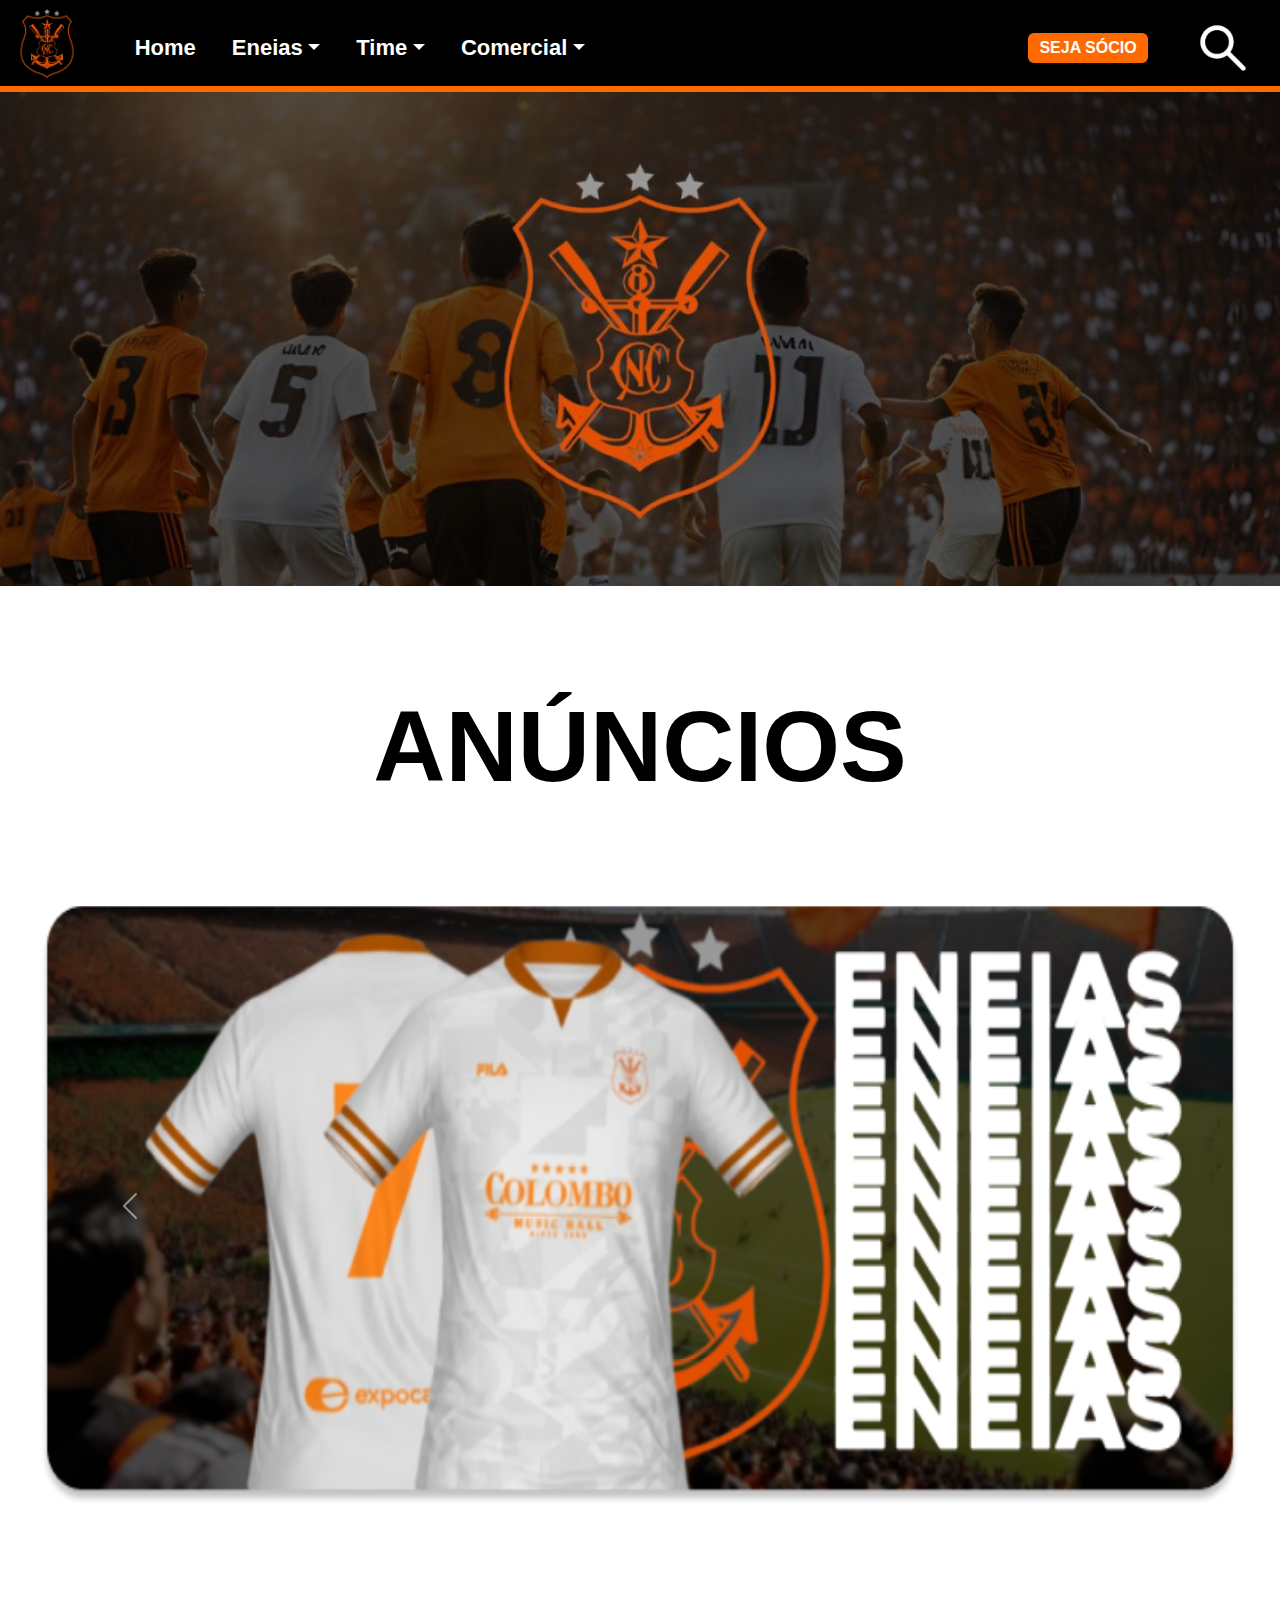
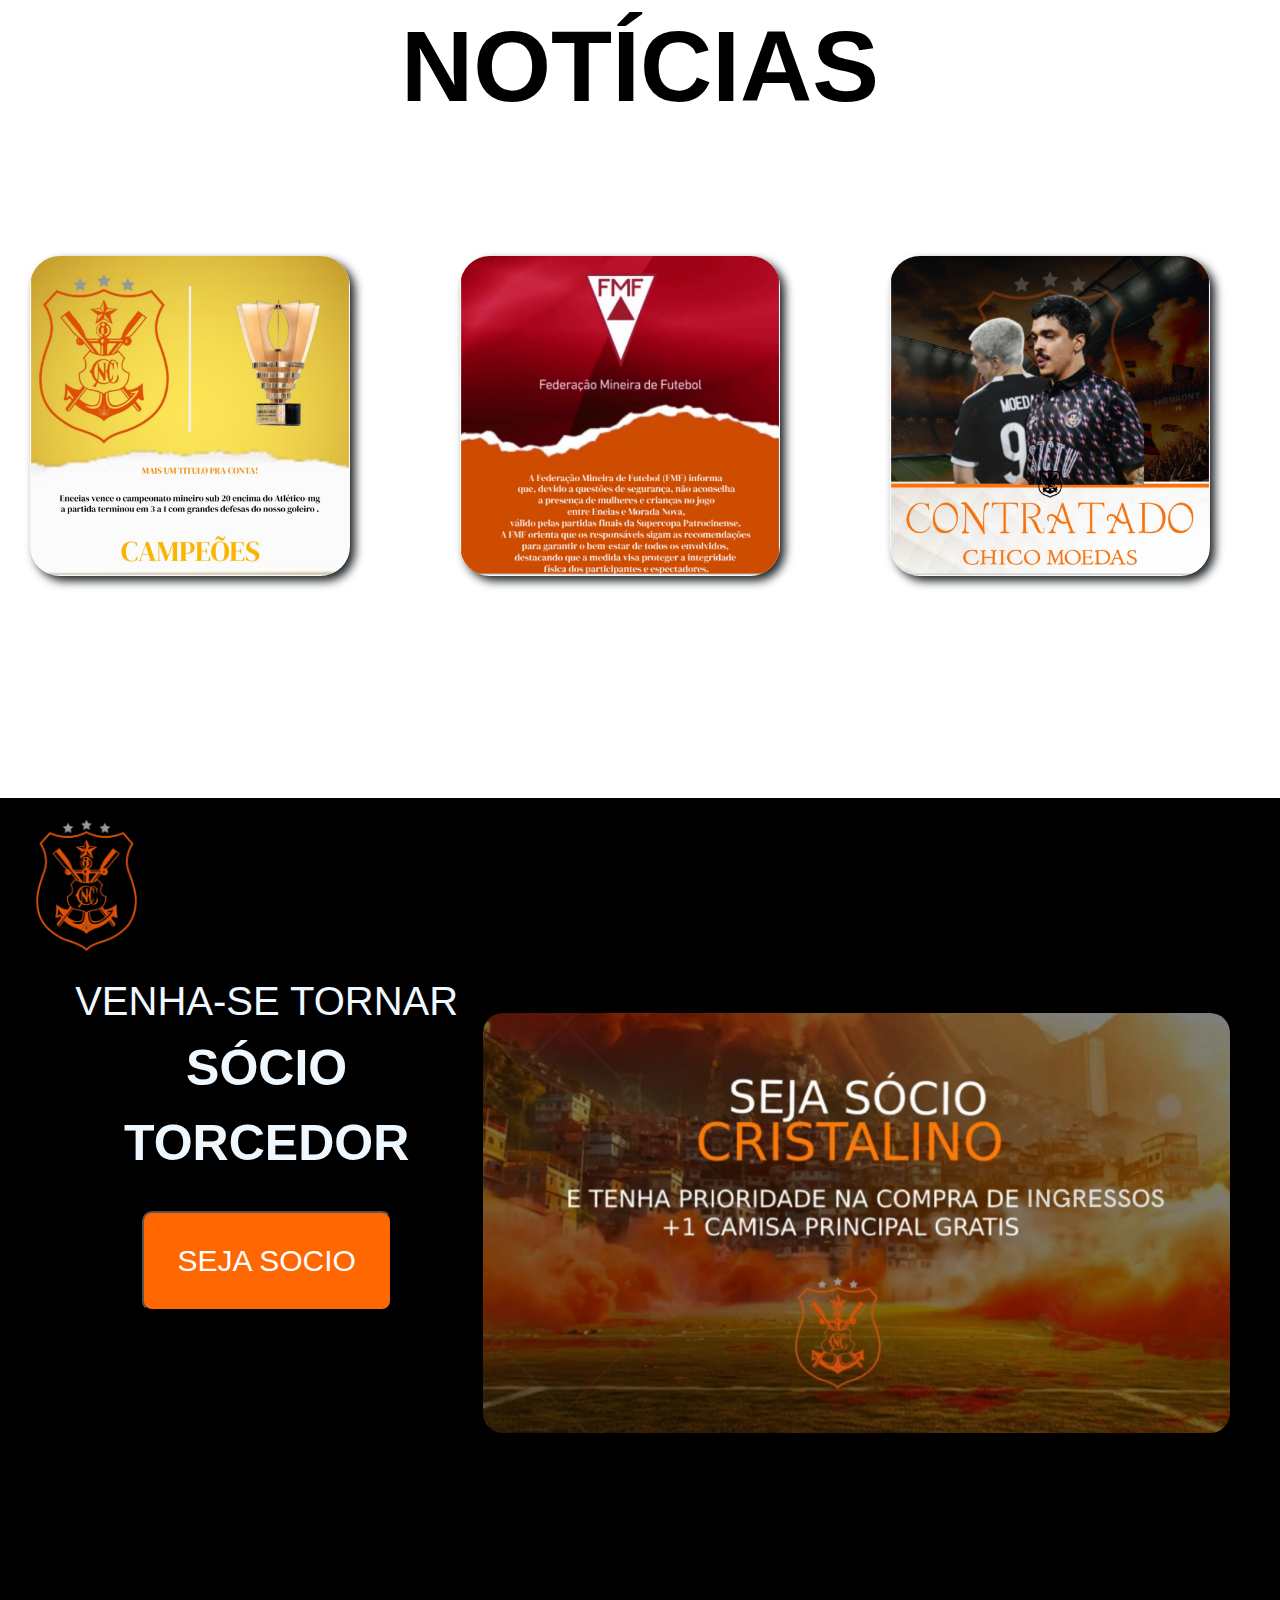
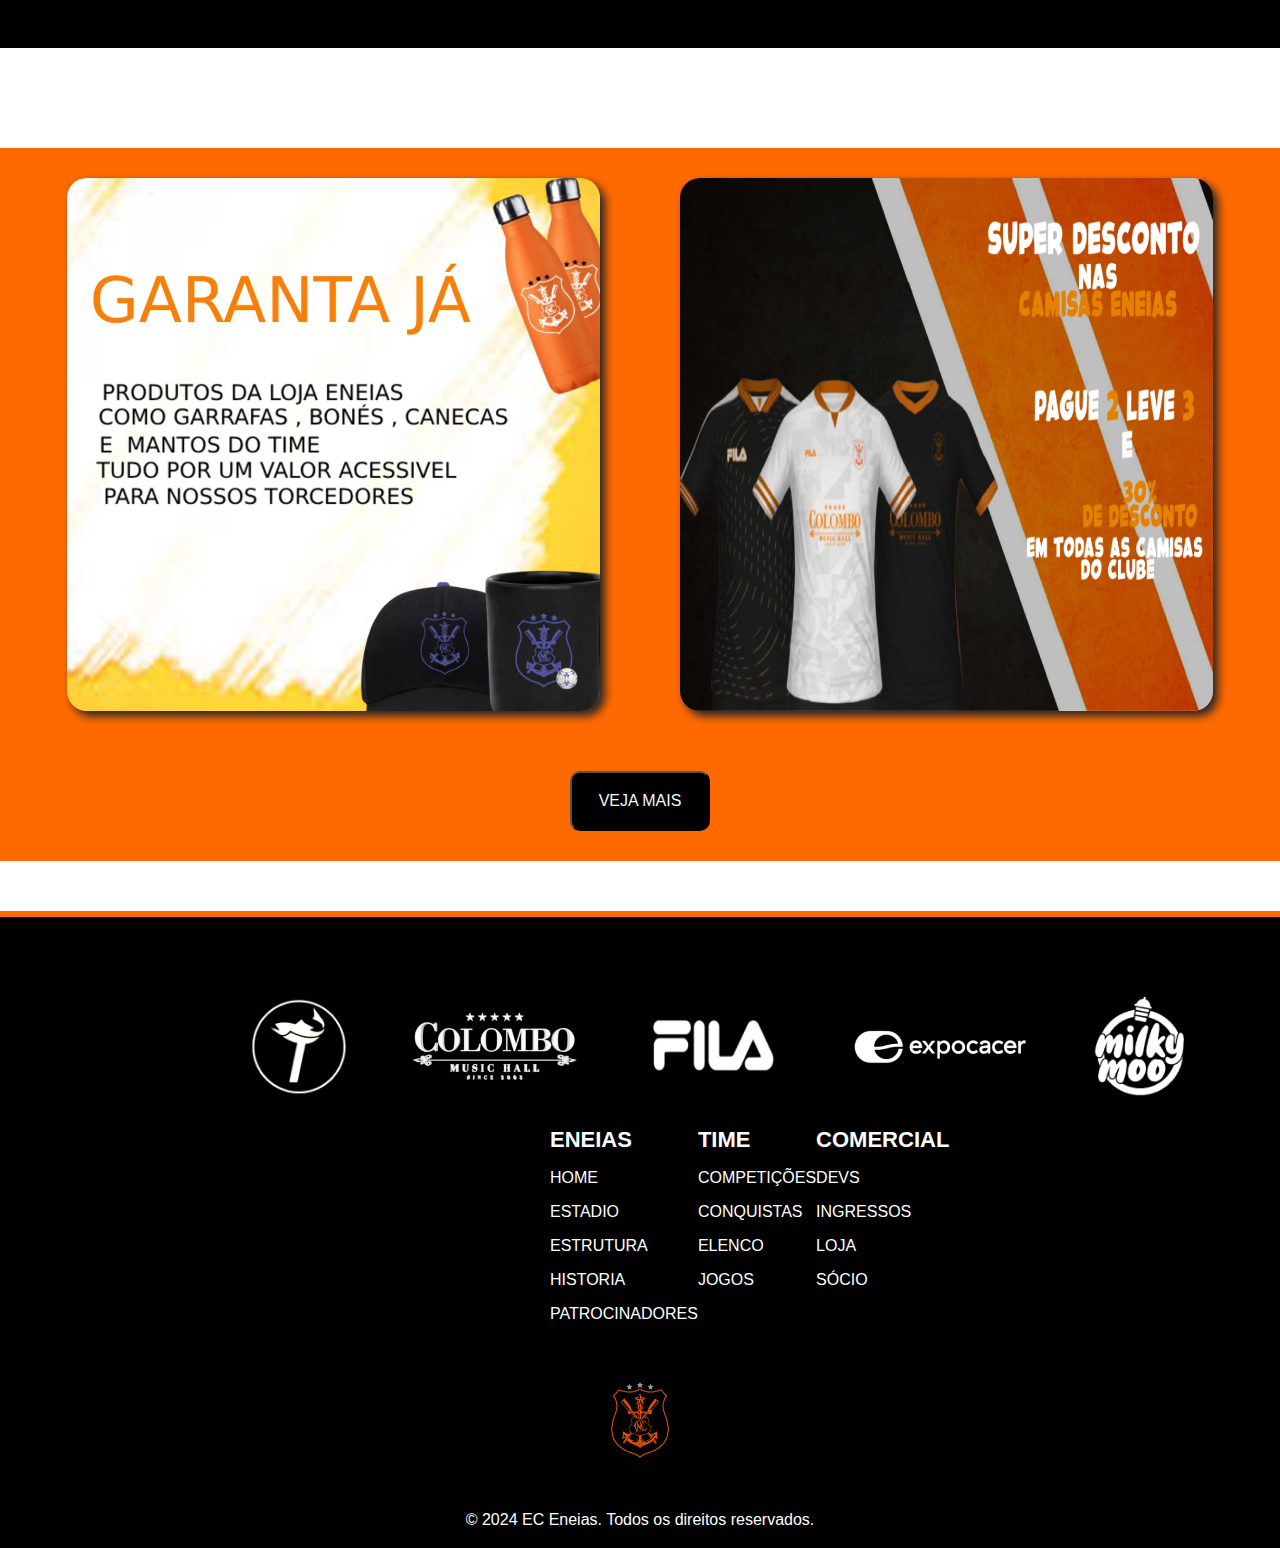
<file: index.html>
<!DOCTYPE html>
<html lang="pt-br">
<head>
    <meta charset="UTF-8">
    <meta name="viewport" content="width=device-width, initial-scale=1.0">
    <title>Document</title>
    <link rel="stylesheet" href="https://cdn.jsdelivr.net/npm/bootstrap@5.3.3/dist/css/bootstrap.min.css">
    <link rel="stylesheet" href="https://cdn.jsdelivr.net/npm/bootstrap-icons@1.11.3/font/bootstrap-icons.min.css">
    <link rel="stylesheet" href="Geral.css">
    <link rel="stylesheet" href="Home/Home.css">
    <link rel="stylesheet" href="Animacoes.css">

</head>
<body>
    
    <nav class="navbar navbar-expand-sm ">
        <div class=" container-fluid ">
          <div class="Logo col-2 col-md-1"><a class="LogoNav" ><img class="ImagemLogo col-12 col-md-8" id="Topo" src="ImagensGerais/LogoEneias.png" alt=""></a></div>
          <button class="navbar-toggler" type="button" data-bs-toggle="collapse" data-bs-target="#navbarNavDropdown" aria-controls="navbarNavDropdown" aria-expanded="false" aria-label="Toggle navigation">
            <span class="navbar-toggler-icon"></span>
          </button>
          <div class="Navbar collapse navbar-collapse" id="navbarNavDropdown">
            <ul class="navbar-nav">
              
              <li class="nav-item">
                <a class="texto nav-link " href="index.html">Home</a>
              </li>

              <li class="nav-item dropdown">
                <a class="texto nav-link dropdown-toggle" href="#" role="button" data-bs-toggle="dropdown" aria-expanded="false">Eneias</a>
                <ul class="dropdown-menu">
                  <li><a class="texto2 dropdown-item "  href="Estadio.html">Estadio</a></li>
                  <li><a class="texto2 dropdown-item "  href="Estrutura.html">Estrutura</a></li>
                  <li><a class="texto2 dropdown-item "  href="Historia.html">Historia</a></li>
                  <li><a class="texto2 dropdown-item "  href="Patrocinadores.html">Patrocinadores</a></li>
                </ul>

                <li class="nav-item dropdown">
                  <a class="texto nav-link dropdown-toggle " href="#" role="button" data-bs-toggle="dropdown" aria-expanded="false">Time</a>
                <ul class="dropdown-menu">
                  <li><a class="texto2 dropdown-item "  href="Competições.html">Competições</a></li>
                  <li><a class="texto2 dropdown-item "  href="Conquistas.html">Conquistas</a></li>
                  <li><a class="texto2 dropdown-item "  href="Elenco.html">Elenco</a></li>
                  <li><a class="texto2 dropdown-item "  href="Jogos.html">Jogos</a></li>
                </ul>

                <li class="nav-item dropdown">
                  <a class="texto nav-link dropdown-toggle" href="#" role="button" data-bs-toggle="dropdown" aria-expanded="false">Comercial</a>
                <ul class="dropdown-menu">
                  <li><a class="texto2 dropdown-item "  href="Devs.html">Devs</a></li>
                  <li><a class="texto2 dropdown-item "  href="Jogos.html">Ingressos</a></li>
                  <li><a class="texto2 dropdown-item "  href="Loja.html">Loja</a></li>
                  <li><a class="texto2 dropdown-item "  href="Socio.html">Sócio</a></li>
                </ul>
              </li>
            </ul>
              
    
              <div class="socio">
                <div class="butao">
                    <button class="btn"><a class="tt nav-link" href="Socio.html">SEJA SÓCIO</a></button>
                </div>
                <div class="imglupa">
                    <img class="lupa" src="ImagensGerais/LupaIcone.png" alt="">
                </div>
              </div>
            
          </div>
        </div>
      </nav>
      <div class="retangulolaranja"></div>
      <img class="ImagemHomeApresentação" src="Home/ImagensHome/ImagemHomeApresentação.png" alt="">


      <h1 class="centralTitulo">ANÚNCIOS</h1>


      <div class="central">
        <div id="carouselExample" class="BlocoCarrosel carousel slide">
          <div class="ImgCarrosel carousel-inner">
            <div class="ImgCarrosell carousel-item active">
              <img src="Home/ImagensHome/ImagemCarrosel1.png" class="imagemcarrosel" alt="...">
            </div>
            <div class="ImgCarrosell carousel-item">
              <img src="Home/ImagensHome/ImagemCarrosel2.png" class="imagemcarrosel" alt="...">
            </div>
            <div class="ImgCarrosell carousel-item">
              <img src="Home/ImagensHome/ImagemCarrosel3.png" class="imagemcarrosel" alt="...">
            </div>
          </div>
          <button class="carousel-control-prev" type="button" data-bs-target="#carouselExample" data-bs-slide="prev">
            <span class="carousel-control-prev-icon" aria-hidden="true"></span>
            <span class="visually-hidden">Previous</span>
          </button>
          <button class="carousel-control-next" type="button" data-bs-target="#carouselExample" data-bs-slide="next">
            <span class="carousel-control-next-icon" aria-hidden="true"></span>
            <span class="visually-hidden">Next</span>
          </button>
        </div>
      </div>

      <h1 class="centralTitulo">NOTÍCIAS</h1>

      <div class="centralN container-fluid col-md-12 col-12">
          <div class="noticias col-md-3 col-12"> <img class="ImagenNoticia col-md-12 col-10" src="Home/ImagensHome/Noticia1.png" alt=""></div>
          <div class="noticias col-md-3 col-12"> <img class="ImagenNoticia col-md-12 col-10" src="Home/ImagensHome/Noticia2.png" alt=""></div>
          <div class="noticias col-md-3 col-12"> <img class="ImagenNoticia col-md-12 col-10" src="Home/ImagensHome/Noticia3.png" alt=""></div>
      </div>

      <div class="centralS container-fluid ">
        <div class="TextoSocio col-md-5 col-12"> 
          <img class="ImagemLogoSocio col-md-3 col-3" src="ImagensGerais/LogoEneias.png" alt="">
          <p class="central1">VENHA-SE TORNAR</p>
          <p class="central2">SÓCIO</p>
          <p class="central2"> TORCEDOR</p>
          <div class="BtnLoja">
            <a href="Socio.html"><button class="BotaoSocio">SEJA SOCIO</button></a>
          </div>
        </div>
        <div class="ImagemSocio ">
              <img class="imagemS " src="Home/ImagensHome/ImagemSocio.png" alt="">
        </div>
      </div>
      
      <div class="centralLoja container-fluid">
        <div class="ImagemsLoja col-md-12 col-12">
          <img class="ImagensL col-md-5 col-10" src="Home/ImagensHome/ImagemLoja1.png" alt="">
          <img class="ImagensL col-md-5 col-10" src="Home/ImagensHome/ImagemLoja2.png" alt="">
        </div>
        <div class="BtnLoja"> 
          <a href="Loja.html"><button class="BotaoLoja">VEJA MAIS</button></a>
        </div>
      </div>


      <div class="retangulolaranja2"></div>
      <div class="RodaPe">
        <div class="PatrocinadoresRodaPe">
          <div class="ImgRodaPe">
          <img class="LogosRodaPe" src="ImagensGerais/LogoPeixeNaTelha.png" alt="">
          <img class="LogosRodaPe2" src="ImagensGerais/LogoColombo.png" alt="">
          <img class="LogosRodaPe3" src="ImagensGerais/LogoFila.png" alt="">
          <img class="LogosRodaPe2" src="ImagensGerais/LogoExpocacer.png" alt="">
          <img class="LogosRodaPe" src="ImagensGerais/LogoMilkMoo.png" alt="">
          </div>
        </div>

        <div class="MapaRodaPe">
          <div class="TituloMapaRodaPe">
            <h5>ENEIAS</h5>
            <a href="index.html"><p class="txtrodape">HOME</p></a>
            <a href="Estadio.html"><p class="txtrodape">ESTADIO</p></a>
            <a href="Estrutura.html"><p class="txtrodape">ESTRUTURA</p></a>
            <a href="Historia.html"><p class="txtrodape">HISTORIA</p></a>
            <a href="Patrocinadores.html"><p class="txtrodape">PATROCINADORES</p></a>
          </div>
          <div class="TituloMapaRodaPe">
            <h5>TIME</h5>
            <a href="Competições.html"><p class="txtrodape">COMPETIÇÕES</p></a>
            <a href="Conquistas.html"><p class="txtrodape">CONQUISTAS</p></a>
            <a href="Elenco.html"><p class="txtrodape">ELENCO</p></a>
            <a href="Jogos.html"><p class="txtrodape">JOGOS</p></a>
          </div>
          <div class="TituloMapaRodaPe">
            <h5>COMERCIAL</h5>
            <a href="Devs.html"><p class="txtrodape">DEVS</p></a>
            <a href="Jogos.html"><p class="txtrodape">INGRESSOS</p></a>
            <a href="Loja.html"><p class="txtrodape">LOJA</p></a>
            <a href="Socio.html"><p class="txtrodape">SÓCIO</p></a>
          </div>
        </div>

        <div class="BlocoLogo">
          <div class="LogoEneiasRodaPe">
            <img class="EneiasRodaPe" src="ImagensGerais/LogoEneias.png" alt="">
          </div>  
          <p class="textorodapefinal">© 2024 EC Eneias. Todos os direitos reservados.</p>
        </div>

      </div>

      <script src="https://cdn.jsdelivr.net/npm/bootstrap@5.3.3/dist/js/bootstrap.bundle.min.js"></script>
</body>
</html>
</file>
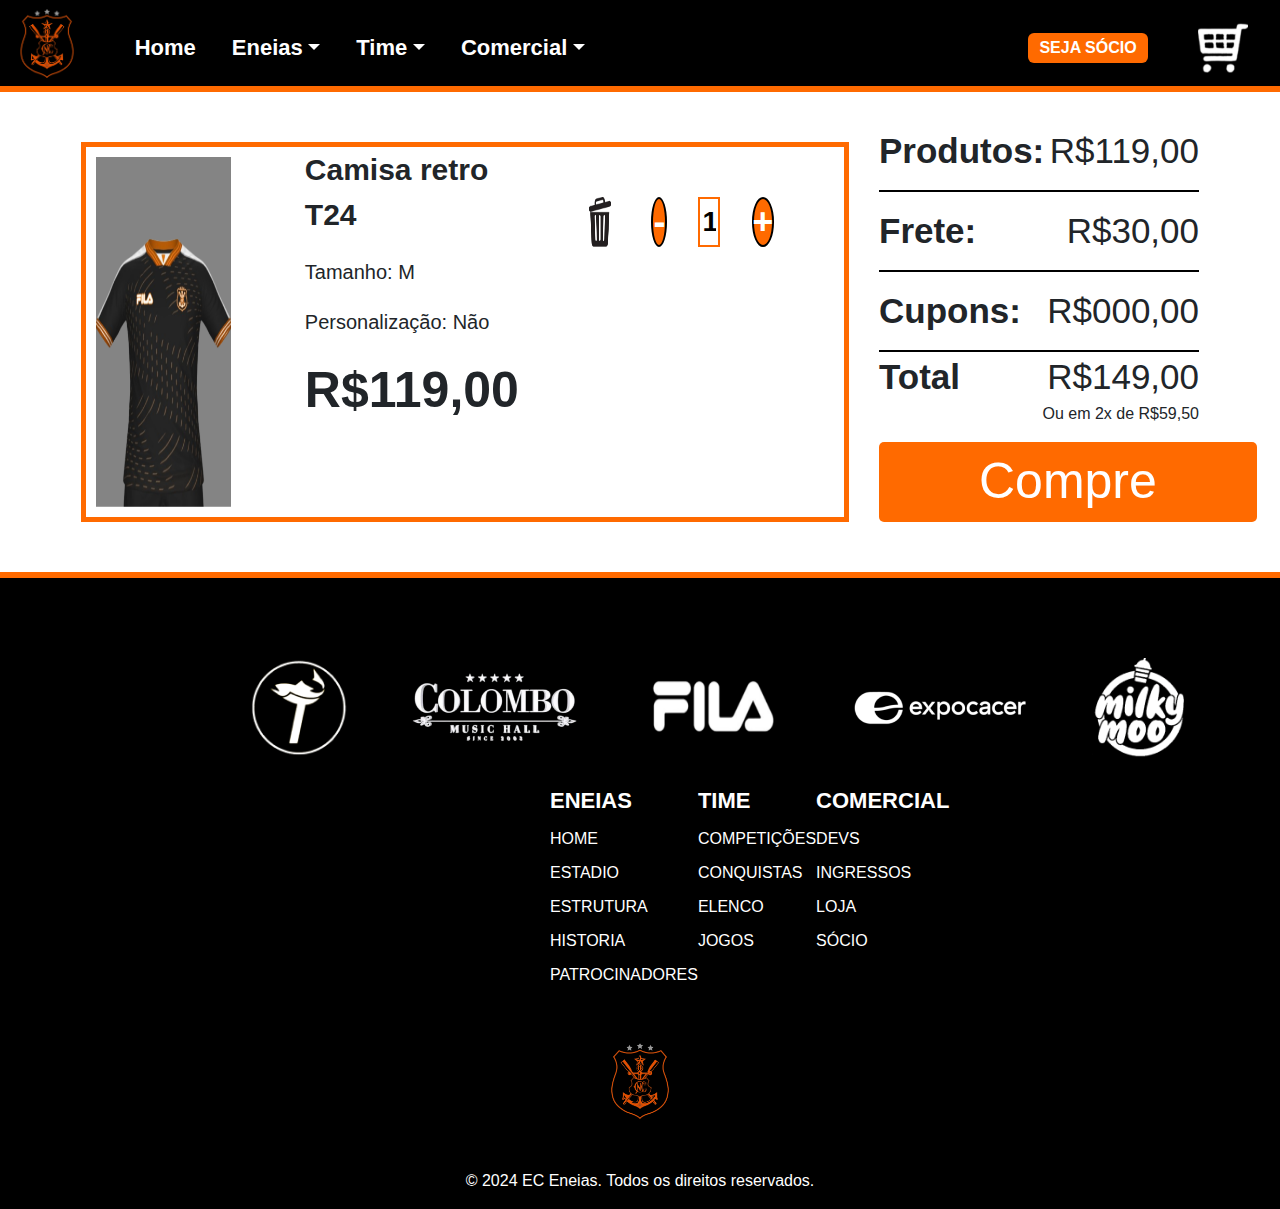
<file: Carrinho.html>
<!DOCTYPE html>
<html lang="en">
<head>
    <meta charset="UTF-8">
    <meta name="viewport" content="width=device-width, initial-scale=1.0">
    <title>Document</title>
    <link rel="stylesheet" href="https://cdn.jsdelivr.net/npm/bootstrap@5.3.3/dist/css/bootstrap.min.css">
    <link rel="stylesheet" href="https://cdn.jsdelivr.net/npm/bootstrap-icons@1.11.3/font/bootstrap-icons.min.css">
    <link rel="stylesheet" href="Geral.css">
    <link rel="stylesheet" href="Animacoes.css">
    <link rel="stylesheet" href="Outros/Carrinho.css">
</head>
<body>
  <nav class="navbar navbar-expand-sm ">
    <div class=" container-fluid ">
      <div class="Logo col-2 col-md-1"><a class="LogoNav" ><img class="ImagemLogo col-12 col-md-8" id="Topo" src="ImagensGerais/LogoEneias.png" alt=""></a></div>
      <button class="navbar-toggler" type="button" data-bs-toggle="collapse" data-bs-target="#navbarNavDropdown" aria-controls="navbarNavDropdown" aria-expanded="false" aria-label="Toggle navigation">
        <span class="navbar-toggler-icon"></span>
      </button>
      <div class="Navbar collapse navbar-collapse" id="navbarNavDropdown">
        <ul class="navbar-nav">
          
          <li class="nav-item">
            <a class="texto nav-link " href="index.html">Home</a>
          </li>

          <li class="nav-item dropdown">
            <a class="texto nav-link dropdown-toggle" href="#" role="button" data-bs-toggle="dropdown" aria-expanded="false">Eneias</a>
            <ul class="dropdown-menu">
              <li><a class="texto2 dropdown-item "  href="Estadio.html">Estadio</a></li>
              <li><a class="texto2 dropdown-item "  href="Estrutura.html">Estrutura</a></li>
              <li><a class="texto2 dropdown-item "  href="Historia.html">Historia</a></li>
              <li><a class="texto2 dropdown-item "  href="Patrocinadores.html">Patrocinadores</a></li>
            </ul>

            <li class="nav-item dropdown">
              <a class="texto nav-link dropdown-toggle " href="#" role="button" data-bs-toggle="dropdown" aria-expanded="false">Time</a>
            <ul class="dropdown-menu">
              <li><a class="texto2 dropdown-item "  href="Competições.html">Competições</a></li>
              <li><a class="texto2 dropdown-item "  href="Conquistas.html">Conquistas</a></li>
              <li><a class="texto2 dropdown-item "  href="Elenco.html">Elenco</a></li>
              <li><a class="texto2 dropdown-item "  href="Jogos.html">Jogos</a></li>
            </ul>

            <li class="nav-item dropdown">
              <a class="texto nav-link dropdown-toggle" href="#" role="button" data-bs-toggle="dropdown" aria-expanded="false">Comercial</a>
            <ul class="dropdown-menu">
              <li><a class="texto2 dropdown-item "  href="Devs.html">Devs</a></li>
              <li><a class="texto2 dropdown-item "  href="Jogos.html">Ingressos</a></li>
              <li><a class="texto2 dropdown-item "  href="Loja.html">Loja</a></li>
              <li><a class="texto2 dropdown-item "  href="Socio.html">Sócio</a></li>
            </ul>
          </li>
        </ul>
          

          <div class="socio">
            <div class="butao">
                <button class="btn"><a class="tt nav-link" href="Socio.html">SEJA SÓCIO</a></button>
            </div>
            <div class="imglupa">
                <a href="Carrinho.html"><img class="lupa" src="ImagensGerais/Carrinho.png" alt=""></a>
            </div>
          </div>
        
      </div>
    </div>
  </nav>
  <div class="retangulolaranja"></div>
    
      <div class="BlocoCarrinho container-fluid">
        <div class="retangulo">
        <div class="ItemCarrinho"> 
          <img class="camisa" src="Outros/ImagensCarrinho/CamisaLoja.png" alt="">
        </div>
        <div class="txtCarrinho">
          <p class="PN">Camisa retro T24</p>
          <p class="PD">Tamanho: M</p>
          <p class="PD" id="P1">Personalização: Não</p>
          <p class="valor">R$119,00</p>
        </div>
        <div class="MenuCarrinho">
          <img class="lixeira" src="Outros/ImagensCarrinho/LixeiraCarrinho.png" alt="">
          <button class="qnt-item">-</button>
          <div class="input-carrinho">
            <input class="inputquantidade" type="tel" value="1" id="quantidade">
          </div>
          <button class="qnt-item">+</button>
        </div>
        </div>

        <div class="blocovalor">
          <div class="valores">
            <p class="txtvalores">Produtos: </p>
            <p class="txtvalores2" id="produtos">R$119,00</p>
          </div>
          <div class="valores">
            <p class="txtvalores">Frete: </p>
            <p class="txtvalores2">R$30,00</p>
          </div>
          <div class="valores">
            <p class="txtvalores">Cupons: </p>
            <p class="txtvalores2">R$000,00</p>
          </div>

          <div class="valorfinal">
            <h4 class="txtfinal">Total</h4>
            <h4 class="txtfinal2">R$149,00</h4>
          </div>
          <p class="minitxt">Ou em 2x de R$59,50</p>

          <a href="Login.html"><div class="box-3">
            <button class="BS" id="B2">Compre</button>
          </div></a>
        </div>
      </div>


      <div class="retangulolaranja2"></div>
      <div class="RodaPe">
        <div class="PatrocinadoresRodaPe">
          <div class="ImgRodaPe">
          <img class="LogosRodaPe" src="ImagensGerais/LogoPeixeNaTelha.png" alt="">
          <img class="LogosRodaPe2" src="ImagensGerais/LogoColombo.png" alt="">
          <img class="LogosRodaPe3" src="ImagensGerais/LogoFila.png" alt="">
          <img class="LogosRodaPe2" src="ImagensGerais/LogoExpocacer.png" alt="">
          <img class="LogosRodaPe" src="ImagensGerais/LogoMilkMoo.png" alt="">
          </div>
        </div>

        <div class="MapaRodaPe">
          <div class="TituloMapaRodaPe">
            <h5>ENEIAS</h5>
            <a href="index.html"><p class="txtrodape">HOME</p></a>
            <a href="Estadio.html"><p class="txtrodape">ESTADIO</p></a>
            <a href="Estrutura.html"><p class="txtrodape">ESTRUTURA</p></a>
            <a href="Historia.html"><p class="txtrodape">HISTORIA</p></a>
            <a href="Patrocinadores.html"><p class="txtrodape">PATROCINADORES</p></a>
          </div>
          <div class="TituloMapaRodaPe">
            <h5>TIME</h5>
            <a href="Competições.html"><p class="txtrodape">COMPETIÇÕES</p></a>
            <a href="Conquistas.html"><p class="txtrodape">CONQUISTAS</p></a>
            <a href="Elenco.html"><p class="txtrodape">ELENCO</p></a>
            <a href="Jogos.html"><p class="txtrodape">JOGOS</p></a>
          </div>
          <div class="TituloMapaRodaPe">
            <h5>COMERCIAL</h5>
            <a href="Devs.html"><p class="txtrodape">DEVS</p></a>
            <a href="Jogos.html"><p class="txtrodape">INGRESSOS</p></a>
            <a href="Loja.html"><p class="txtrodape">LOJA</p></a>
            <a href="Socio.html"><p class="txtrodape">SÓCIO</p></a>
          </div>
        </div>

        <div class="BlocoLogo">
          <div class="LogoEneiasRodaPe">
            <img class="EneiasRodaPe" src="ImagensGerais/LogoEneias.png" alt="">
          </div>  
          <p class="textorodapefinal">© 2024 EC Eneias. Todos os direitos reservados.</p>
        </div>

      </div>
      <script src="https://cdn.jsdelivr.net/npm/bootstrap@5.3.3/dist/js/bootstrap.bundle.min.js"></script>
      <script src="Outros/Carrinho.js"></script>
    
</body>
</html>
</file>
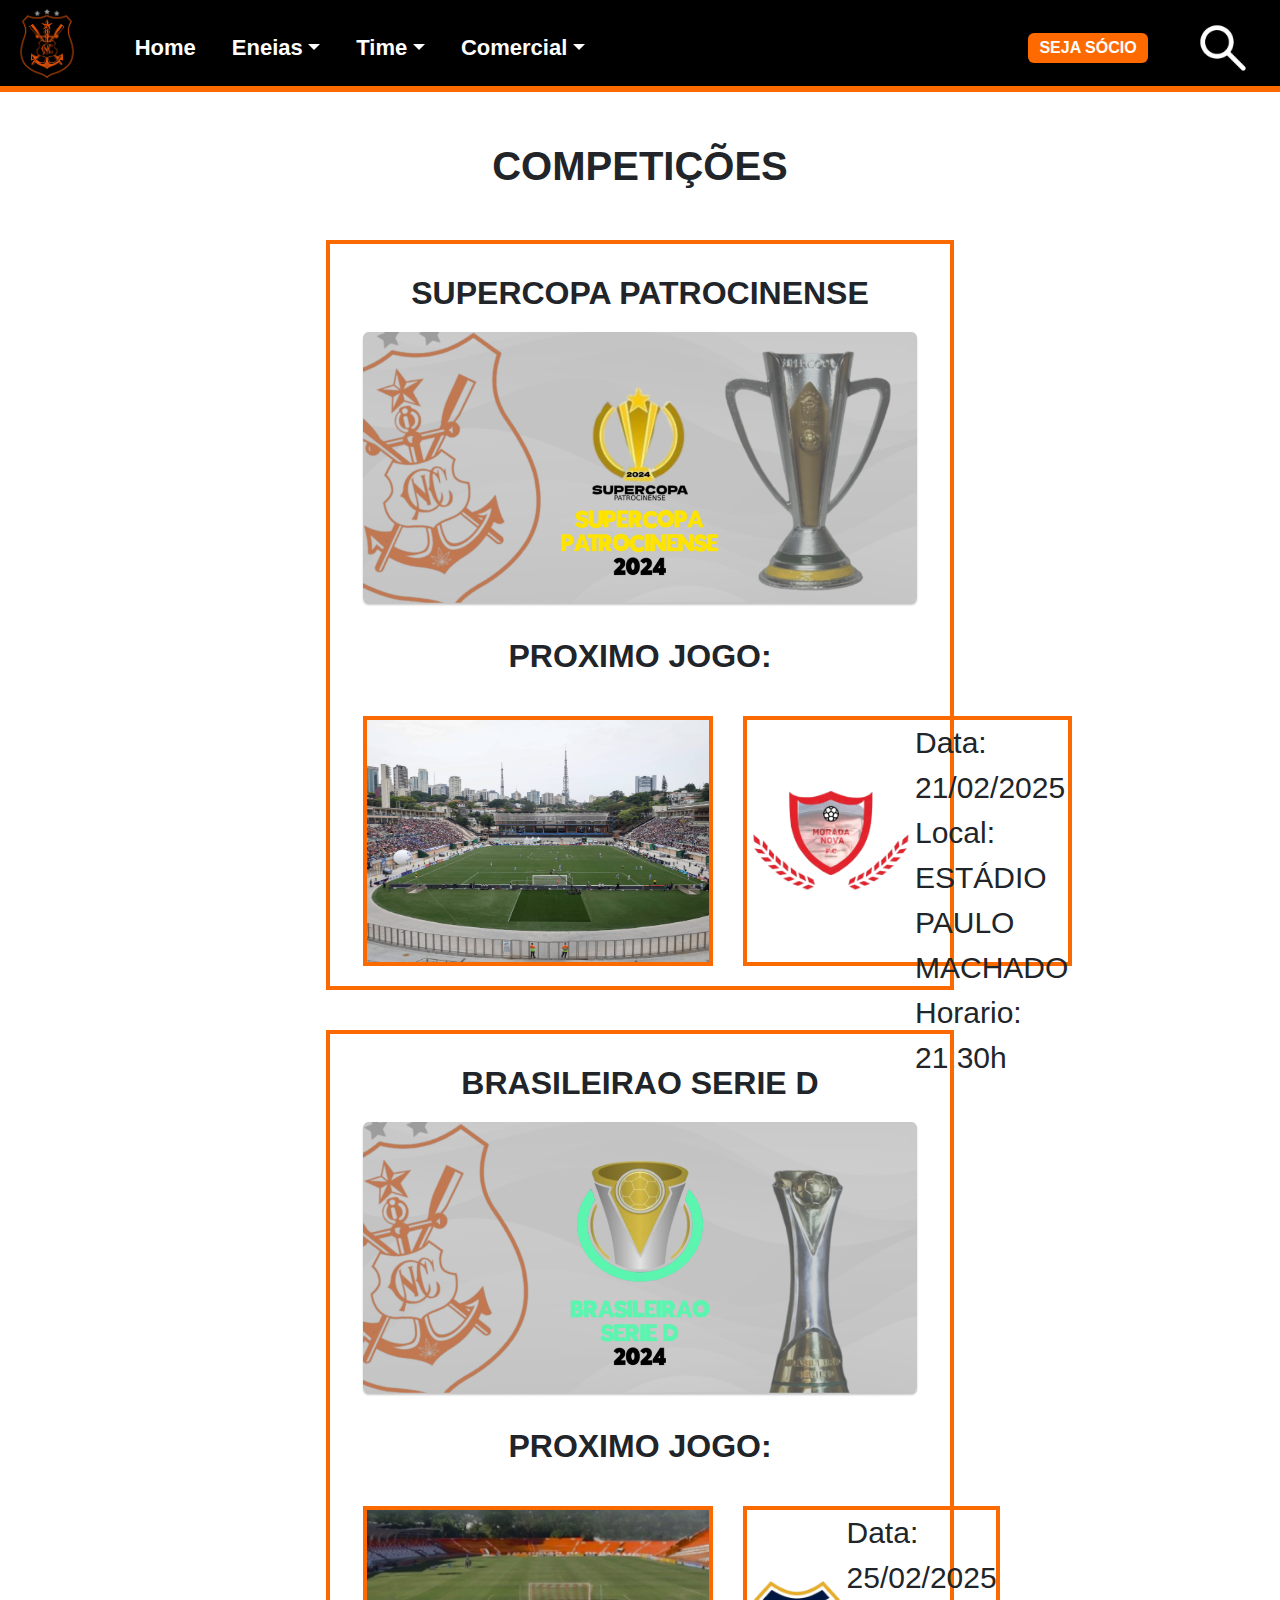
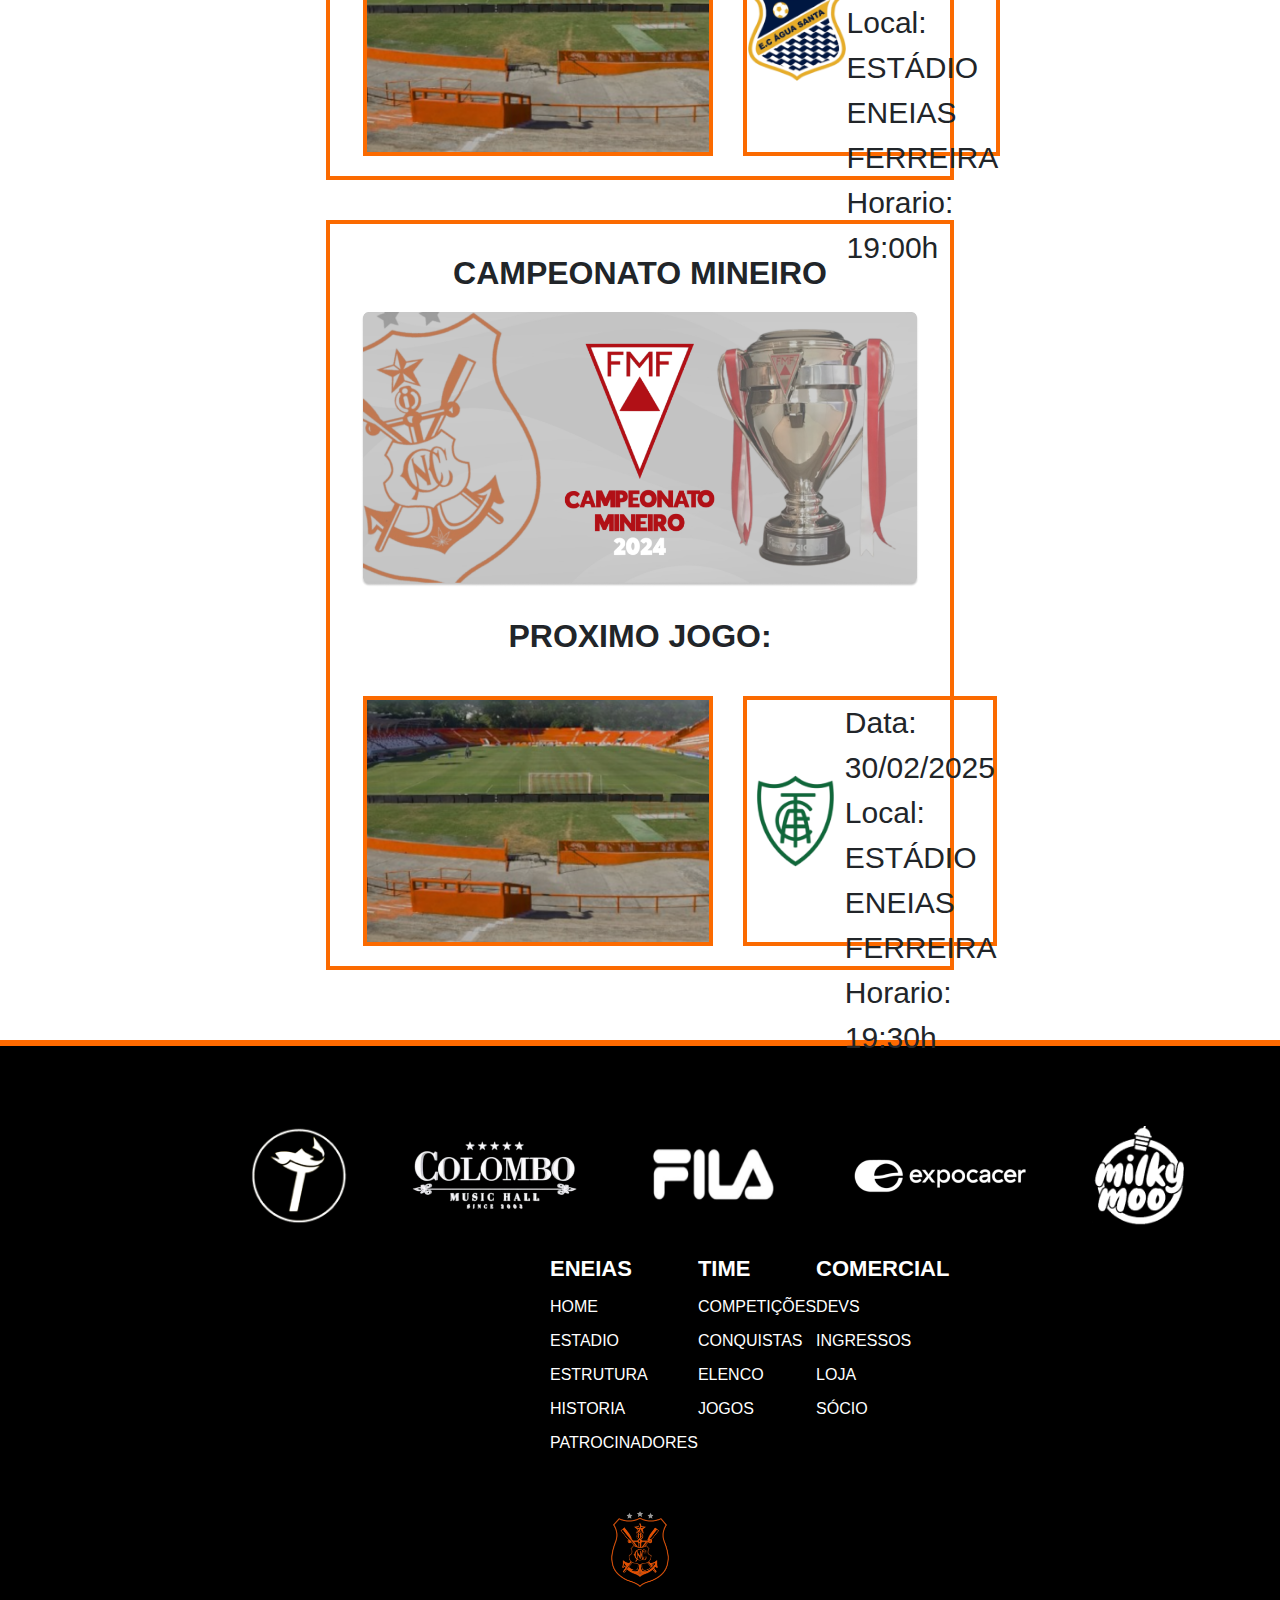
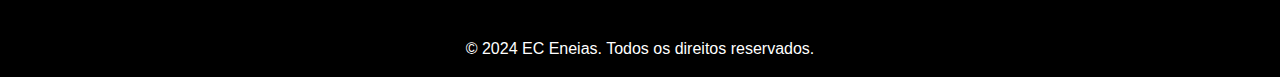
<file: Competições.html>
<!DOCTYPE html>
<html lang="pt-br">
<head>
    <meta charset="UTF-8">
    <meta name="viewport" content="width=device-width, initial-scale=1.0">
    <title>Document</title>
    <link rel="stylesheet" href="https://cdn.jsdelivr.net/npm/bootstrap@5.3.3/dist/css/bootstrap.min.css">
    <link rel="stylesheet" href="https://cdn.jsdelivr.net/npm/bootstrap-icons@1.11.3/font/bootstrap-icons.min.css">
    <link rel="stylesheet" href="Geral.css">
    <link rel="stylesheet" href="Animacoes.css">
    <link rel="stylesheet" href="Time/Competições/Competições.css">
  
</head>
<body>
  <nav class="navbar navbar-expand-sm ">
    <div class=" container-fluid ">
      <div class="Logo col-2 col-md-1"><a class="LogoNav" ><img class="ImagemLogo col-12 col-md-8" id="Topo" src="ImagensGerais/LogoEneias.png" alt=""></a></div>
      <button class="navbar-toggler" type="button" data-bs-toggle="collapse" data-bs-target="#navbarNavDropdown" aria-controls="navbarNavDropdown" aria-expanded="false" aria-label="Toggle navigation">
        <span class="navbar-toggler-icon"></span>
      </button>
      <div class="Navbar collapse navbar-collapse" id="navbarNavDropdown">
        <ul class="navbar-nav">
          
          <li class="nav-item">
            <a class="texto nav-link " href="index.html">Home</a>
          </li>

          <li class="nav-item dropdown">
            <a class="texto nav-link dropdown-toggle" href="#" role="button" data-bs-toggle="dropdown" aria-expanded="false">Eneias</a>
            <ul class="dropdown-menu">
              <li><a class="texto2 dropdown-item "  href="Estadio.html">Estadio</a></li>
              <li><a class="texto2 dropdown-item "  href="Estrutura.html">Estrutura</a></li>
              <li><a class="texto2 dropdown-item "  href="Historia.html">Historia</a></li>
              <li><a class="texto2 dropdown-item "  href="Patrocinadores.html">Patrocinadores</a></li>
            </ul>

            <li class="nav-item dropdown">
              <a class="texto nav-link dropdown-toggle " href="#" role="button" data-bs-toggle="dropdown" aria-expanded="false">Time</a>
            <ul class="dropdown-menu">
              <li><a class="texto2 dropdown-item "  href="Competições.html">Competições</a></li>
              <li><a class="texto2 dropdown-item "  href="Conquistas.html">Conquistas</a></li>
              <li><a class="texto2 dropdown-item "  href="Elenco.html">Elenco</a></li>
              <li><a class="texto2 dropdown-item "  href="Jogos.html">Jogos</a></li>
            </ul>

            <li class="nav-item dropdown">
              <a class="texto nav-link dropdown-toggle" href="#" role="button" data-bs-toggle="dropdown" aria-expanded="false">Comercial</a>
            <ul class="dropdown-menu">
              <li><a class="texto2 dropdown-item "  href="Devs.html">Devs</a></li>
              <li><a class="texto2 dropdown-item "  href="Jogos.html">Ingressos</a></li>
              <li><a class="texto2 dropdown-item "  href="Loja.html">Loja</a></li>
              <li><a class="texto2 dropdown-item "  href="Socio.html">Sócio</a></li>
            </ul>
          </li>
        </ul>
          

          <div class="socio">
            <div class="butao">
                <button class="btn"><a class="tt nav-link" href="Socio.html">SEJA SÓCIO</a></button>
            </div>
            <div class="imglupa">
                <img class="lupa" src="ImagensGerais/LupaIcone.png" alt="">
            </div>
          </div>
        
      </div>
    </div>
  </nav>
  <div class="retangulolaranja"></div>

            <h1 class="central">COMPETIÇÕES</h1>

          <div class="BlocoCompeticao container-fluid">
            <div class="ConteudoCompeticao">
            <h2 class="central">SUPERCOPA PATROCINENSE</h2>
              <img class="ImgCompeticao" src="Time/Competições/imagensCompetições/SuperCopaPatrocinense.png" alt="">
            <h2 class="central">PROXIMO JOGO:</h2>
            <div class="redirecionador">
              <img class="imgestadio" src="Time/Competições/imagensCompetições/image 39.png" alt="">
              <div class="redirecionador2">
                <img class="rival" src="Time/Competições/imagensCompetições/image 33 (1).png" alt="">
                <p class="dlh">Data: 21/02/2025 Local: ESTÁDIO PAULO MACHADO Horario: 21:30h</p>  
              </div>
            </div>
          </div>
          </div>

          <div class="BlocoCompeticao container-fluid">
            <div class="ConteudoCompeticao">
            <h2 class="central">BRASILEIRAO SERIE D</h2>
              <img class="ImgCompeticao" src="Time/Competições/imagensCompetições/SERIED.png" alt="">
            <h2 class="central">PROXIMO JOGO:</h2>
            <div class="redirecionador">
              <img class="imgestadio" src="Time/Competições/imagensCompetições/Estadio 1.png" alt="">
              <div class="redirecionador2">
                <img class="rival" src="Time/Competições/imagensCompetições/image 15.png" alt="">
                <p class="dlh">Data: 25/02/2025 Local: ESTÁDIO ENEIAS FERREIRA Horario: 19:00h</p>
              </div>
            </div>
          </div>
          </div>

          <div class="BlocoCompeticao container-fluid">
            <div class="ConteudoCompeticao">
            <h2 class="central">CAMPEONATO MINEIRO</h2>
              <img class="ImgCompeticao" src="Time/Competições/imagensCompetições/CampeonatoMineiro.png" alt="">
            <h2 class="central">PROXIMO JOGO:</h2>
            <div class="redirecionador">
              <img class="imgestadio" src="Time/Competições/imagensCompetições/Estadio 1.png" alt="">
              <div class="redirecionador2">
                <img class="rival" src="Time/Competições/imagensCompetições/image 25.png" alt="">
                <p class="dlh">Data: 30/02/2025 Local: ESTÁDIO ENEIAS FERREIRA Horario: 19:30h</p>
              </div>
            </div>
          </div>
          </div>



            

            <div class="retangulolaranja2"></div>
            <div class="RodaPe">
              <div class="PatrocinadoresRodaPe">
                <div class="ImgRodaPe">
                <img class="LogosRodaPe" src="ImagensGerais/LogoPeixeNaTelha.png" alt="">
                <img class="LogosRodaPe2" src="ImagensGerais/LogoColombo.png" alt="">
                <img class="LogosRodaPe3" src="ImagensGerais/LogoFila.png" alt="">
                <img class="LogosRodaPe2" src="ImagensGerais/LogoExpocacer.png" alt="">
                <img class="LogosRodaPe" src="ImagensGerais/LogoMilkMoo.png" alt="">
                </div>
              </div>
      
              <div class="MapaRodaPe">
                <div class="TituloMapaRodaPe">
                  <h5>ENEIAS</h5>
                  <a href="index.html"><p class="txtrodape">HOME</p></a>
                  <a href="Estadio.html"><p class="txtrodape">ESTADIO</p></a>
                  <a href="Estrutura.html"><p class="txtrodape">ESTRUTURA</p></a>
                  <a href="Historia.html"><p class="txtrodape">HISTORIA</p></a>
                  <a href="Patrocinadores.html"><p class="txtrodape">PATROCINADORES</p></a>
                </div>
                <div class="TituloMapaRodaPe">
                  <h5>TIME</h5>
                  <a href="Competições.html"><p class="txtrodape">COMPETIÇÕES</p></a>
                  <a href="Conquistas.html"><p class="txtrodape">CONQUISTAS</p></a>
                  <a href="Elenco.html"><p class="txtrodape">ELENCO</p></a>
                  <a href="Jogos.html"><p class="txtrodape">JOGOS</p></a>
                </div>
                <div class="TituloMapaRodaPe">
                  <h5>COMERCIAL</h5>
                  <a href="Devs.html"><p class="txtrodape">DEVS</p></a>
                  <a href="Jogos.html"><p class="txtrodape">INGRESSOS</p></a>
                  <a href="Loja.html"><p class="txtrodape">LOJA</p></a>
                  <a href="Socio.html"><p class="txtrodape">SÓCIO</p></a>
                </div>
              </div>
      
              <div class="BlocoLogo">
                <div class="LogoEneiasRodaPe">
                  <img class="EneiasRodaPe" src="ImagensGerais/LogoEneias.png" alt="">
                </div>  
                <p class="textorodapefinal">© 2024 EC Eneias. Todos os direitos reservados.</p>
              </div>
      
            </div>

    <script src="https://cdn.jsdelivr.net/npm/bootstrap@5.3.3/dist/js/bootstrap.bundle.min.js"></script>
</body>
</html>
</body>
</file>
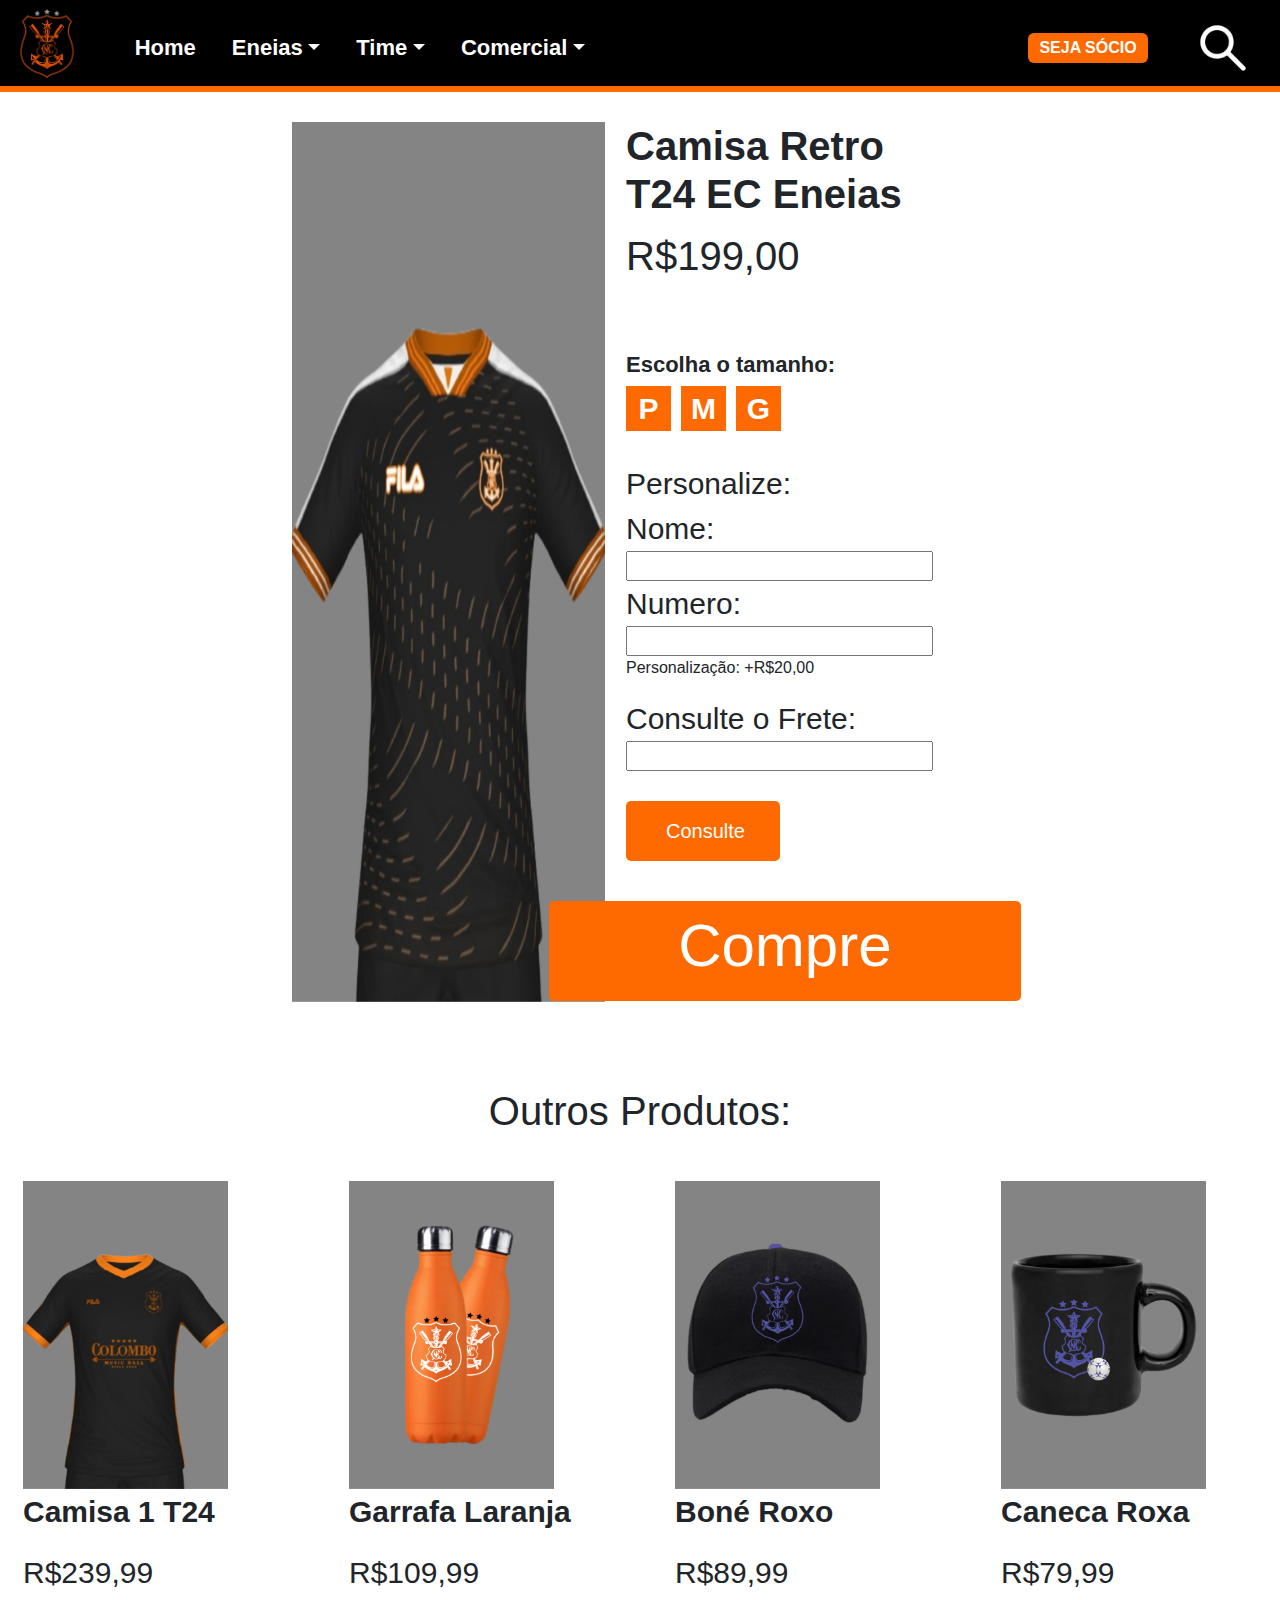
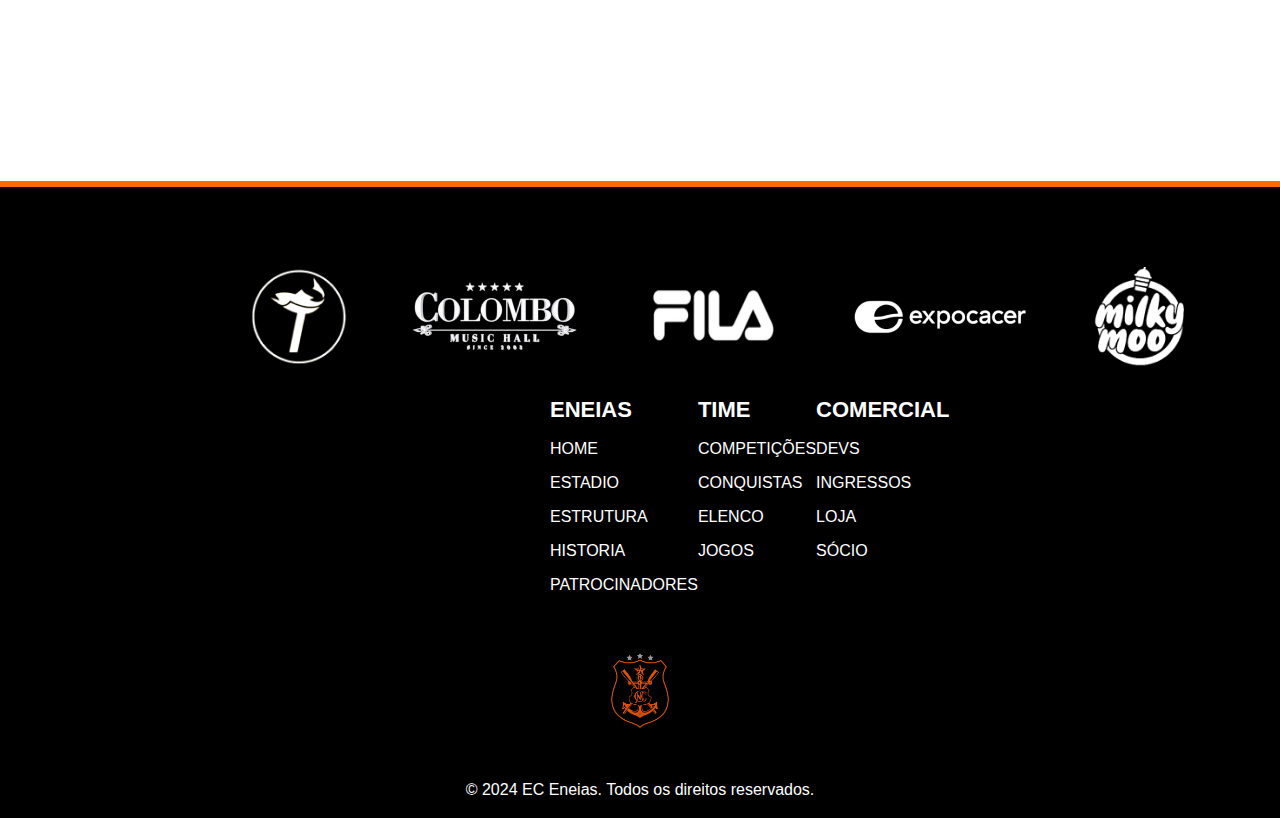
<file: Compra.html>
<!DOCTYPE html>
<html lang="en">
<head>
    <meta charset="UTF-8">
    <meta name="viewport" content="width=device-width, initial-scale=1.0">
    <title>Document</title>
    <link rel="stylesheet" href="https://cdn.jsdelivr.net/npm/bootstrap@5.3.3/dist/css/bootstrap.min.css">
    <link rel="stylesheet" href="https://cdn.jsdelivr.net/npm/bootstrap-icons@1.11.3/font/bootstrap-icons.min.css">
    <link rel="stylesheet" href="Geral.css">
    <link rel="stylesheet" href="Animacoes.css">
    <link rel="stylesheet" href="Outros/Compra.css">

</head>
<body>
  <nav class="navbar navbar-expand-sm ">
    <div class=" container-fluid ">
      <div class="Logo col-2 col-md-1"><a class="LogoNav" ><img class="ImagemLogo col-12 col-md-8" id="Topo" src="ImagensGerais/LogoEneias.png" alt=""></a></div>
      <button class="navbar-toggler" type="button" data-bs-toggle="collapse" data-bs-target="#navbarNavDropdown" aria-controls="navbarNavDropdown" aria-expanded="false" aria-label="Toggle navigation">
        <span class="navbar-toggler-icon"></span>
      </button>
      <div class="Navbar collapse navbar-collapse" id="navbarNavDropdown">
        <ul class="navbar-nav">
          
          <li class="nav-item">
            <a class="texto nav-link " href="index.html">Home</a>
          </li>

          <li class="nav-item dropdown">
            <a class="texto nav-link dropdown-toggle" href="#" role="button" data-bs-toggle="dropdown" aria-expanded="false">Eneias</a>
            <ul class="dropdown-menu">
              <li><a class="texto2 dropdown-item "  href="Estadio.html">Estadio</a></li>
              <li><a class="texto2 dropdown-item "  href="Estrutura.html">Estrutura</a></li>
              <li><a class="texto2 dropdown-item "  href="Historia.html">Historia</a></li>
              <li><a class="texto2 dropdown-item "  href="Patrocinadores.html">Patrocinadores</a></li>
            </ul>

            <li class="nav-item dropdown">
              <a class="texto nav-link dropdown-toggle " href="#" role="button" data-bs-toggle="dropdown" aria-expanded="false">Time</a>
            <ul class="dropdown-menu">
              <li><a class="texto2 dropdown-item "  href="Competições.html">Competições</a></li>
              <li><a class="texto2 dropdown-item "  href="Conquistas.html">Conquistas</a></li>
              <li><a class="texto2 dropdown-item "  href="Elenco.html">Elenco</a></li>
              <li><a class="texto2 dropdown-item "  href="Jogos.html">Jogos</a></li>
            </ul>

            <li class="nav-item dropdown">
              <a class="texto nav-link dropdown-toggle" href="#" role="button" data-bs-toggle="dropdown" aria-expanded="false">Comercial</a>
            <ul class="dropdown-menu">
              <li><a class="texto2 dropdown-item "  href="Devs.html">Devs</a></li>
              <li><a class="texto2 dropdown-item "  href="Jogos.html">Ingressos</a></li>
              <li><a class="texto2 dropdown-item "  href="Loja.html">Loja</a></li>
              <li><a class="texto2 dropdown-item "  href="Socio.html">Sócio</a></li>
            </ul>
          </li>
        </ul>
          

          <div class="socio">
            <div class="butao">
                <button class="btn"><a class="tt nav-link" href="Socio.html">SEJA SÓCIO</a></button>
            </div>
            <div class="imglupa">
                <img class="lupa" src="ImagensGerais/LupaIcone.png" alt="">
            </div>
          </div>
        
      </div>
    </div>
  </nav>
  <div class="retangulolaranja"></div>

      <div class="blocoModeloCompra container-fluid">
        <div class="ImagemModelo"> <img class="imagemcamisa" src="Outros/ImagensCompra/CamisaComppra.png" alt=""></div>
        <div class="ComplementosModelo">
            <h3 class="Pro">Camisa Retro T24 EC Eneias</h3>
            <p class="Pre">R$199,00</p>

            <h5 class="Tamanho">Escolha o tamanho:</h5>
            <div class="Tams">
              <div class="Tam"><p>P</p>
              </div>
              <div class="Tam"><p>M</p>
              </div>
              <div class="Tam"><p>G</p>
              </div>
            </div>

            <label for="Nome">Personalize:</label>
            <label for="Nome">Nome:</label>
            <input type="caracter">
            <label for="Number">Numero:</label>
            <input type="numero">
            <p class="Per">Personalização: +R$20,00</p>

            <label for="number">Consulte o Frete:</label>
            <input type="frete">
            <a href=""><div class="box-3">
              <button class="BS" id="B1">Consulte</button>
            </div></a>

           <div class="central box-3" id="Bt">
               <a href="Carrinho.html"><button class="BS" id="B2"><p class="txtbtn">Compre</p></button></a>
            </div>
        </div>
      </div>

      <p class="central" id="OP">Outros Produtos:</p>
      <div class="BlocoCamisas container-fluid col-md-12">
        <div class="cardsvenda "> <img class="camisas" src="Outros/ImagensCompra/LojaCamisa2.png" alt=""> <p class="NO">Camisa 1 T24</p> <p class="PO">R$239,99</p></div>
        <div class="cardsvenda "> <img class="camisas" src="Outros/ImagensCompra/LojaGarrafa.png" alt=""> <p class="NO">Garrafa Laranja</p> <p class="PO">R$109,99</p></div>
        <div class="cardsvenda "> <img class="camisas" src="Outros/ImagensCompra/LojaBone.png" alt=""> <p class="NO">Boné Roxo</p> <p class="PO">R$89,99</p></div>
        <div class="cardsvenda2 "> <img class="camisas" src="Outros/ImagensCompra/LojasCaneca.png" alt=""> <p class="NO">Caneca Roxa</p> <p class="PO">R$79,99</p></div>
      </div>


      <div class="retangulolaranja2"></div>
      <div class="RodaPe">
        <div class="PatrocinadoresRodaPe">
          <div class="ImgRodaPe">
          <img class="LogosRodaPe" src="ImagensGerais/LogoPeixeNaTelha.png" alt="">
          <img class="LogosRodaPe2" src="ImagensGerais/LogoColombo.png" alt="">
          <img class="LogosRodaPe3" src="ImagensGerais/LogoFila.png" alt="">
          <img class="LogosRodaPe2" src="ImagensGerais/LogoExpocacer.png" alt="">
          <img class="LogosRodaPe" src="ImagensGerais/LogoMilkMoo.png" alt="">
          </div>
        </div>

        <div class="MapaRodaPe">
          <div class="TituloMapaRodaPe">
            <h5>ENEIAS</h5>
            <a href="index.html"><p class="txtrodape">HOME</p></a>
            <a href="Estadio.html"><p class="txtrodape">ESTADIO</p></a>
            <a href="Estrutura.html"><p class="txtrodape">ESTRUTURA</p></a>
            <a href="Historia.html"><p class="txtrodape">HISTORIA</p></a>
            <a href="Patrocinadores.html"><p class="txtrodape">PATROCINADORES</p></a>
          </div>
          <div class="TituloMapaRodaPe">
            <h5>TIME</h5>
            <a href="Competições.html"><p class="txtrodape">COMPETIÇÕES</p></a>
            <a href="Conquistas.html"><p class="txtrodape">CONQUISTAS</p></a>
            <a href="Elenco.html"><p class="txtrodape">ELENCO</p></a>
            <a href="Jogos.html"><p class="txtrodape">JOGOS</p></a>
          </div>
          <div class="TituloMapaRodaPe">
            <h5>COMERCIAL</h5>
            <a href="Devs.html"><p class="txtrodape">DEVS</p></a>
            <a href="Jogos.html"><p class="txtrodape">INGRESSOS</p></a>
            <a href="Loja.html"><p class="txtrodape">LOJA</p></a>
            <a href="Socio.html"><p class="txtrodape">SÓCIO</p></a>
          </div>
        </div>

        <div class="BlocoLogo">
          <div class="LogoEneiasRodaPe">
            <img class="EneiasRodaPe" src="ImagensGerais/LogoEneias.png" alt="">
          </div>  
          <p class="textorodapefinal">© 2024 EC Eneias. Todos os direitos reservados.</p>
        </div>

      </div>

      <script src="https://cdn.jsdelivr.net/npm/bootstrap@5.3.3/dist/js/bootstrap.bundle.min.js"></script>
</body>
</html>
</file>
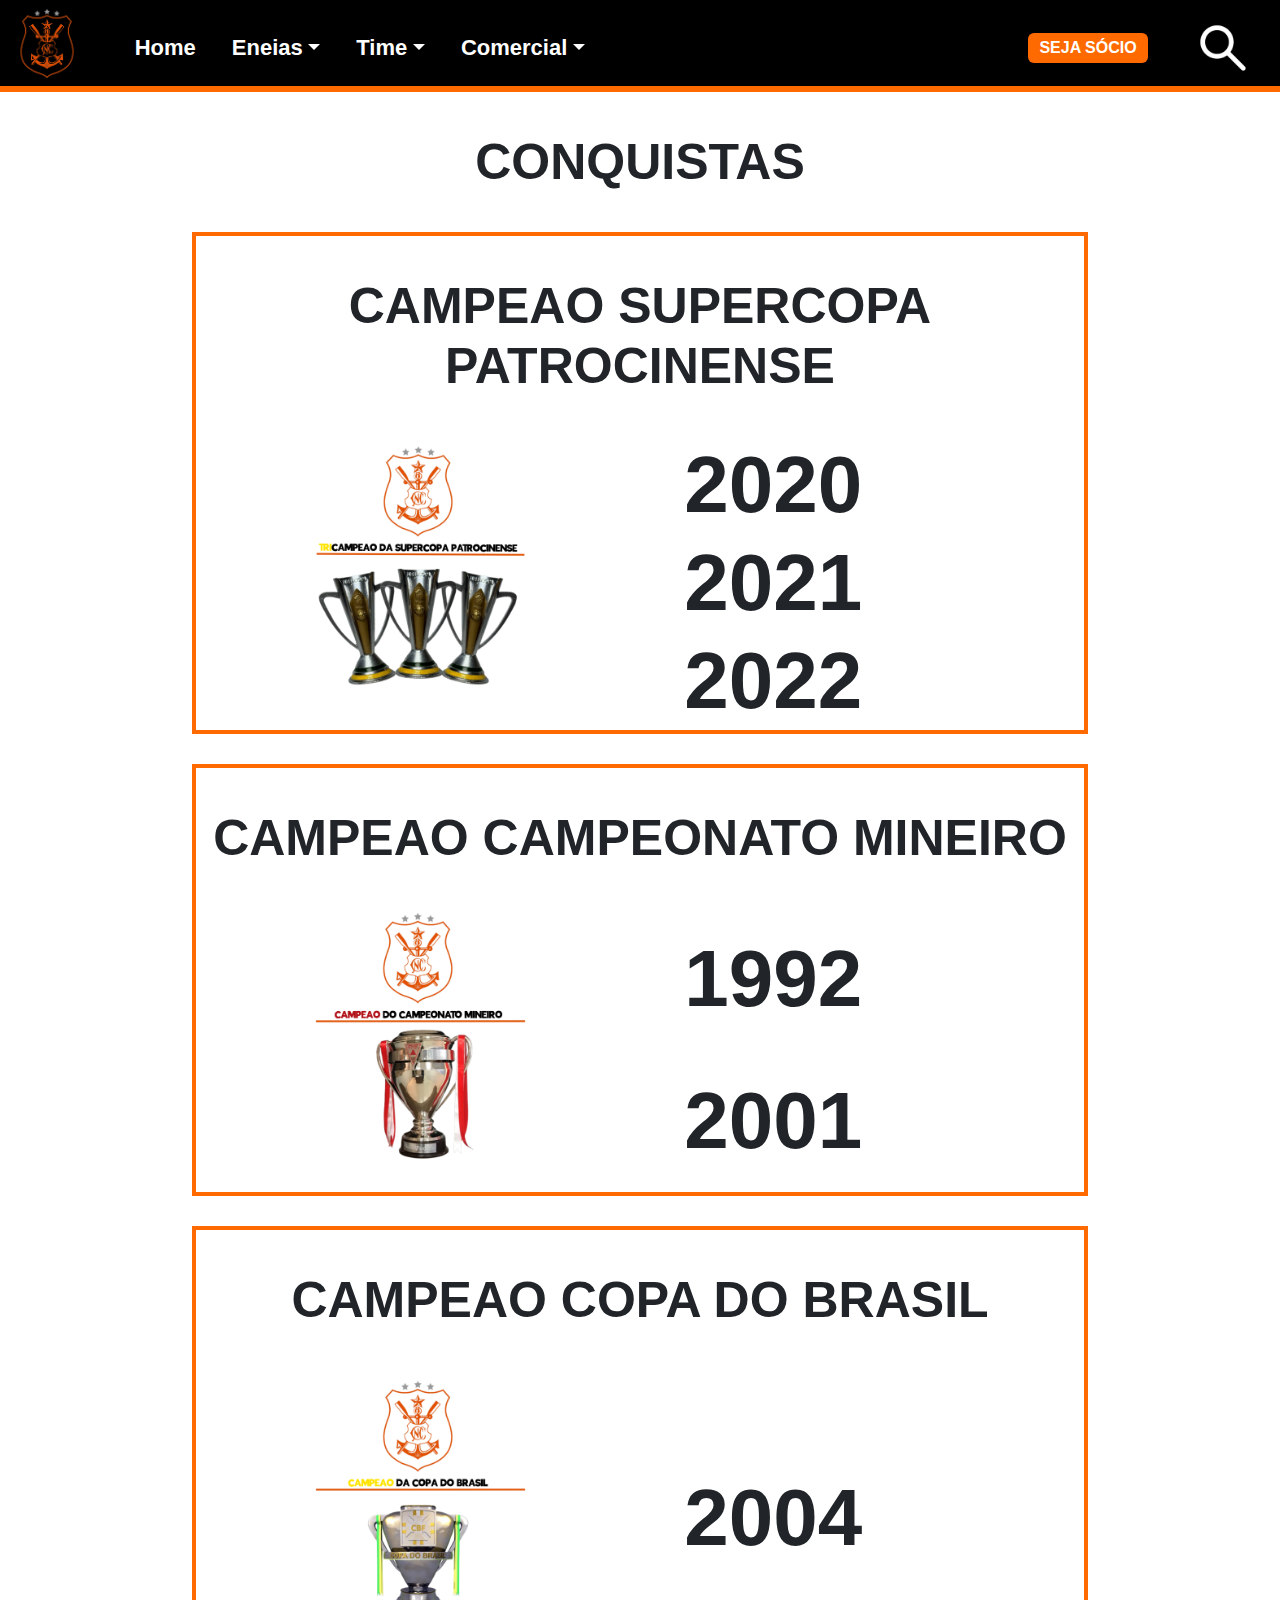
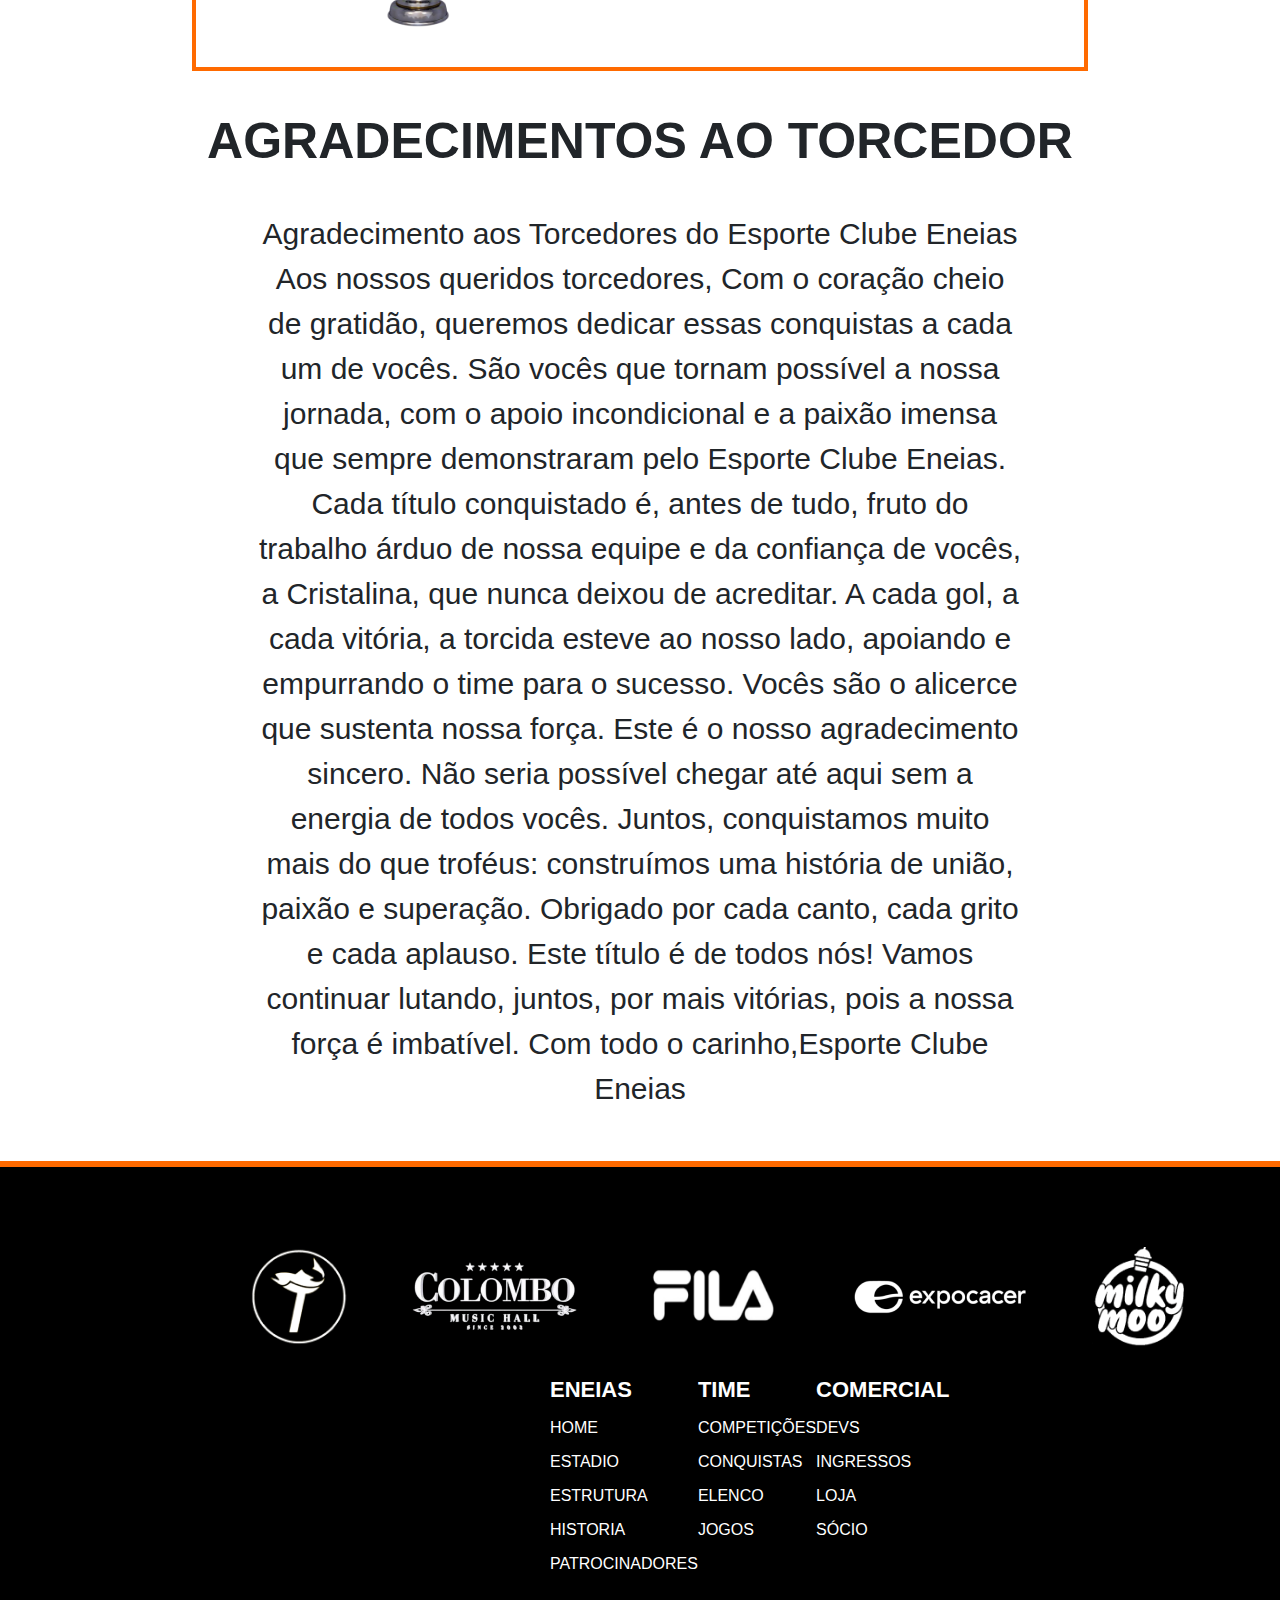
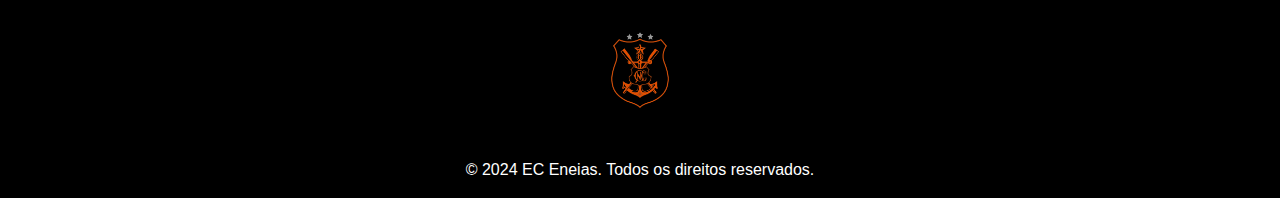
<file: Conquistas.html>
<!DOCTYPE html>
<html lang="en">
<head>
    <meta charset="UTF-8">
    <meta name="viewport" content="width=device-width, initial-scale=1.0">
    <title>Document</title>
    <link rel="stylesheet" href="https://cdn.jsdelivr.net/npm/bootstrap@5.3.3/dist/css/bootstrap.min.css">
    <link rel="stylesheet" href="https://cdn.jsdelivr.net/npm/bootstrap-icons@1.11.3/font/bootstrap-icons.min.css">
    <link rel="stylesheet" href="Geral.css">
    <link rel="stylesheet" href="Animacoes.css">
    <link rel="stylesheet" href="Time/Conquistas/Conquistas.css">
</head>
<body>
  <nav class="navbar navbar-expand-sm ">
    <div class=" container-fluid ">
      <div class="Logo col-2 col-md-1"><a class="LogoNav" ><img class="ImagemLogo col-12 col-md-8" id="Topo" src="ImagensGerais/LogoEneias.png" alt=""></a></div>
      <button class="navbar-toggler" type="button" data-bs-toggle="collapse" data-bs-target="#navbarNavDropdown" aria-controls="navbarNavDropdown" aria-expanded="false" aria-label="Toggle navigation">
        <span class="navbar-toggler-icon"></span>
      </button>
      <div class="Navbar collapse navbar-collapse" id="navbarNavDropdown">
        <ul class="navbar-nav">
          
          <li class="nav-item">
            <a class="texto nav-link " href="index.html">Home</a>
          </li>

          <li class="nav-item dropdown">
            <a class="texto nav-link dropdown-toggle" href="#" role="button" data-bs-toggle="dropdown" aria-expanded="false">Eneias</a>
            <ul class="dropdown-menu">
              <li><a class="texto2 dropdown-item "  href="Estadio.html">Estadio</a></li>
              <li><a class="texto2 dropdown-item "  href="Estrutura.html">Estrutura</a></li>
              <li><a class="texto2 dropdown-item "  href="Historia.html">Historia</a></li>
              <li><a class="texto2 dropdown-item "  href="Patrocinadores.html">Patrocinadores</a></li>
            </ul>

            <li class="nav-item dropdown">
              <a class="texto nav-link dropdown-toggle " href="#" role="button" data-bs-toggle="dropdown" aria-expanded="false">Time</a>
            <ul class="dropdown-menu">
              <li><a class="texto2 dropdown-item "  href="Competições.html">Competições</a></li>
              <li><a class="texto2 dropdown-item "  href="Conquistas.html">Conquistas</a></li>
              <li><a class="texto2 dropdown-item "  href="Elenco.html">Elenco</a></li>
              <li><a class="texto2 dropdown-item "  href="Jogos.html">Jogos</a></li>
            </ul>

            <li class="nav-item dropdown">
              <a class="texto nav-link dropdown-toggle" href="#" role="button" data-bs-toggle="dropdown" aria-expanded="false">Comercial</a>
            <ul class="dropdown-menu">
              <li><a class="texto2 dropdown-item "  href="Devs.html">Devs</a></li>
              <li><a class="texto2 dropdown-item "  href="Jogos.html">Ingressos</a></li>
              <li><a class="texto2 dropdown-item "  href="Loja.html">Loja</a></li>
              <li><a class="texto2 dropdown-item "  href="Socio.html">Sócio</a></li>
            </ul>
          </li>
        </ul>
          

          <div class="socio">
            <div class="butao">
                <button class="btn"><a class="tt nav-link" href="Socio.html">SEJA SÓCIO</a></button>
            </div>
            <div class="imglupa">
                <img class="lupa" src="ImagensGerais/LupaIcone.png" alt="">
            </div>
          </div>
        
      </div>
    </div>
  </nav>
  <div class="retangulolaranja"></div>

      <h1 class="central">CONQUISTAS</h1>

      <div class="centralT container-fluid">
        <div class="borda">
        <h1 class="central">CAMPEAO SUPERCOPA PATROCINENSE</h1>
        <div class="Direcionador">
          <img class="titulos" src="Time/Conquistas/imagensConquistas/ImagemConquistas.png" alt="">
          <div class="Redirecionador">
            <h2>2020</h2>
            <h2>2021</h2>
            <h2>2022</h2>
          </div>
        </div>
      </div>
    </div>

    <div class="centralT container-fluid">
      <div class="borda">
      <h1 class="central">CAMPEAO CAMPEONATO MINEIRO</h1>
      <div class="Direcionador">
        <img class="titulos" src="Time/Conquistas/imagensConquistas/ConquistaMineiro.png" alt="">
        <div class="Redirecionador">
          <h2>1992</h2>
          <h2>2001</h2>
        </div>
      </div>
    </div>
  </div>

  <div class="centralT container-fluid">
    <div class="borda">
    <h1 class="central">CAMPEAO COPA DO BRASIL</h1>
    <div class="Direcionador">
      <img class="titulos" src="Time/Conquistas/imagensConquistas/ConquistaCB.png" alt="">
      <div class="Redirecionador">
        <h1> </h1>
        <h2>2004</h2>
        <h1> </h1>
      </div>
    </div>
  </div>
</div>


      <h1 class="central">AGRADECIMENTOS AO TORCEDOR</h1>

      <div class="txtagradecimento container-fluid">
      <p class="txt">Agradecimento aos Torcedores do Esporte Clube Eneias </p>
      <p class="txt">Aos nossos queridos torcedores, Com o coração cheio de gratidão, queremos dedicar essas conquistas a cada um de vocês. São vocês que tornam possível a nossa jornada, com o apoio incondicional e a paixão imensa que sempre demonstraram pelo Esporte Clube Eneias.
        Cada título conquistado é, antes de tudo, fruto do trabalho árduo de nossa equipe e da confiança de vocês, a Cristalina, que nunca deixou de acreditar. A cada gol, a cada vitória, a torcida esteve ao nosso lado, apoiando e empurrando o time para o sucesso. Vocês são o alicerce que sustenta nossa força.
        Este é o nosso agradecimento sincero. Não seria possível chegar até aqui sem a energia de todos vocês. Juntos, conquistamos muito mais do que troféus: construímos uma história de união, paixão e superação.
        Obrigado por cada canto, cada grito e cada aplauso. Este título é de todos nós! Vamos continuar lutando, juntos, por mais vitórias, pois a nossa força é imbatível.
        Com todo o carinho,Esporte Clube Eneias</p>
      </div>



        <div class="retangulolaranja2"></div>
        <div class="RodaPe">
          <div class="PatrocinadoresRodaPe">
            <div class="ImgRodaPe">
            <img class="LogosRodaPe" src="ImagensGerais/LogoPeixeNaTelha.png" alt="">
            <img class="LogosRodaPe2" src="ImagensGerais/LogoColombo.png" alt="">
            <img class="LogosRodaPe3" src="ImagensGerais/LogoFila.png" alt="">
            <img class="LogosRodaPe2" src="ImagensGerais/LogoExpocacer.png" alt="">
            <img class="LogosRodaPe" src="ImagensGerais/LogoMilkMoo.png" alt="">
            </div>
          </div>
  
          <div class="MapaRodaPe">
            <div class="TituloMapaRodaPe">
              <h5>ENEIAS</h5>
              <a href="index.html"><p class="txtrodape">HOME</p></a>
              <a href="Estadio.html"><p class="txtrodape">ESTADIO</p></a>
              <a href="Estrutura.html"><p class="txtrodape">ESTRUTURA</p></a>
              <a href="Historia.html"><p class="txtrodape">HISTORIA</p></a>
              <a href="Patrocinadores.html"><p class="txtrodape">PATROCINADORES</p></a>
            </div>
            <div class="TituloMapaRodaPe">
              <h5>TIME</h5>
              <a href="Competições.html"><p class="txtrodape">COMPETIÇÕES</p></a>
              <a href="Conquistas.html"><p class="txtrodape">CONQUISTAS</p></a>
              <a href="Elenco.html"><p class="txtrodape">ELENCO</p></a>
              <a href="Jogos.html"><p class="txtrodape">JOGOS</p></a>
            </div>
            <div class="TituloMapaRodaPe">
              <h5>COMERCIAL</h5>
              <a href="Devs.html"><p class="txtrodape">DEVS</p></a>
              <a href="Jogos.html"><p class="txtrodape">INGRESSOS</p></a>
              <a href="Loja.html"><p class="txtrodape">LOJA</p></a>
              <a href="Socio.html"><p class="txtrodape">SÓCIO</p></a>
            </div>
          </div>
  
          <div class="BlocoLogo">
            <div class="LogoEneiasRodaPe">
              <img class="EneiasRodaPe" src="ImagensGerais/LogoEneias.png" alt="">
            </div>  
            <p class="textorodapefinal">© 2024 EC Eneias. Todos os direitos reservados.</p>
          </div>
  
        </div>

      <script src="https://cdn.jsdelivr.net/npm/bootstrap@5.3.3/dist/js/bootstrap.bundle.min.js"></script>
</body>
</html>
</file>
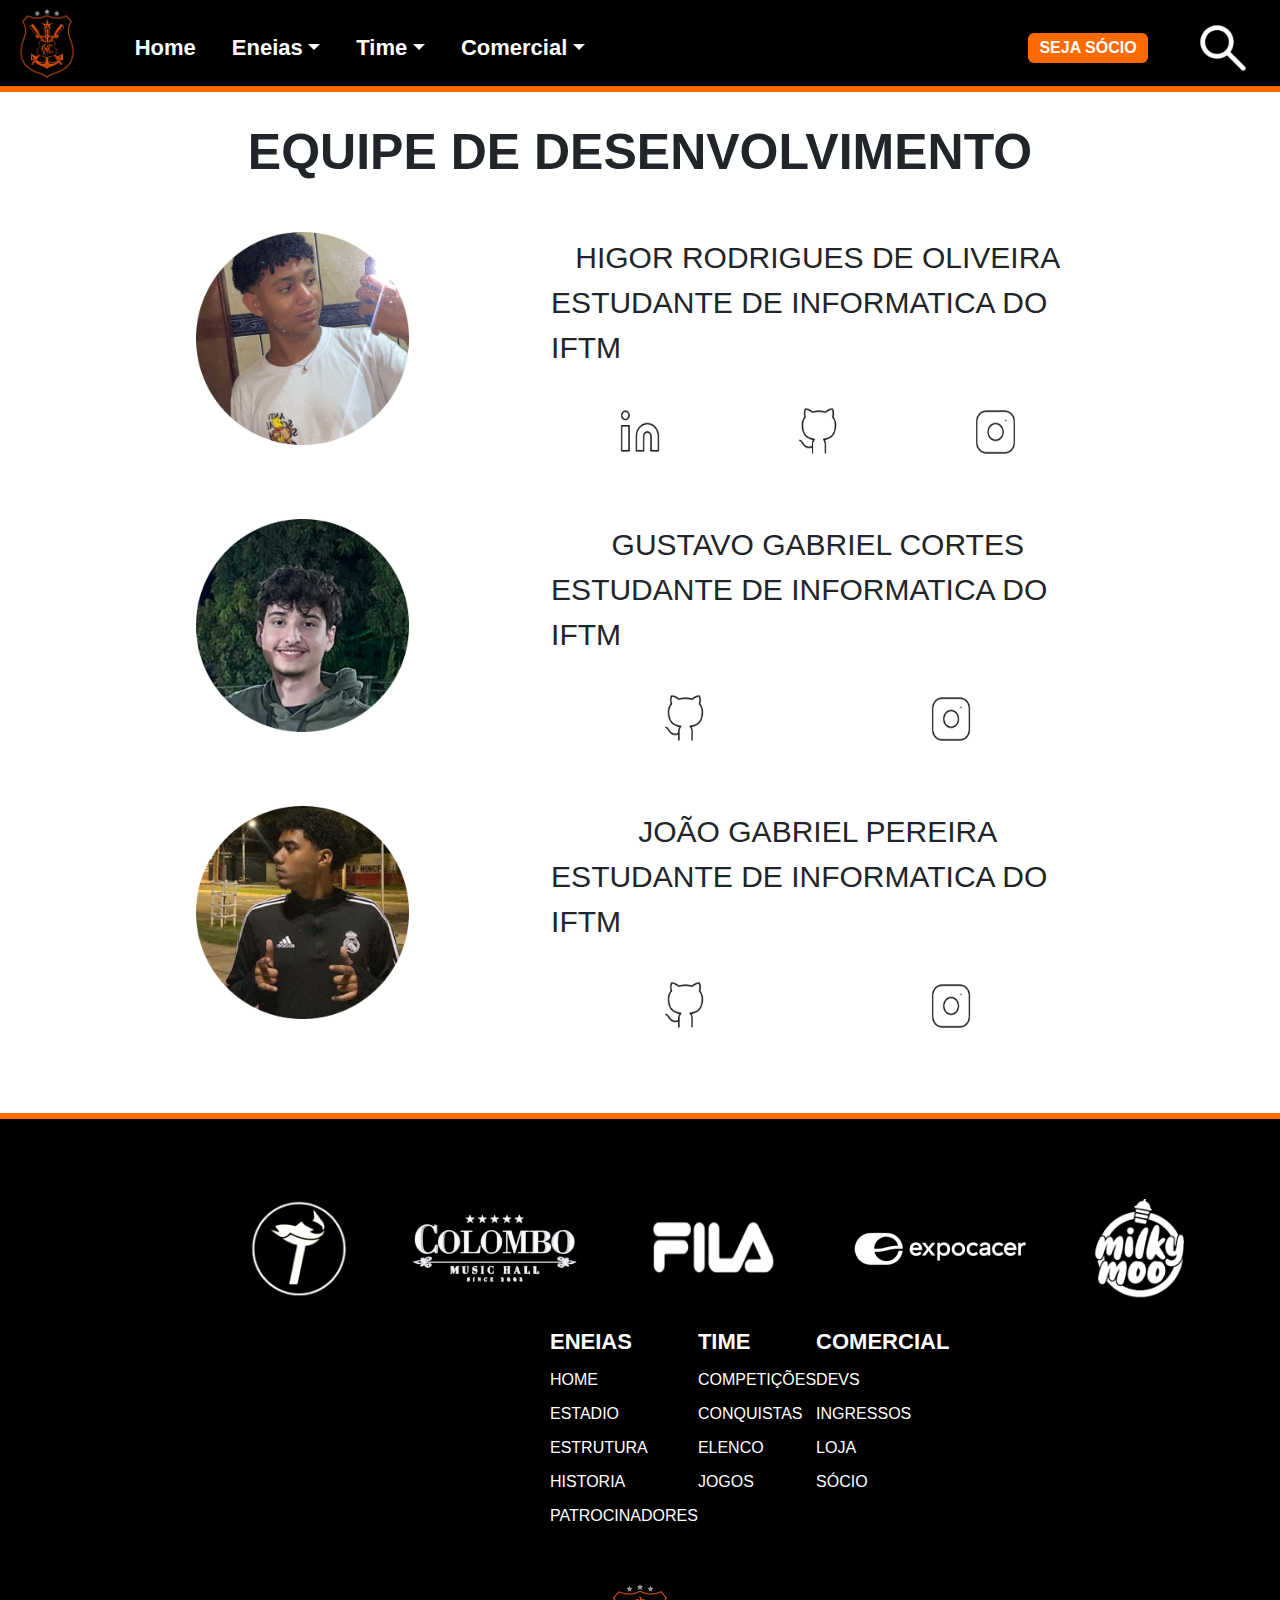
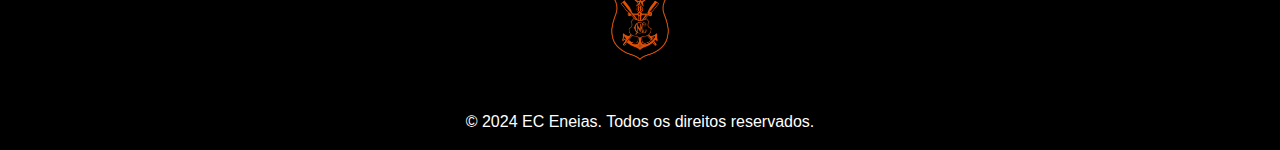
<file: Devs.html>
<!DOCTYPE html>
<html lang="en">
<head>
    <meta charset="UTF-8">
    <meta name="viewport" content="width=device-width, initial-scale=1.0">
    <title>Document</title>
    <link rel="stylesheet" href="https://cdn.jsdelivr.net/npm/bootstrap@5.3.3/dist/css/bootstrap.min.css">
    <link rel="stylesheet" href="https://cdn.jsdelivr.net/npm/bootstrap-icons@1.11.3/font/bootstrap-icons.min.css">
    <link rel="stylesheet" href="Geral.css">
    <link rel="stylesheet" href="Animacoes.css">
    <link rel="stylesheet" href="Comercial/Devs/Devs.css">
</head>
<body>
  <nav class="navbar navbar-expand-sm ">
    <div class=" container-fluid ">
      <div class="Logo col-2 col-md-1"><a class="LogoNav" ><img class="ImagemLogo col-12 col-md-8" id="Topo" src="ImagensGerais/LogoEneias.png" alt=""></a></div>
      <button class="navbar-toggler" type="button" data-bs-toggle="collapse" data-bs-target="#navbarNavDropdown" aria-controls="navbarNavDropdown" aria-expanded="false" aria-label="Toggle navigation">
        <span class="navbar-toggler-icon"></span>
      </button>
      <div class="Navbar collapse navbar-collapse" id="navbarNavDropdown">
        <ul class="navbar-nav">
          
          <li class="nav-item">
            <a class="texto nav-link " href="index.html">Home</a>
          </li>

          <li class="nav-item dropdown">
            <a class="texto nav-link dropdown-toggle" href="#" role="button" data-bs-toggle="dropdown" aria-expanded="false">Eneias</a>
            <ul class="dropdown-menu">
              <li><a class="texto2 dropdown-item "  href="Estadio.html">Estadio</a></li>
              <li><a class="texto2 dropdown-item "  href="Estrutura.html">Estrutura</a></li>
              <li><a class="texto2 dropdown-item "  href="Historia.html">Historia</a></li>
              <li><a class="texto2 dropdown-item "  href="Patrocinadores.html">Patrocinadores</a></li>
            </ul>

            <li class="nav-item dropdown">
              <a class="texto nav-link dropdown-toggle " href="#" role="button" data-bs-toggle="dropdown" aria-expanded="false">Time</a>
            <ul class="dropdown-menu">
              <li><a class="texto2 dropdown-item "  href="Competições.html">Competições</a></li>
              <li><a class="texto2 dropdown-item "  href="Conquistas.html">Conquistas</a></li>
              <li><a class="texto2 dropdown-item "  href="Elenco.html">Elenco</a></li>
              <li><a class="texto2 dropdown-item "  href="Jogos.html">Jogos</a></li>
            </ul>

            <li class="nav-item dropdown">
              <a class="texto nav-link dropdown-toggle" href="#" role="button" data-bs-toggle="dropdown" aria-expanded="false">Comercial</a>
            <ul class="dropdown-menu">
              <li><a class="texto2 dropdown-item "  href="Devs.html">Devs</a></li>
              <li><a class="texto2 dropdown-item "  href="Jogos.html">Ingressos</a></li>
              <li><a class="texto2 dropdown-item "  href="Loja.html">Loja</a></li>
              <li><a class="texto2 dropdown-item "  href="Socio.html">Sócio</a></li>
            </ul>
          </li>
        </ul>
          

          <div class="socio">
            <div class="butao">
                <button class="btn"><a class="tt nav-link" href="Socio.html">SEJA SÓCIO</a></button>
            </div>
            <div class="imglupa">
                <img class="lupa" src="ImagensGerais/LupaIcone.png" alt="">
            </div>
          </div>
        
      </div>
    </div>
  </nav>
  <div class="retangulolaranja"></div>

      <h1 class="central">EQUIPE DE DESENVOLVIMENTO</h1>

      <div class="central container-fluid col-md-10" id="r">
        <div class="ImagemSobre col-md-4" id="re"><img class="Imagem col-md-12" src="Comercial/Devs/ImagensDevs/FotoHigor.png" alt=""></div>
        <div class="TxtSobre col-md-6">
            <p class="textoS">HIGOR RODRIGUES DE OLIVEIRA</p>
            <p class="textoS">ESTUDANTE DE INFORMATICA DO IFTM</p>
            <div class="IconesLogo col-md-12">
                <a class="s col-md-1" target="_blank" href="https://www.linkedin.com/in/higor-rodrigues-a9799b332/"><img class="Icones " src="Comercial/Devs/ImagensDevs/LogoLinkedin.png" alt=""></a>
                <a class="s col-md-1" target="_blank" href="https://github.com/OffHigor"><img class="Icones " src="Comercial/Devs/ImagensDevs/LogoGitHub.png" alt=""></a>
                <a class="s col-md-1" target="_blank" href="https://www.instagram.com/Higor.swz/"><img class="Icones " src="Comercial/Devs/ImagensDevs/LogoInstagram.png" alt=""></a>
            </div>
        </div>
      </div>

      <div class="central container-fluid col-md-10" id="r">
        <div class="ImagemSobre col-md-4" id="re"><img class="Imagem col-md-12" src="Comercial/Devs/ImagensDevs/FotoGustavo.png" alt=""></div>
        <div class="TxtSobre col-md-6">
            <p class="textoS">GUSTAVO GABRIEL CORTES</p>
            <p class="textoS">ESTUDANTE DE INFORMATICA DO IFTM</p>
            <div class="IconesLogo col-md-12">
                <a class="s col-md-1" target="_blank" href="https://github.com/GustavoGCortes"><img class="Icones " src="Comercial/Devs/ImagensDevs/LogoGitHub.png" alt=""></a>
                <a class="s col-md-1" target="_blank" href="https://www.instagram.com/gustavog_cortes/"><img class="Icones " src="Comercial/Devs/ImagensDevs/LogoInstagram.png" alt=""></a>
            </div>
        </div>
      </div>

      <div class="central container-fluid col-md-10" id="r">
        <div class="ImagemSobre col-md-4" id="re"><img class="Imagem col-md-" src="Comercial/Devs/ImagensDevs/FotoJoao.png" alt=""></div>
        <div class="TxtSobre col-md-6">
            <p class="textoS">JOÃO GABRIEL PEREIRA</p>
            <p class="textoS">ESTUDANTE DE INFORMATICA DO IFTM</p>
            <div class="IconesLogo col-md-12">
                <a class="s col-md-1" target="_blank" href="https://github.com/joaogab1921"><img class="Icones " src="Comercial/Devs/ImagensDevs/LogoGitHub.png" alt=""></a>
                <a class="s col-md-1" target="_blank" href="https://www.instagram.com/joaozn.7xs/"><img class="Icones " src="Comercial/Devs/ImagensDevs/LogoInstagram.png" alt=""></a>
            </div>
        </div>
      </div>    

      <div class="retangulolaranja2"></div>
      <div class="RodaPe">
        <div class="PatrocinadoresRodaPe">
          <div class="ImgRodaPe">
          <img class="LogosRodaPe" src="ImagensGerais/LogoPeixeNaTelha.png" alt="">
          <img class="LogosRodaPe2" src="ImagensGerais/LogoColombo.png" alt="">
          <img class="LogosRodaPe3" src="ImagensGerais/LogoFila.png" alt="">
          <img class="LogosRodaPe2" src="ImagensGerais/LogoExpocacer.png" alt="">
          <img class="LogosRodaPe" src="ImagensGerais/LogoMilkMoo.png" alt="">
          </div>
        </div>

        <div class="MapaRodaPe">
          <div class="TituloMapaRodaPe">
            <h5>ENEIAS</h5>
            <a href="index.html"><p class="txtrodape">HOME</p></a>
            <a href="Estadio.html"><p class="txtrodape">ESTADIO</p></a>
            <a href="Estrutura.html"><p class="txtrodape">ESTRUTURA</p></a>
            <a href="Historia.html"><p class="txtrodape">HISTORIA</p></a>
            <a href="Patrocinadores.html"><p class="txtrodape">PATROCINADORES</p></a>
          </div>
          <div class="TituloMapaRodaPe">
            <h5>TIME</h5>
            <a href="Competições.html"><p class="txtrodape">COMPETIÇÕES</p></a>
            <a href="Conquistas.html"><p class="txtrodape">CONQUISTAS</p></a>
            <a href="Elenco.html"><p class="txtrodape">ELENCO</p></a>
            <a href="Jogos.html"><p class="txtrodape">JOGOS</p></a>
          </div>
          <div class="TituloMapaRodaPe">
            <h5>COMERCIAL</h5>
            <a href="Devs.html"><p class="txtrodape">DEVS</p></a>
            <a href="Jogos.html"><p class="txtrodape">INGRESSOS</p></a>
            <a href="Loja.html"><p class="txtrodape">LOJA</p></a>
            <a href="Socio.html"><p class="txtrodape">SÓCIO</p></a>
          </div>
        </div>

        <div class="BlocoLogo">
          <div class="LogoEneiasRodaPe">
            <img class="EneiasRodaPe" src="ImagensGerais/LogoEneias.png" alt="">
          </div>  
          <p class="textorodapefinal">© 2024 EC Eneias. Todos os direitos reservados.</p>
        </div>

      </div>

      <script src="https://cdn.jsdelivr.net/npm/bootstrap@5.3.3/dist/js/bootstrap.bundle.min.js"></script>
    
</body>
</html>
</file>
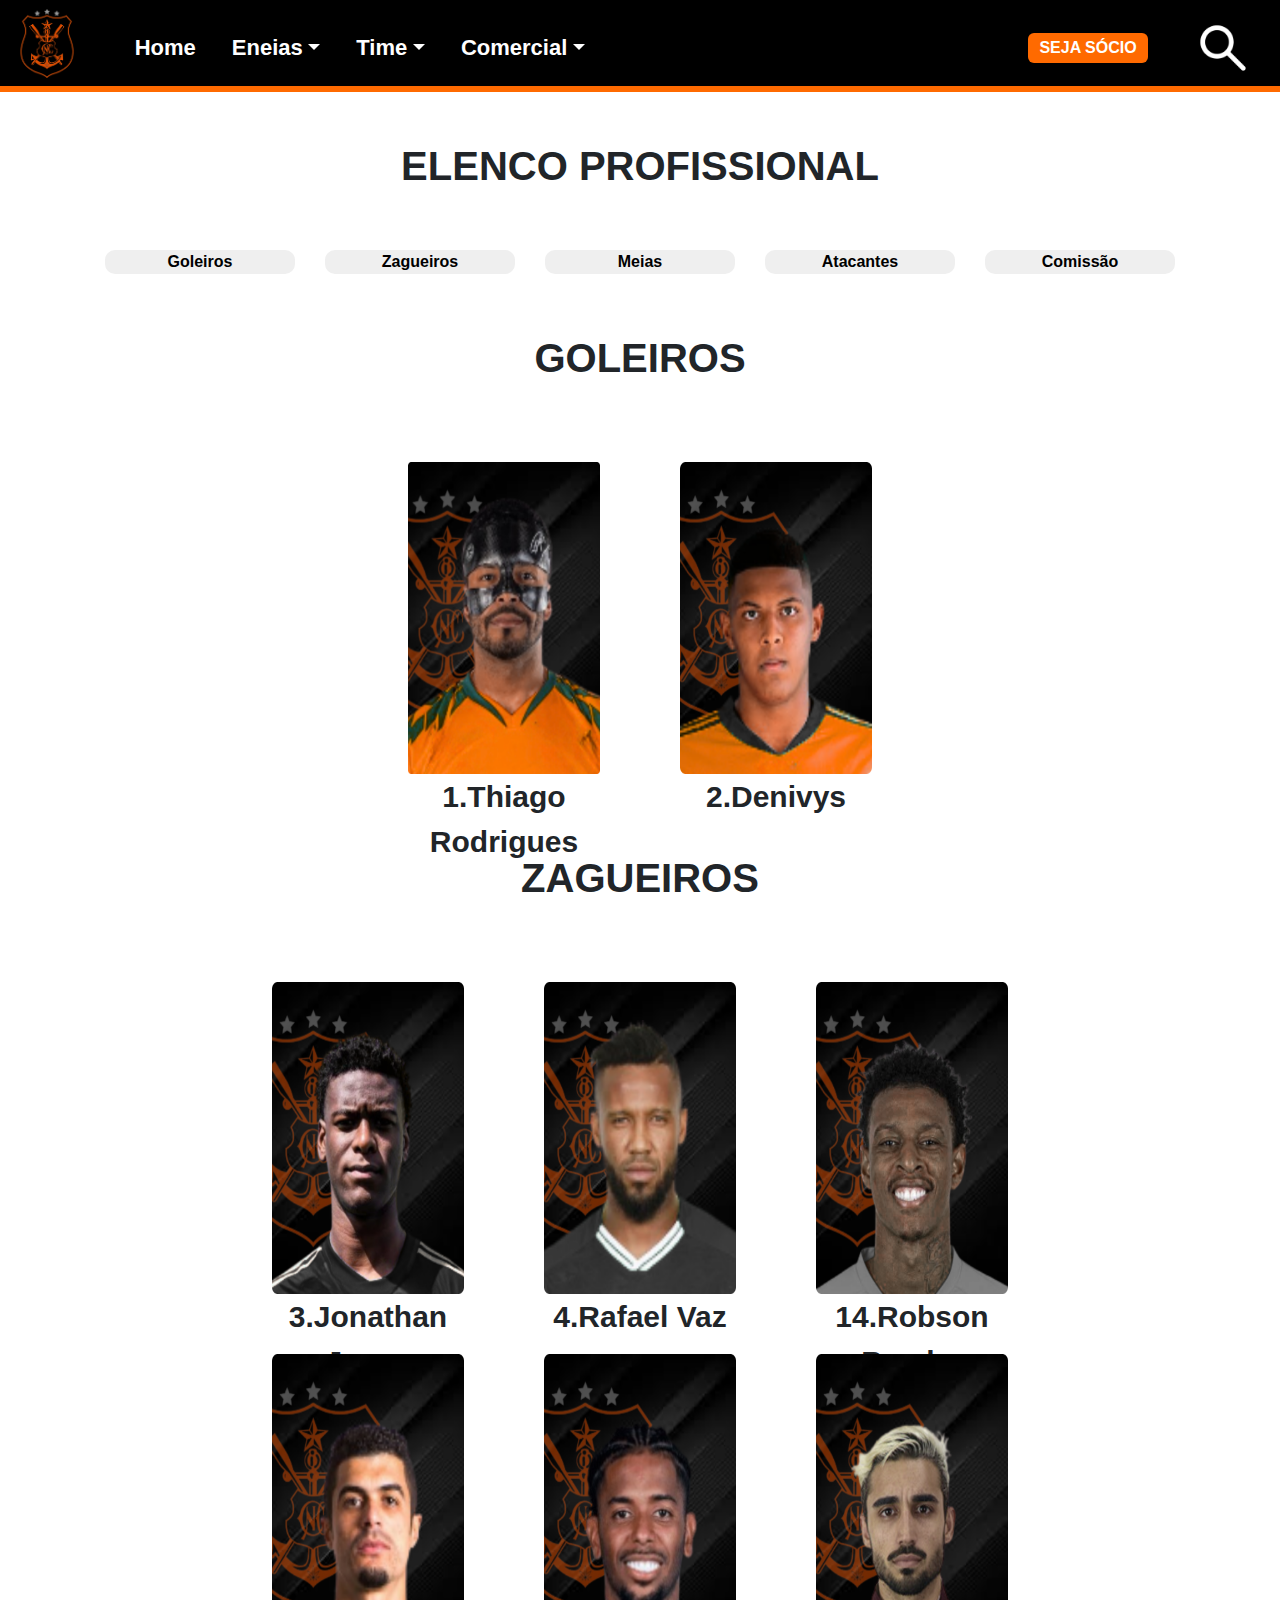
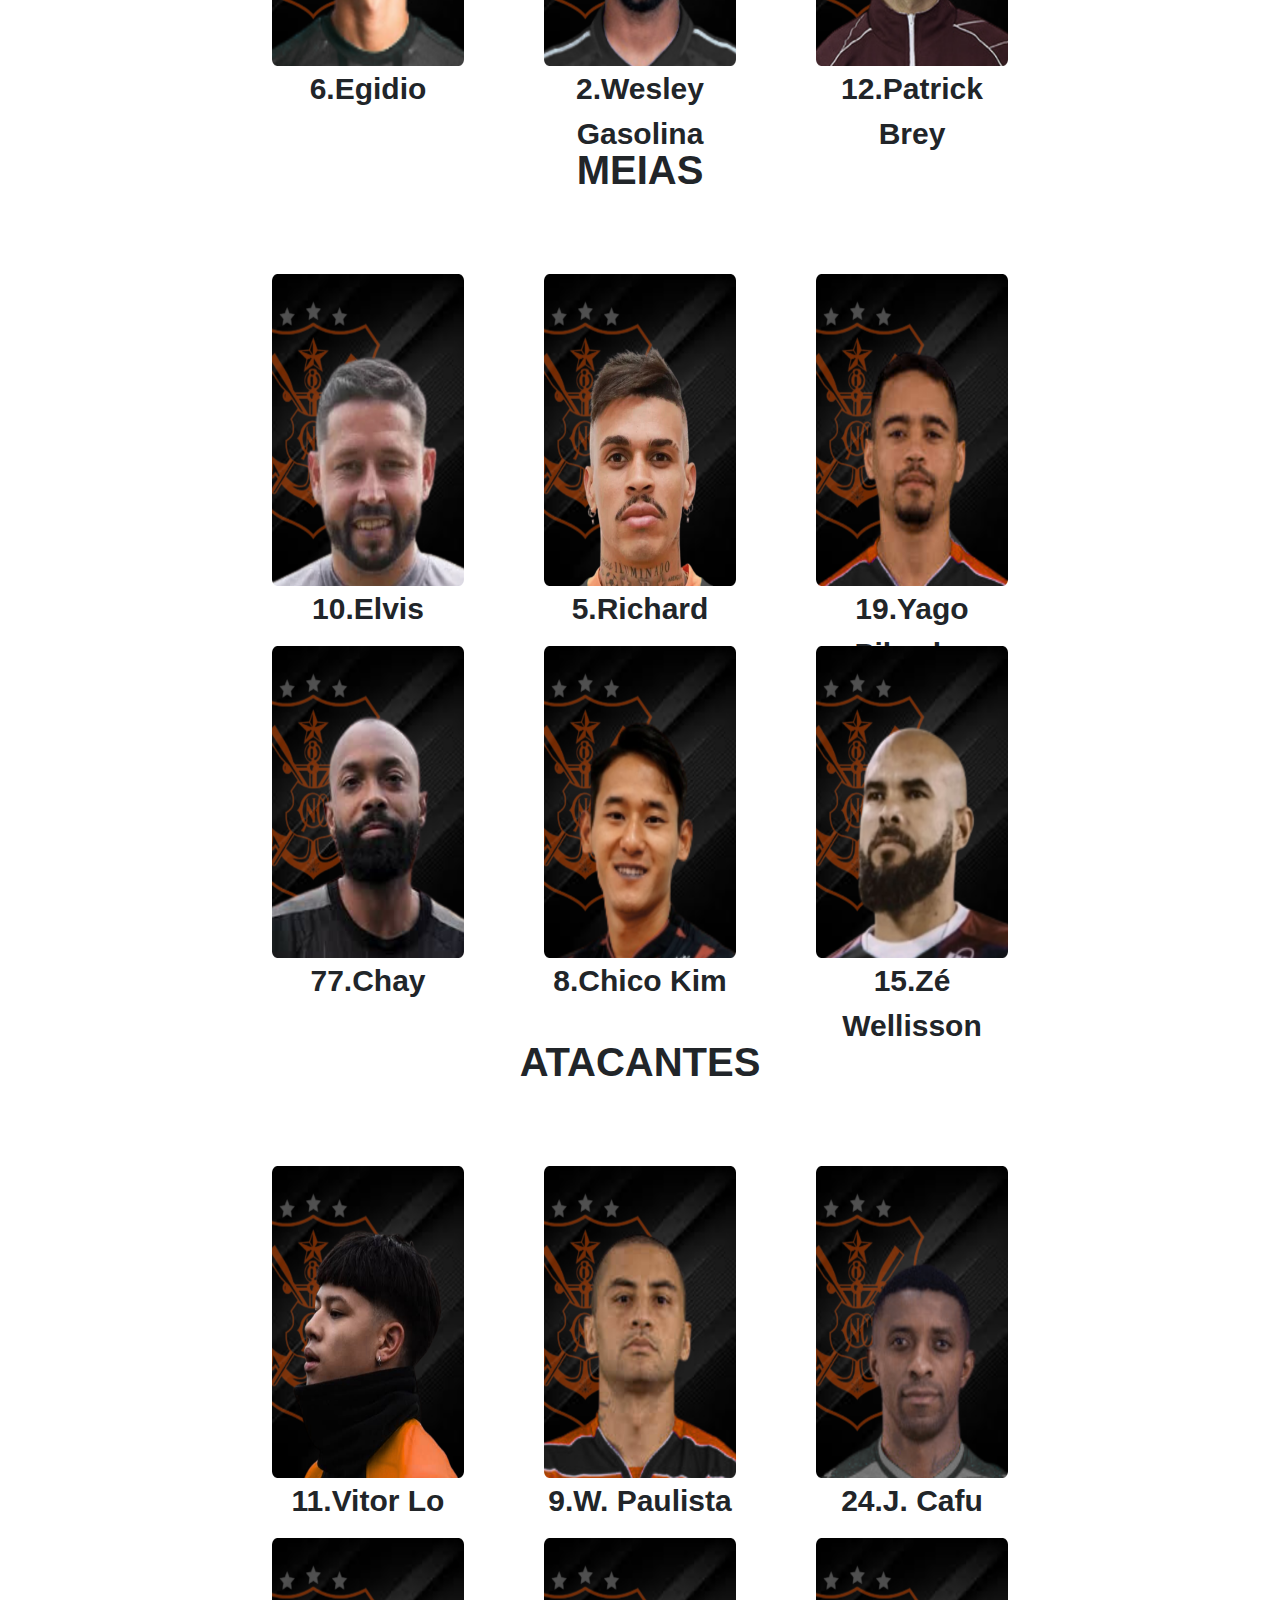
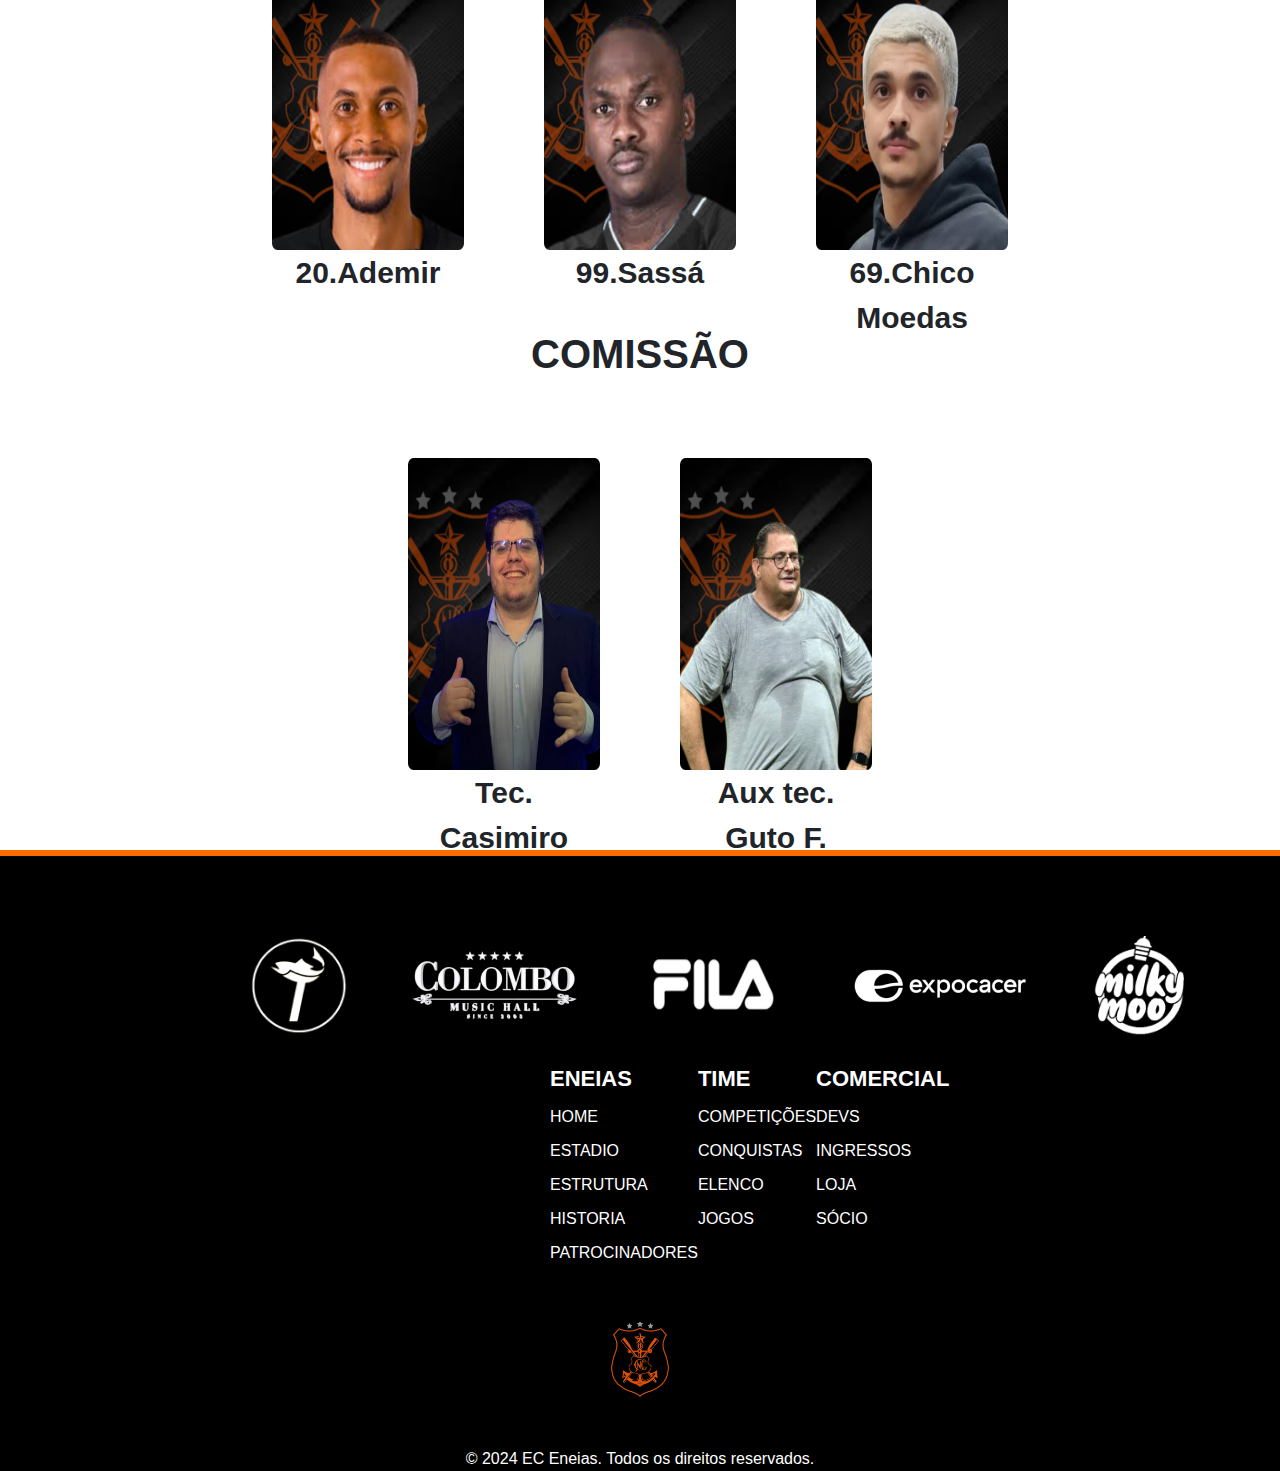
<file: Elenco.html>
<!DOCTYPE html>
<html lang="en">
<head>
    <meta charset="UTF-8">
    <meta name="viewport" content="width=device-width, initial-scale=1.0">
    <title>Document</title>
    <link rel="stylesheet" href="https://cdn.jsdelivr.net/npm/bootstrap@5.3.3/dist/css/bootstrap.min.css">
    <link rel="stylesheet" href="https://cdn.jsdelivr.net/npm/bootstrap-icons@1.11.3/font/bootstrap-icons.min.css">
    <link rel="stylesheet" href="Geral.css">
    <link rel="stylesheet" href="Animacoes.css">
    <link rel="stylesheet" href="Time/Elenco/Elenco.css">
</head>
<body>
  <nav class="navbar navbar-expand-sm ">
    <div class=" container-fluid ">
      <div class="Logo col-2 col-md-1"><a class="LogoNav" ><img class="ImagemLogo col-12 col-md-8" id="Topo" src="ImagensGerais/LogoEneias.png" alt=""></a></div>
      <button class="navbar-toggler" type="button" data-bs-toggle="collapse" data-bs-target="#navbarNavDropdown" aria-controls="navbarNavDropdown" aria-expanded="false" aria-label="Toggle navigation">
        <span class="navbar-toggler-icon"></span>
      </button>
      <div class="Navbar collapse navbar-collapse" id="navbarNavDropdown">
        <ul class="navbar-nav">
          
          <li class="nav-item">
            <a class="texto nav-link " href="index.html">Home</a>
          </li>

          <li class="nav-item dropdown">
            <a class="texto nav-link dropdown-toggle" href="#" role="button" data-bs-toggle="dropdown" aria-expanded="false">Eneias</a>
            <ul class="dropdown-menu">
              <li><a class="texto2 dropdown-item "  href="Estadio.html">Estadio</a></li>
              <li><a class="texto2 dropdown-item "  href="Estrutura.html">Estrutura</a></li>
              <li><a class="texto2 dropdown-item "  href="Historia.html">Historia</a></li>
              <li><a class="texto2 dropdown-item "  href="Patrocinadores.html">Patrocinadores</a></li>
            </ul>

            <li class="nav-item dropdown">
              <a class="texto nav-link dropdown-toggle " href="#" role="button" data-bs-toggle="dropdown" aria-expanded="false">Time</a>
            <ul class="dropdown-menu">
              <li><a class="texto2 dropdown-item "  href="Competições.html">Competições</a></li>
              <li><a class="texto2 dropdown-item "  href="Conquistas.html">Conquistas</a></li>
              <li><a class="texto2 dropdown-item "  href="Elenco.html">Elenco</a></li>
              <li><a class="texto2 dropdown-item "  href="Jogos.html">Jogos</a></li>
            </ul>

            <li class="nav-item dropdown">
              <a class="texto nav-link dropdown-toggle" href="#" role="button" data-bs-toggle="dropdown" aria-expanded="false">Comercial</a>
            <ul class="dropdown-menu">
              <li><a class="texto2 dropdown-item "  href="Devs.html">Devs</a></li>
              <li><a class="texto2 dropdown-item "  href="Jogos.html">Ingressos</a></li>
              <li><a class="texto2 dropdown-item "  href="Loja.html">Loja</a></li>
              <li><a class="texto2 dropdown-item "  href="Socio.html">Sócio</a></li>
            </ul>
          </li>
        </ul>
          

          <div class="socio">
            <div class="butao">
                <button class="btn"><a class="tt nav-link" href="Socio.html">SEJA SÓCIO</a></button>
            </div>
            <div class="imglupa">
                <img class="lupa" src="ImagensGerais/LupaIcone.png" alt="">
            </div>
          </div>
        
      </div>
    </div>
  </nav>
  <div class="retangulolaranja"></div>

      <h1 class="central">ELENCO PROFISSIONAL</h1>

      <div class="central container-fluid">
        <div class="botoeatalho">
          <a class="link" href="#goleiro"><button class="botao"><p class="name">Goleiros</p></button></a>
          <a class="link" href="#zagueiro"><button class="botao"><p class="name">Zagueiros</p></button></a>
          <a class="link" href="#meia"><button class="botao"><p class="name">Meias</p></button></a>
          <a class="link" href="#atacante"><button class="botao"><p class="name">Atacantes</p></button></a>
          <a class="link" href="#comissao"><button class="botao"><p class="name">Comissão</p></button></a>
        </div>
      </div>

      <h1 class="central" id="goleiro">GOLEIROS</h1>

      <div class="central">
        <div class="cardjogador">
        <img class="jogadores" src="Time/Elenco/ImagensElenco/Goleiro1.png" alt="">
        <p class="n">1.Thiago Rodrigues</p>
        </div>
        <div class="cardjogador">
          <img class="jogadores" src="Time/Elenco/ImagensElenco/goleiro 2.png" alt="">
          <p class="n">2.Denivys</p>
          </div>
      </div>

      <h1 class="central" id="zagueiro">ZAGUEIROS</h1>

      <div class="central"> 
        <div class="cardjogador">
          <img class="jogadores" src="Time/Elenco/ImagensElenco/zagueiro 1.png" alt="">
          <p class="n">3.Jonathan Jesus</p>
        </div>
        <div class="cardjogador">
          <img class="jogadores" src="Time/Elenco/ImagensElenco/zagueiro 2.png" alt="">
          <p class="n">4.Rafael Vaz</p>
        </div>
        <div class="cardjogador">
          <img class="jogadores" src="Time/Elenco/ImagensElenco/zagueiro 3.png" alt="">
          <p class="n">14.Robson Bambu</p>
        </div>
      </div>

      <div class="central"> 
        <div class="cardjogador">
          <img class="jogadores" src="Time/Elenco/ImagensElenco/zagueiro 4.png" alt="">
          <p class="n">6.Egidio</p>
        </div>
        <div class="cardjogador">
          <img class="jogadores" src="Time/Elenco/ImagensElenco/zagueiro 5.png" alt="">
          <p class="n">2.Wesley Gasolina</p>
        </div>
        <div class="cardjogador">
          <img class="jogadores" src="Time/Elenco/ImagensElenco/zagueiro 6.png" alt="">
          <p class="n">12.Patrick Brey</p>
        </div>
      </div>

      <h1 class="central" id="meia">MEIAS</h1>

      <div class="central"> 
        <div class="cardjogador">
          <img class="jogadores" src="Time/Elenco/ImagensElenco/meia 1.png" alt="">
          <p class="n">10.Elvis</p>
        </div>
        <div class="cardjogador">
          <img class="jogadores" src="Time/Elenco/ImagensElenco/meia 2.png" alt="">
          <p class="n">5.Richard</p>
        </div>
        <div class="cardjogador">
          <img class="jogadores" src="Time/Elenco/ImagensElenco/meia 3.png" alt="">
          <p class="n">19.Yago Pikachu</p>
        </div>
      </div>

      <div class="central"> 
        <div class="cardjogador">
          <img class="jogadores" src="Time/Elenco/ImagensElenco/meia 4.png" alt="">
          <p class="n">77.Chay</p>
        </div>
        <div class="cardjogador">
          <img class="jogadores" src="Time/Elenco/ImagensElenco/meia 5.png" alt="">
          <p class="n">8.Chico Kim</p>
        </div>
        <div class="cardjogador">
          <img class="jogadores" src="Time/Elenco/ImagensElenco/meia 6.png" alt="">
          <p class="n">15.Zé Wellisson</p>
        </div>
      </div>

      <h1 class="central" id="atacante">ATACANTES</h1>

      <div class="central"> 
        <div class="cardjogador">
          <img class="jogadores" src="Time/Elenco/ImagensElenco/atacante 1.png" alt="">
          <p class="n">11.Vitor Lo</p>
        </div>
        <div class="cardjogador">
          <img class="jogadores" src="Time/Elenco/ImagensElenco/atacante 2.png" alt="">
          <p class="n">9.W. Paulista</p>
        </div>
        <div class="cardjogador">
          <img class="jogadores" src="Time/Elenco/ImagensElenco/atacante 3.png" alt="">
          <p class="n">24.J. Cafu</p>
        </div>
      </div>

      <div class="central"> 
        <div class="cardjogador">
          <img class="jogadores" src="Time/Elenco/ImagensElenco/atacante 4.png" alt="">
          <p class="n">20.Ademir</p>
        </div>
        <div class="cardjogador">
          <img class="jogadores" src="Time/Elenco/ImagensElenco/atacante 5.png" alt="">
          <p class="n">99.Sassá</p>
        </div>
        <div class="cardjogador">
          <img class="jogadores" src="Time/Elenco/ImagensElenco/atacante 6.png" alt="">
          <p class="n">69.Chico Moedas</p>
        </div>
      </div>

      <h1 class="central" id="comissao">COMISSÃO</h1>

      <div class="central"> 
        <div class="cardjogador">
          <img class="jogadores" src="Time/Elenco/ImagensElenco/comissao 1.png" alt="">
          <p class="n">Tec. Casimiro</p>
        </div>
        <div class="cardjogador">
          <img class="jogadores" src="Time/Elenco/ImagensElenco/comissao 2.png" alt="">
          <p class="n">Aux tec. Guto F.</p>
        </div>
      </div>

      <div class="retangulolaranja2"></div>
      <div class="RodaPe">
        <div class="PatrocinadoresRodaPe">
          <div class="ImgRodaPe">
          <img class="LogosRodaPe" src="ImagensGerais/LogoPeixeNaTelha.png" alt="">
          <img class="LogosRodaPe2" src="ImagensGerais/LogoColombo.png" alt="">
          <img class="LogosRodaPe3" src="ImagensGerais/LogoFila.png" alt="">
          <img class="LogosRodaPe2" src="ImagensGerais/LogoExpocacer.png" alt="">
          <img class="LogosRodaPe" src="ImagensGerais/LogoMilkMoo.png" alt="">
          </div>
        </div>

        <div class="MapaRodaPe">
          <div class="TituloMapaRodaPe">
            <h5>ENEIAS</h5>
            <a href="index.html"><p class="txtrodape">HOME</p></a>
            <a href="Estadio.html"><p class="txtrodape">ESTADIO</p></a>
            <a href="Estrutura.html"><p class="txtrodape">ESTRUTURA</p></a>
            <a href="Historia.html"><p class="txtrodape">HISTORIA</p></a>
            <a href="Patrocinadores.html"><p class="txtrodape">PATROCINADORES</p></a>
          </div>
          <div class="TituloMapaRodaPe">
            <h5>TIME</h5>
            <a href="Competições.html"><p class="txtrodape">COMPETIÇÕES</p></a>
            <a href="Conquistas.html"><p class="txtrodape">CONQUISTAS</p></a>
            <a href="Elenco.html"><p class="txtrodape">ELENCO</p></a>
            <a href="Jogos.html"><p class="txtrodape">JOGOS</p></a>
          </div>
          <div class="TituloMapaRodaPe">
            <h5>COMERCIAL</h5>
            <a href="Devs.html"><p class="txtrodape">DEVS</p></a>
            <a href="Jogos.html"><p class="txtrodape">INGRESSOS</p></a>
            <a href="Loja.html"><p class="txtrodape">LOJA</p></a>
            <a href="Socio.html"><p class="txtrodape">SÓCIO</p></a>
          </div>
        </div>

        <div class="BlocoLogo">
          <div class="LogoEneiasRodaPe">
            <img class="EneiasRodaPe" src="ImagensGerais/LogoEneias.png" alt="">
          </div>  
          <p class="textorodapefinal">© 2024 EC Eneias. Todos os direitos reservados.</p>
        </div>

      </div>

      <script src="https://cdn.jsdelivr.net/npm/bootstrap@5.3.3/dist/js/bootstrap.bundle.min.js"></script>
    
</body>
</html>
</file>
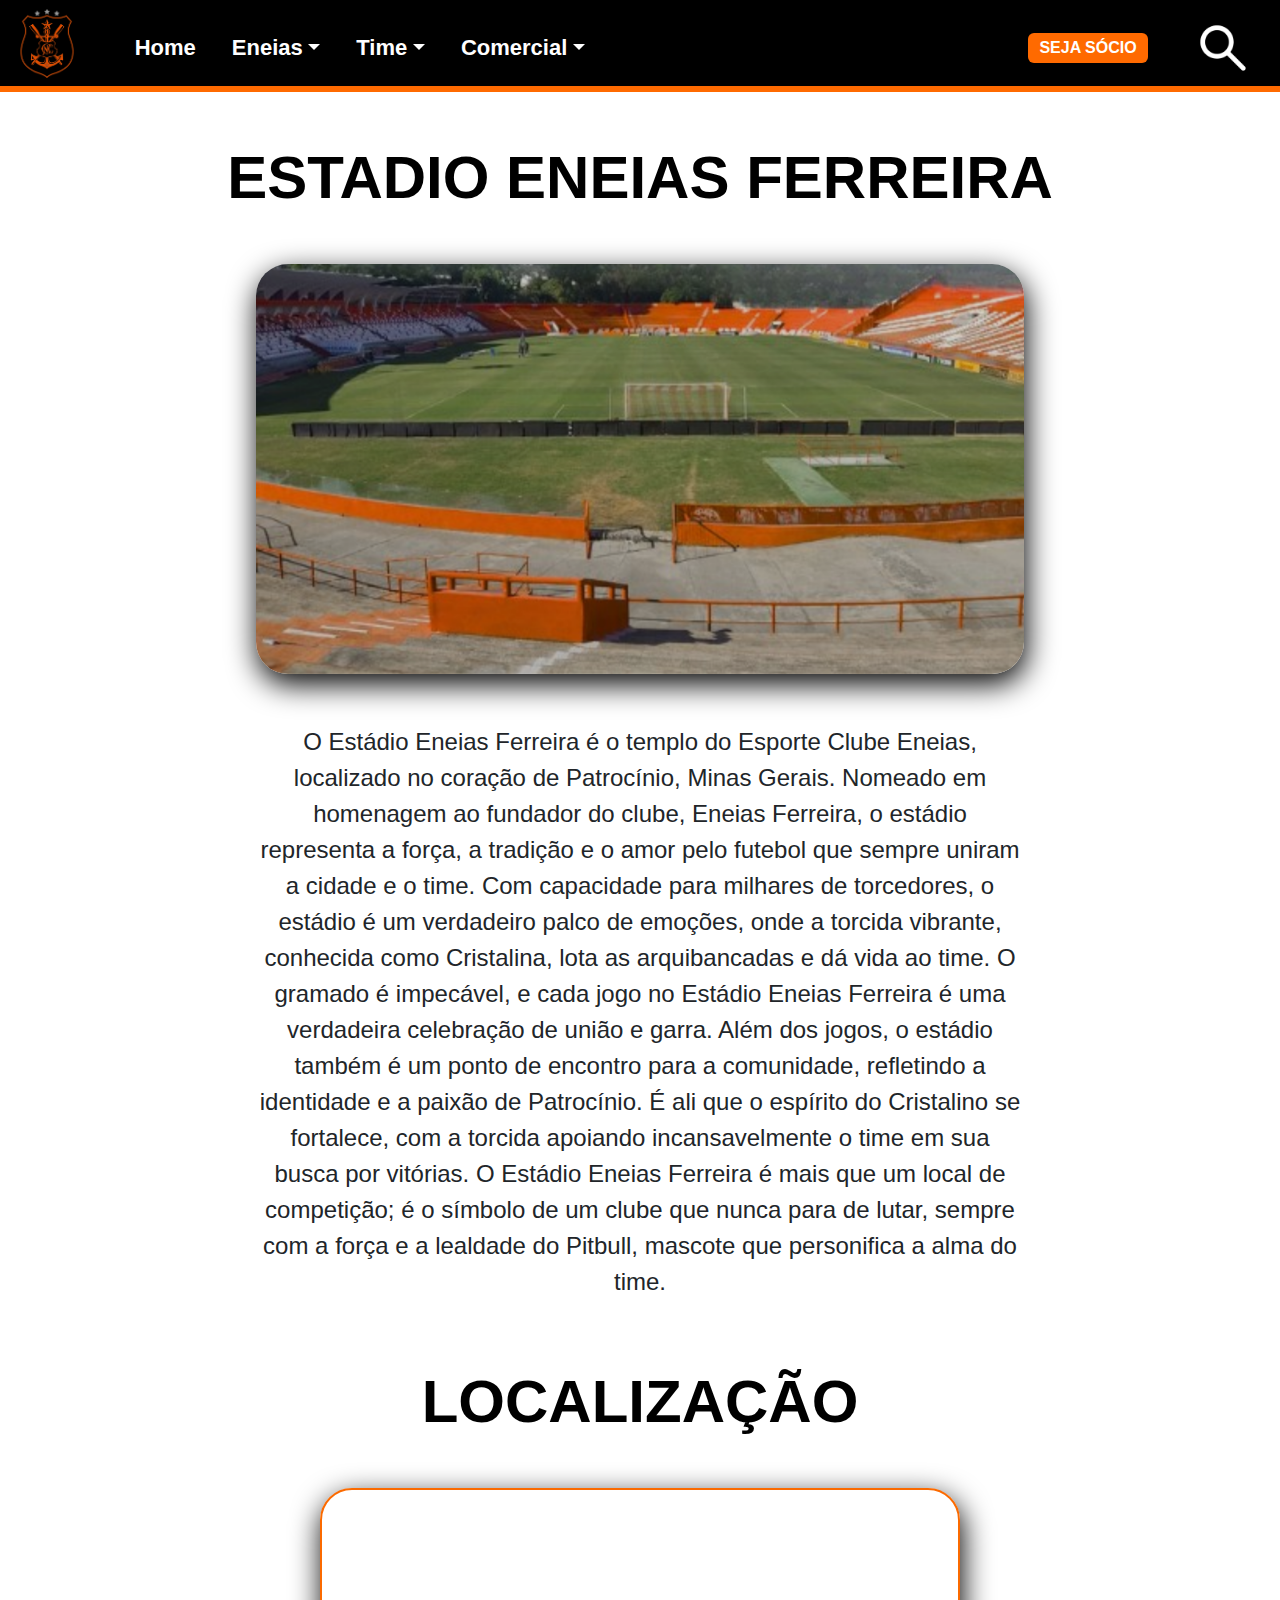
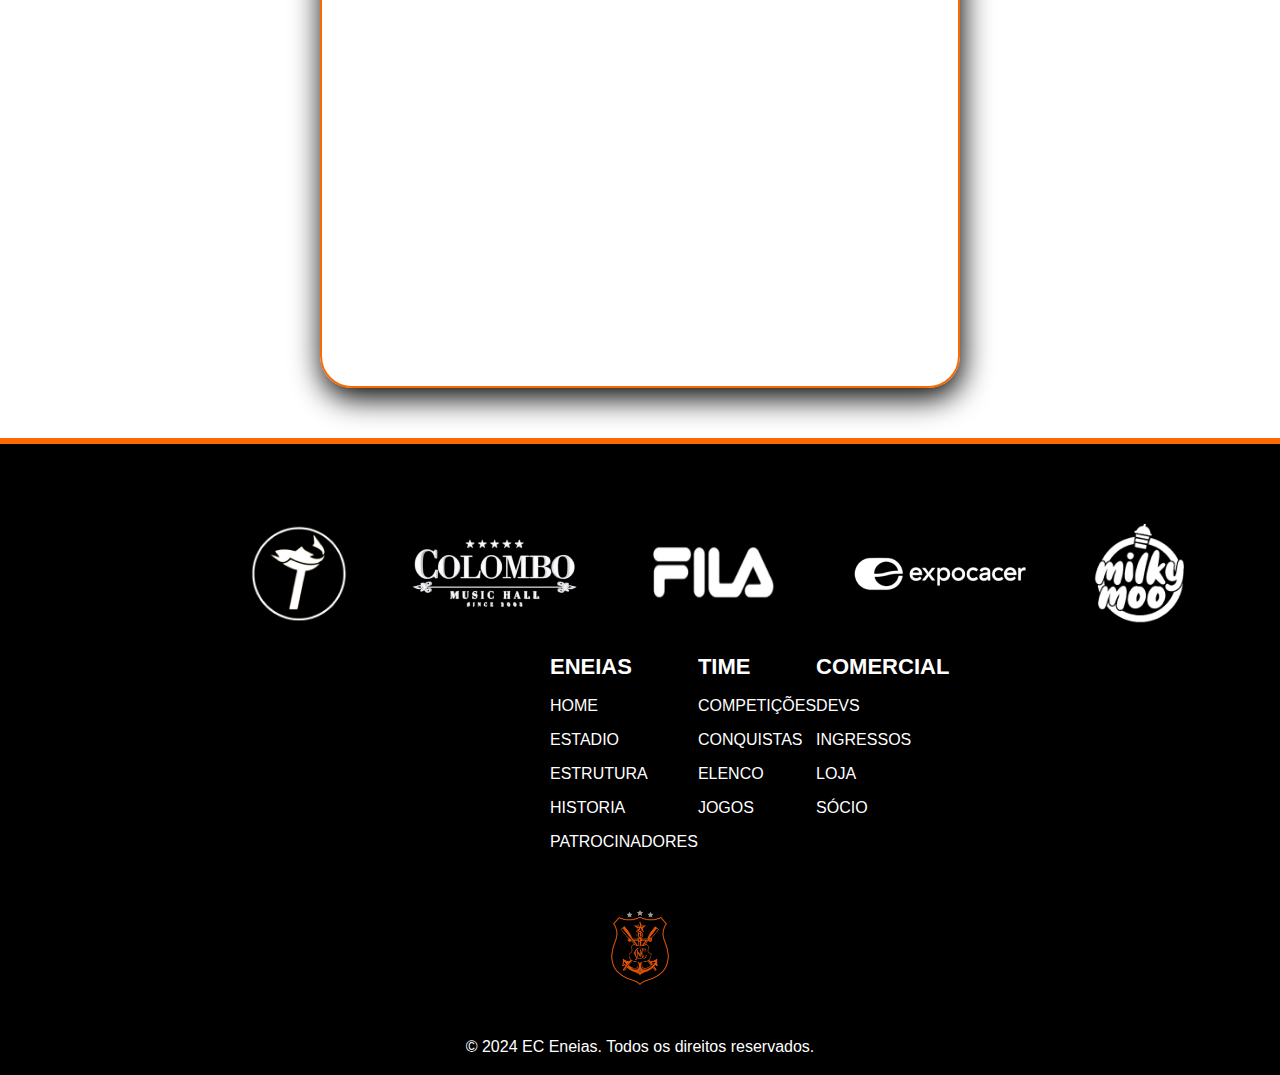
<file: Estadio.html>
<!DOCTYPE html>
<html lang="en">
<head>
    <meta charset="UTF-8">
    <meta name="viewport" content="width=device-width, initial-scale=1.0">
    <title>Document</title>
    <link rel="stylesheet" href="https://cdn.jsdelivr.net/npm/bootstrap@5.3.3/dist/css/bootstrap.min.css">
    <link rel="stylesheet" href="https://cdn.jsdelivr.net/npm/bootstrap-icons@1.11.3/font/bootstrap-icons.min.css">
    <link rel="stylesheet" href="Geral.css">
    <link rel="stylesheet" href="Animacoes.css">
    <link rel="stylesheet" href="Eneias/Estadio/Estadio.css">
</head>
<body>
  <nav class="navbar navbar-expand-sm ">
    <div class=" container-fluid ">
      <div class="Logo col-2 col-md-1"><a class="LogoNav" ><img class="ImagemLogo col-12 col-md-8" id="Topo" src="ImagensGerais/LogoEneias.png" alt=""></a></div>
      <button class="navbar-toggler" type="button" data-bs-toggle="collapse" data-bs-target="#navbarNavDropdown" aria-controls="navbarNavDropdown" aria-expanded="false" aria-label="Toggle navigation">
        <span class="navbar-toggler-icon"></span>
      </button>
      <div class="Navbar collapse navbar-collapse" id="navbarNavDropdown">
        <ul class="navbar-nav">
          
          <li class="nav-item">
            <a class="texto nav-link " href="index.html">Home</a>
          </li>

          <li class="nav-item dropdown">
            <a class="texto nav-link dropdown-toggle" href="#" role="button" data-bs-toggle="dropdown" aria-expanded="false">Eneias</a>
            <ul class="dropdown-menu">
              <li><a class="texto2 dropdown-item "  href="Estadio.html">Estadio</a></li>
              <li><a class="texto2 dropdown-item "  href="Estrutura.html">Estrutura</a></li>
              <li><a class="texto2 dropdown-item "  href="Historia.html">Historia</a></li>
              <li><a class="texto2 dropdown-item "  href="Patrocinadores.html">Patrocinadores</a></li>
            </ul>

            <li class="nav-item dropdown">
              <a class="texto nav-link dropdown-toggle " href="#" role="button" data-bs-toggle="dropdown" aria-expanded="false">Time</a>
            <ul class="dropdown-menu">
              <li><a class="texto2 dropdown-item "  href="Competições.html">Competições</a></li>
              <li><a class="texto2 dropdown-item "  href="Conquistas.html">Conquistas</a></li>
              <li><a class="texto2 dropdown-item "  href="Elenco.html">Elenco</a></li>
              <li><a class="texto2 dropdown-item "  href="Jogos.html">Jogos</a></li>
            </ul>

            <li class="nav-item dropdown">
              <a class="texto nav-link dropdown-toggle" href="#" role="button" data-bs-toggle="dropdown" aria-expanded="false">Comercial</a>
            <ul class="dropdown-menu">
              <li><a class="texto2 dropdown-item "  href="Devs.html">Devs</a></li>
              <li><a class="texto2 dropdown-item "  href="Jogos.html">Ingressos</a></li>
              <li><a class="texto2 dropdown-item "  href="Loja.html">Loja</a></li>
              <li><a class="texto2 dropdown-item "  href="Socio.html">Sócio</a></li>
            </ul>
          </li>
        </ul>
          

          <div class="socio">
            <div class="butao">
                <button class="btn"><a class="tt nav-link" href="Socio.html">SEJA SÓCIO</a></button>
            </div>
            <div class="imglupa">
                <img class="lupa" src="ImagensGerais/LupaIcone.png" alt="">
            </div>
          </div>
        
      </div>
    </div>
  </nav>
  <div class="retangulolaranja"></div>
    
      <h1 class="central" id="T1">ESTADIO ENEIAS FERREIRA</h1>

      <div class="central">
      <img class="Imagem" src="Eneias/Estadio/ImagensEstadio/FotoEstadio.png" alt="">
      </div>

      <div class="central">
        <p class="txt">O Estádio Eneias Ferreira é o templo do Esporte Clube Eneias, localizado no coração de Patrocínio, Minas Gerais. Nomeado em homenagem ao fundador do clube, Eneias Ferreira, o estádio representa a força, a tradição e o amor pelo futebol que sempre uniram a cidade e o time.
            Com capacidade para milhares de torcedores, o estádio é um verdadeiro palco de emoções, onde a torcida vibrante, conhecida como Cristalina, lota as arquibancadas e dá vida ao time. O gramado é impecável, e cada jogo no Estádio Eneias Ferreira é uma verdadeira celebração de união e garra.
            Além dos jogos, o estádio também é um ponto de encontro para a comunidade, refletindo a identidade e a paixão de Patrocínio. É ali que o espírito do Cristalino se fortalece, com a torcida apoiando incansavelmente o time em sua busca por vitórias.
            O Estádio Eneias Ferreira é mais que um local de competição; é o símbolo de um clube que nunca para de lutar, sempre com a força e a lealdade do Pitbull, mascote que personifica a alma do time.</p>
      </div>

      <h1 class="central" id="T1">LOCALIZAÇÃO</h1>

      <div class="centralM"> 
        <iframe class="mapa" src="https://www.google.com/maps/embed?pb=!1m14!1m12!1m3!1d7545.966528599266!2d-46.994906475694584!3d-18.976346500003572!2m3!1f0!2f0!3f0!3m2!1i1024!2i768!4f13.1!5e0!3m2!1sen!2sbr!4v1736253055392!5m2!1sen!2sbr"  allowfullscreen="" loading="lazy" referrerpolicy="no-referrer-when-downgrade"></iframe></div>
    
      <div class="retangulolaranja2"></div>
      <div class="RodaPe">
        <div class="PatrocinadoresRodaPe">
          <div class="ImgRodaPe">
          <img class="LogosRodaPe" src="ImagensGerais/LogoPeixeNaTelha.png" alt="">
          <img class="LogosRodaPe2" src="ImagensGerais/LogoColombo.png" alt="">
          <img class="LogosRodaPe3" src="ImagensGerais/LogoFila.png" alt="">
          <img class="LogosRodaPe2" src="ImagensGerais/LogoExpocacer.png" alt="">
          <img class="LogosRodaPe" src="ImagensGerais/LogoMilkMoo.png" alt="">
          </div>
        </div>

        <div class="MapaRodaPe">
          <div class="TituloMapaRodaPe">
            <h5>ENEIAS</h5>
            <a href="index.html"><p class="txtrodape">HOME</p></a>
            <a href="Estadio.html"><p class="txtrodape">ESTADIO</p></a>
            <a href="Estrutura.html"><p class="txtrodape">ESTRUTURA</p></a>
            <a href="Historia.html"><p class="txtrodape">HISTORIA</p></a>
            <a href="Patrocinadores.html"><p class="txtrodape">PATROCINADORES</p></a>
          </div>
          <div class="TituloMapaRodaPe">
            <h5>TIME</h5>
            <a href="Competições.html"><p class="txtrodape">COMPETIÇÕES</p></a>
            <a href="Conquistas.html"><p class="txtrodape">CONQUISTAS</p></a>
            <a href="Elenco.html"><p class="txtrodape">ELENCO</p></a>
            <a href="Jogos.html"><p class="txtrodape">JOGOS</p></a>
          </div>
          <div class="TituloMapaRodaPe">
            <h5>COMERCIAL</h5>
            <a href="Devs.html"><p class="txtrodape">DEVS</p></a>
            <a href="Jogos.html"><p class="txtrodape">INGRESSOS</p></a>
            <a href="Loja.html"><p class="txtrodape">LOJA</p></a>
            <a href="Socio.html"><p class="txtrodape">SÓCIO</p></a>
          </div>
        </div>

        <div class="BlocoLogo">
          <div class="LogoEneiasRodaPe">
            <img class="EneiasRodaPe" src="ImagensGerais/LogoEneias.png" alt="">
          </div>  
          <p class="textorodapefinal">© 2024 EC Eneias. Todos os direitos reservados.</p>
        </div>

      </div>

    <script src="https://cdn.jsdelivr.net/npm/bootstrap@5.3.3/dist/js/bootstrap.bundle.min.js"></script>
</body>
</html>
</file>
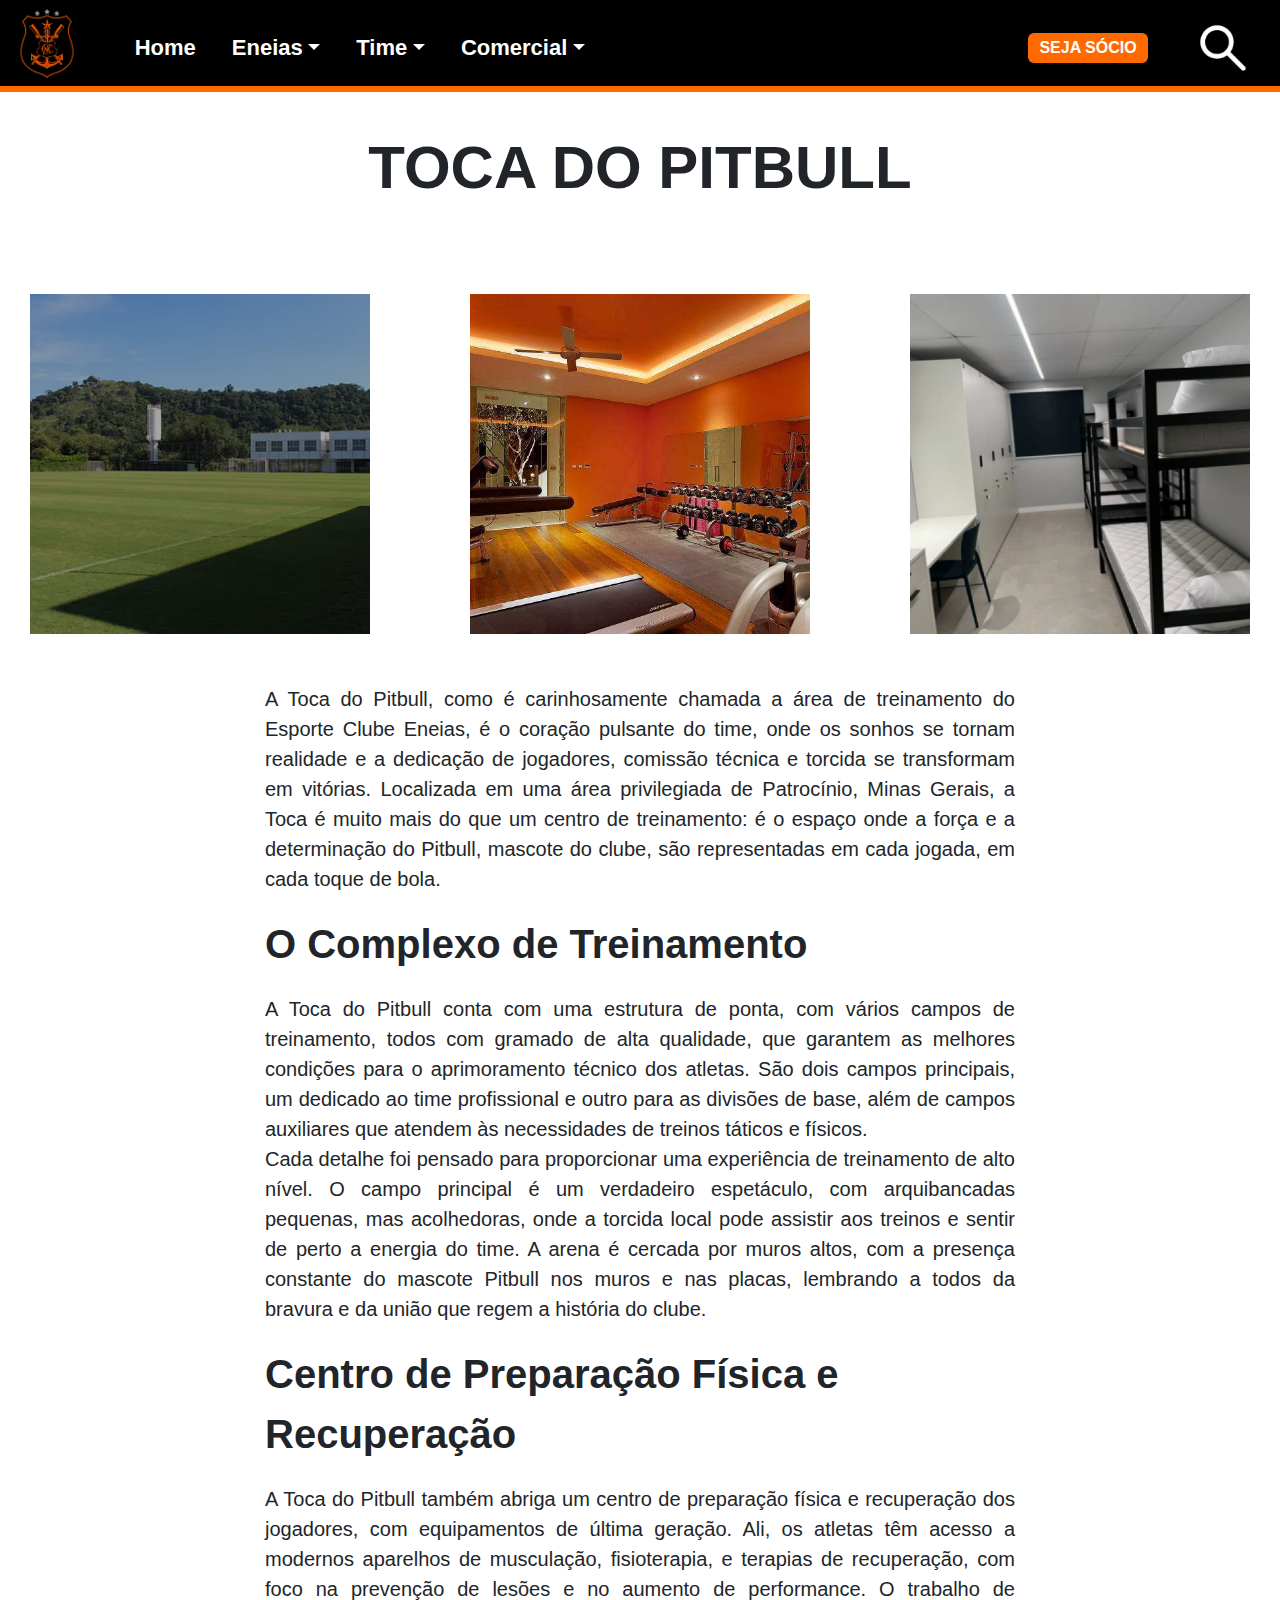
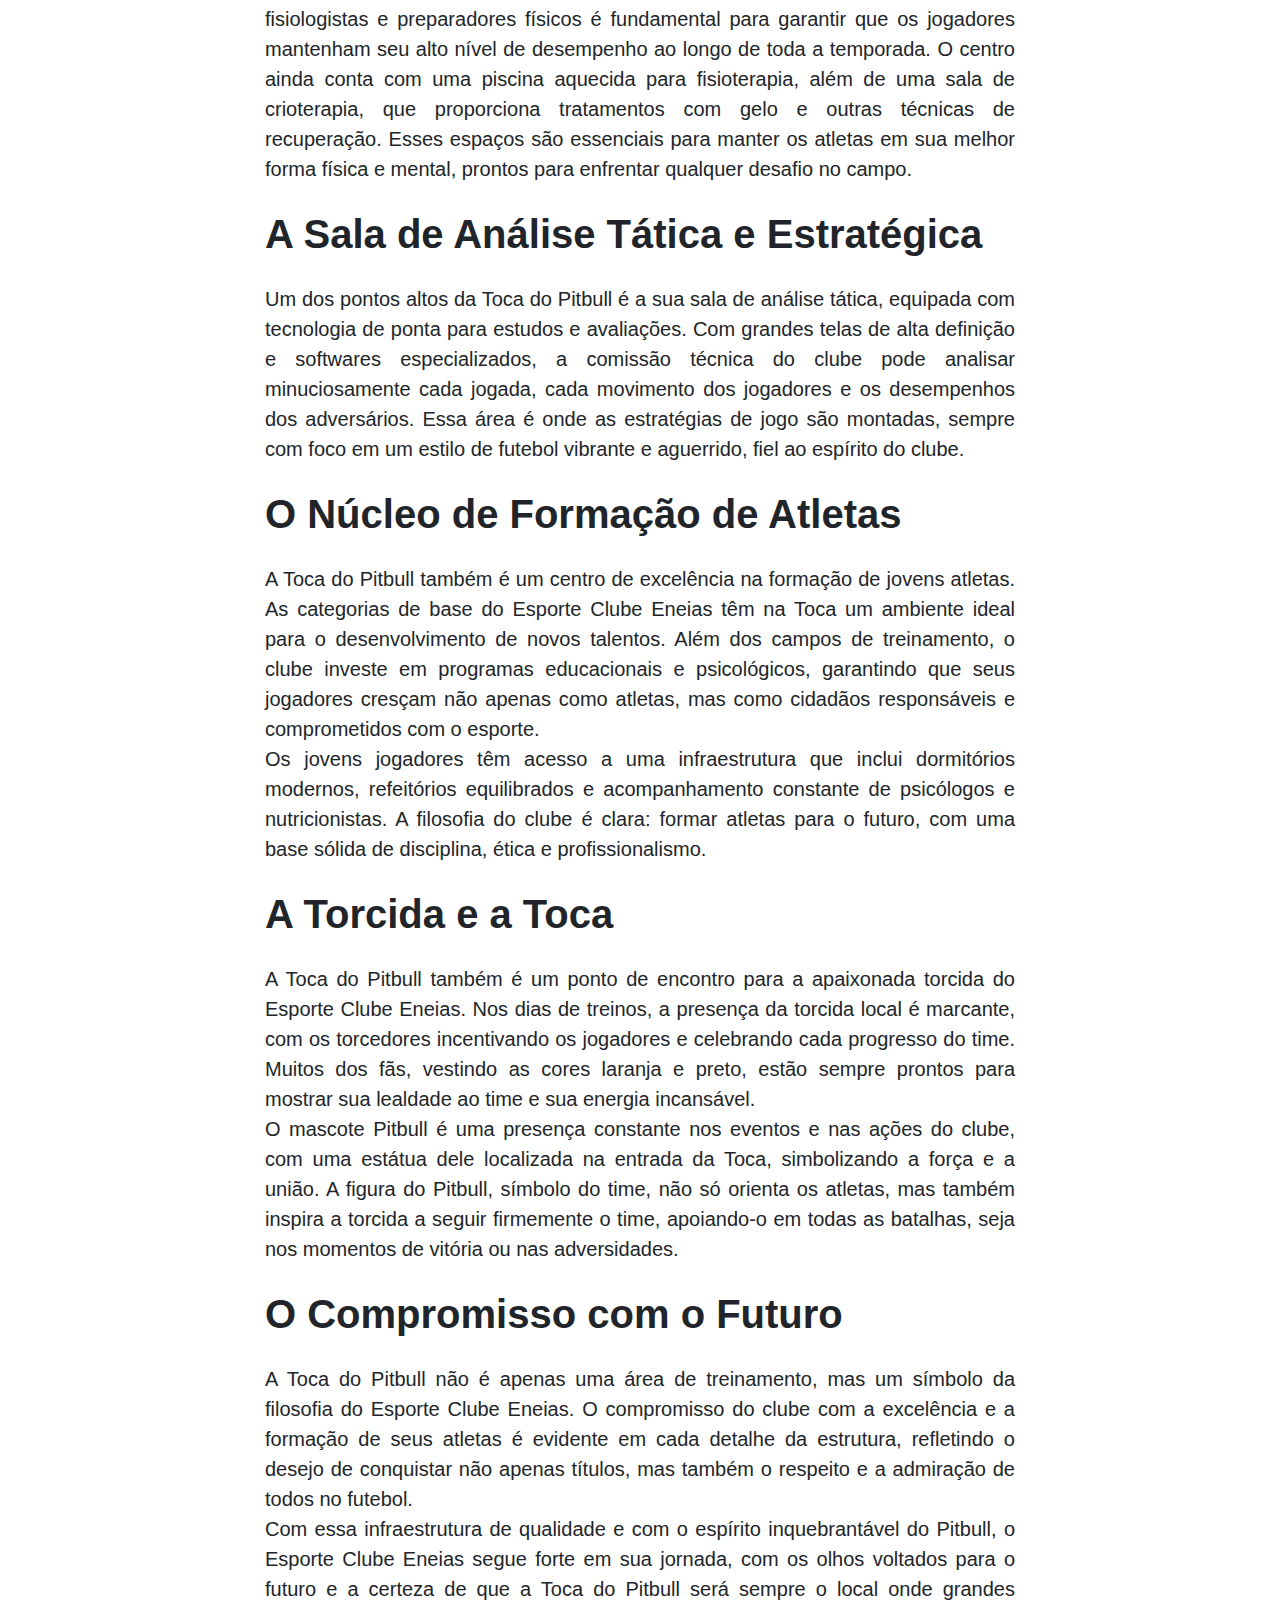
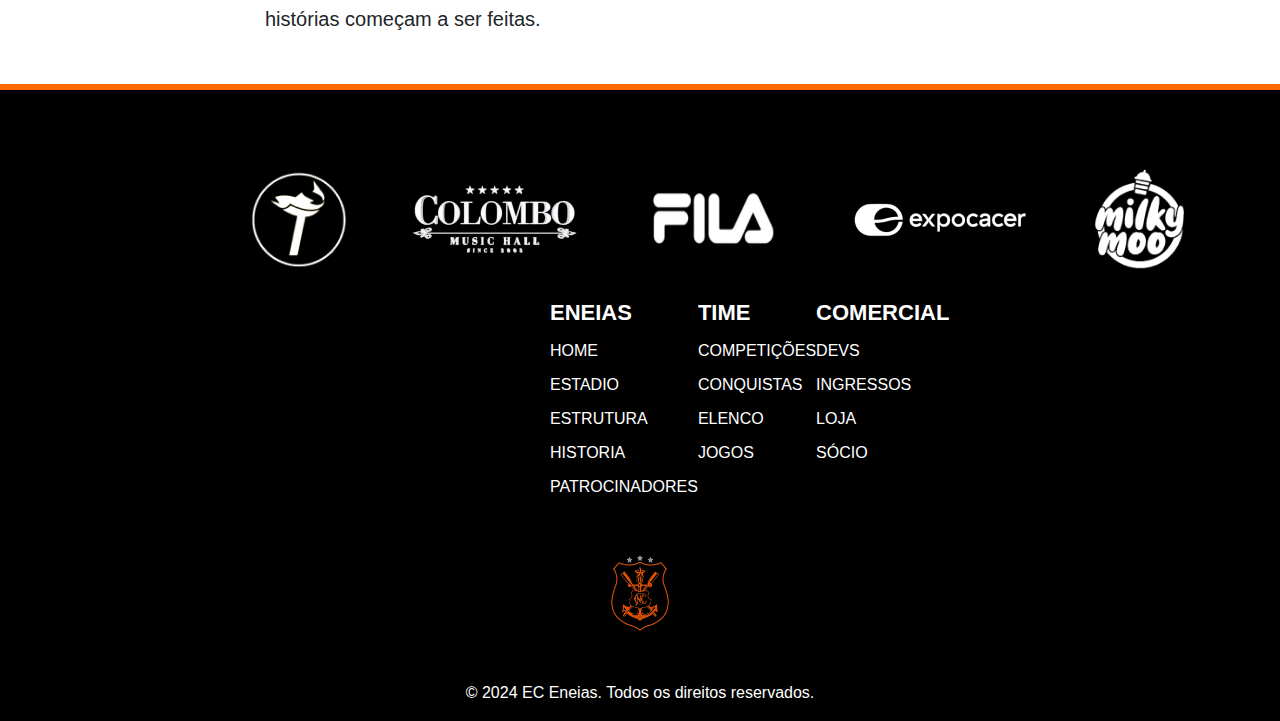
<file: Estrutura.html>
<!DOCTYPE html>
<html lang="en">
<head>
    <meta charset="UTF-8">
    <meta name="viewport" content="width=device-width, initial-scale=1.0">
    <title>Document</title>
    <link rel="stylesheet" href="https://cdn.jsdelivr.net/npm/bootstrap@5.3.3/dist/css/bootstrap.min.css">
    <link rel="stylesheet" href="https://cdn.jsdelivr.net/npm/bootstrap-icons@1.11.3/font/bootstrap-icons.min.css">
    <link rel="stylesheet" href="Geral.css">
    <link rel="stylesheet" href="Animacoes.css">
    <link rel="stylesheet" href="Eneias/Estrutura/Estrutura.css">
</head>
<body>
  <nav class="navbar navbar-expand-sm ">
    <div class=" container-fluid ">
      <div class="Logo col-2 col-md-1"><a class="LogoNav" ><img class="ImagemLogo col-12 col-md-8" id="Topo" src="ImagensGerais/LogoEneias.png" alt=""></a></div>
      <button class="navbar-toggler" type="button" data-bs-toggle="collapse" data-bs-target="#navbarNavDropdown" aria-controls="navbarNavDropdown" aria-expanded="false" aria-label="Toggle navigation">
        <span class="navbar-toggler-icon"></span>
      </button>
      <div class="Navbar collapse navbar-collapse" id="navbarNavDropdown">
        <ul class="navbar-nav">
          
          <li class="nav-item">
            <a class="texto nav-link " href="index.html">Home</a>
          </li>

          <li class="nav-item dropdown">
            <a class="texto nav-link dropdown-toggle" href="#" role="button" data-bs-toggle="dropdown" aria-expanded="false">Eneias</a>
            <ul class="dropdown-menu">
              <li><a class="texto2 dropdown-item "  href="Estadio.html">Estadio</a></li>
              <li><a class="texto2 dropdown-item "  href="Estrutura.html">Estrutura</a></li>
              <li><a class="texto2 dropdown-item "  href="Historia.html">Historia</a></li>
              <li><a class="texto2 dropdown-item "  href="Patrocinadores.html">Patrocinadores</a></li>
            </ul>

            <li class="nav-item dropdown">
              <a class="texto nav-link dropdown-toggle " href="#" role="button" data-bs-toggle="dropdown" aria-expanded="false">Time</a>
            <ul class="dropdown-menu">
              <li><a class="texto2 dropdown-item "  href="Competições.html">Competições</a></li>
              <li><a class="texto2 dropdown-item "  href="Conquistas.html">Conquistas</a></li>
              <li><a class="texto2 dropdown-item "  href="Elenco.html">Elenco</a></li>
              <li><a class="texto2 dropdown-item "  href="Jogos.html">Jogos</a></li>
            </ul>

            <li class="nav-item dropdown">
              <a class="texto nav-link dropdown-toggle" href="#" role="button" data-bs-toggle="dropdown" aria-expanded="false">Comercial</a>
            <ul class="dropdown-menu">
              <li><a class="texto2 dropdown-item "  href="Devs.html">Devs</a></li>
              <li><a class="texto2 dropdown-item "  href="Jogos.html">Ingressos</a></li>
              <li><a class="texto2 dropdown-item "  href="Loja.html">Loja</a></li>
              <li><a class="texto2 dropdown-item "  href="Socio.html">Sócio</a></li>
            </ul>
          </li>
        </ul>
          

          <div class="socio">
            <div class="butao">
                <button class="btn"><a class="tt nav-link" href="Socio.html">SEJA SÓCIO</a></button>
            </div>
            <div class="imglupa">
                <img class="lupa" src="ImagensGerais/LupaIcone.png" alt="">
            </div>
          </div>
        
      </div>
    </div>
  </nav>
  <div class="retangulolaranja"></div>

      <h1 class="central" id="T1">TOCA DO PITBULL</h1>

      <div class="ImagensToca container-fluid">
        <img class="Imagens" src="Eneias/Estrutura/ImagensEstrutura/ImagemEstrutura1.png" alt="">
        <img class="Imagens" src="Eneias/Estrutura/ImagensEstrutura/ImagemEstrutura2.png" alt="">
        <img class="Imagens" src="Eneias/Estrutura/ImagensEstrutura/ImagemEstrutura3.png" alt="">
      </div>
    
    
    <div class="centraltxt container-fluid">
      <p class="Tn">A Toca do Pitbull, como é carinhosamente chamada a área de treinamento do Esporte Clube Eneias, é o coração pulsante do time, onde os sonhos se tornam realidade e a dedicação de jogadores, comissão técnica e torcida se transformam em vitórias. Localizada em uma área privilegiada de Patrocínio, Minas Gerais, a Toca é muito mais do que um centro de treinamento: é o espaço onde a força e a determinação do Pitbull, mascote do clube, são representadas em cada jogada, em cada toque de bola.</p>
      <p class="St">O Complexo de Treinamento</p>
      <p class="Tn">A Toca do Pitbull conta com uma estrutura de ponta, com vários campos de treinamento, todos com gramado de alta qualidade, que garantem as melhores condições para o aprimoramento técnico dos atletas. São dois campos principais, um dedicado ao time profissional e outro para as divisões de base, além de campos auxiliares que atendem às necessidades de treinos táticos e físicos.</p>
      <p class="Tn">Cada detalhe foi pensado para proporcionar uma experiência de treinamento de alto nível. O campo principal é um verdadeiro espetáculo, com arquibancadas pequenas, mas acolhedoras, onde a torcida local pode assistir aos treinos e sentir de perto a energia do time. A arena é cercada por muros altos, com a presença constante do mascote Pitbull nos muros e nas placas, lembrando a todos da bravura e da união que regem a história do clube.</p>
      <p class="St">Centro de Preparação Física e Recuperação</p>
      <p class="Tn">A Toca do Pitbull também abriga um centro de preparação física e recuperação dos jogadores, com equipamentos de última geração. Ali, os atletas têm acesso a modernos aparelhos de musculação, fisioterapia, e terapias de recuperação, com foco na prevenção de lesões e no aumento de performance. O trabalho de fisiologistas e preparadores físicos é fundamental para garantir que os jogadores mantenham seu alto nível de desempenho ao longo de toda a temporada.
        O centro ainda conta com uma piscina aquecida para fisioterapia, além de uma sala de crioterapia, que proporciona tratamentos com gelo e outras técnicas de recuperação. Esses espaços são essenciais para manter os atletas em sua melhor forma física e mental, prontos para enfrentar qualquer desafio no campo.</p>
      <p class="St">A Sala de Análise Tática e Estratégica</p>
      <p class="Tn">Um dos pontos altos da Toca do Pitbull é a sua sala de análise tática, equipada com tecnologia de ponta para estudos e avaliações. Com grandes telas de alta definição e softwares especializados, a comissão técnica do clube pode analisar minuciosamente cada jogada, cada movimento dos jogadores e os desempenhos dos adversários. Essa área é onde as estratégias de jogo são montadas, sempre com foco em um estilo de futebol vibrante e aguerrido, fiel ao espírito do clube.</p>
      <p class="St">O Núcleo de Formação de Atletas</p>
      <p class="Tn">A Toca do Pitbull também é um centro de excelência na formação de jovens atletas. As categorias de base do Esporte Clube Eneias têm na Toca um ambiente ideal para o desenvolvimento de novos talentos. Além dos campos de treinamento, o clube investe em programas educacionais e psicológicos, garantindo que seus jogadores cresçam não apenas como atletas, mas como cidadãos responsáveis e comprometidos com o esporte.</p>
      <p class="Tn">Os jovens jogadores têm acesso a uma infraestrutura que inclui dormitórios modernos, refeitórios equilibrados e acompanhamento constante de psicólogos e nutricionistas. A filosofia do clube é clara: formar atletas para o futuro, com uma base sólida de disciplina, ética e profissionalismo.</p>
      <p class="St">A Torcida e a Toca</p>
      <p class="Tn">A Toca do Pitbull também é um ponto de encontro para a apaixonada torcida do Esporte Clube Eneias. Nos dias de treinos, a presença da torcida local é marcante, com os torcedores incentivando os jogadores e celebrando cada progresso do time. Muitos dos fãs, vestindo as cores laranja e preto, estão sempre prontos para mostrar sua lealdade ao time e sua energia incansável.</p>
      <p class="Tn">O mascote Pitbull é uma presença constante nos eventos e nas ações do clube, com uma estátua dele localizada na entrada da Toca, simbolizando a força e a união. A figura do Pitbull, símbolo do time, não só orienta os atletas, mas também inspira a torcida a seguir firmemente o time, apoiando-o em todas as batalhas, seja nos momentos de vitória ou nas adversidades.</p>
      <p class="St">O Compromisso com o Futuro</p>
      <p class="Tn">A Toca do Pitbull não é apenas uma área de treinamento, mas um símbolo da filosofia do Esporte Clube Eneias. O compromisso do clube com a excelência e a formação de seus atletas é evidente em cada detalhe da estrutura, refletindo o desejo de conquistar não apenas títulos, mas também o respeito e a admiração de todos no futebol.</p>
      <p class="Tn">Com essa infraestrutura de qualidade e com o espírito inquebrantável do Pitbull, o Esporte Clube Eneias segue forte em sua jornada, com os olhos voltados para o futuro e a certeza de que a Toca do Pitbull será sempre o local onde grandes histórias começam a ser feitas.</p>
    </div>

    <div class="retangulolaranja2"></div>
    <div class="RodaPe">
      <div class="PatrocinadoresRodaPe">
        <div class="ImgRodaPe">
        <img class="LogosRodaPe" src="ImagensGerais/LogoPeixeNaTelha.png" alt="">
        <img class="LogosRodaPe2" src="ImagensGerais/LogoColombo.png" alt="">
        <img class="LogosRodaPe3" src="ImagensGerais/LogoFila.png" alt="">
        <img class="LogosRodaPe2" src="ImagensGerais/LogoExpocacer.png" alt="">
        <img class="LogosRodaPe" src="ImagensGerais/LogoMilkMoo.png" alt="">
        </div>
      </div>

      <div class="MapaRodaPe">
        <div class="TituloMapaRodaPe">
          <h5>ENEIAS</h5>
          <a href="index.html"><p class="txtrodape">HOME</p></a>
          <a href="Estadio.html"><p class="txtrodape">ESTADIO</p></a>
          <a href="Estrutura.html"><p class="txtrodape">ESTRUTURA</p></a>
          <a href="Historia.html"><p class="txtrodape">HISTORIA</p></a>
          <a href="Patrocinadores.html"><p class="txtrodape">PATROCINADORES</p></a>
        </div>
        <div class="TituloMapaRodaPe">
          <h5>TIME</h5>
          <a href="Competições.html"><p class="txtrodape">COMPETIÇÕES</p></a>
          <a href="Conquistas.html"><p class="txtrodape">CONQUISTAS</p></a>
          <a href="Elenco.html"><p class="txtrodape">ELENCO</p></a>
          <a href="Jogos.html"><p class="txtrodape">JOGOS</p></a>
        </div>
        <div class="TituloMapaRodaPe">
          <h5>COMERCIAL</h5>
          <a href="Devs.html"><p class="txtrodape">DEVS</p></a>
          <a href="Jogos.html"><p class="txtrodape">INGRESSOS</p></a>
          <a href="Loja.html"><p class="txtrodape">LOJA</p></a>
          <a href="Socio.html"><p class="txtrodape">SÓCIO</p></a>
        </div>
      </div>

      <div class="BlocoLogo">
        <div class="LogoEneiasRodaPe">
          <img class="EneiasRodaPe" src="ImagensGerais/LogoEneias.png" alt="">
        </div>  
        <p class="textorodapefinal">© 2024 EC Eneias. Todos os direitos reservados.</p>
      </div>

    </div>
    <script src="https://cdn.jsdelivr.net/npm/bootstrap@5.3.3/dist/js/bootstrap.bundle.min.js"></script>
</body>
</html>
</file>
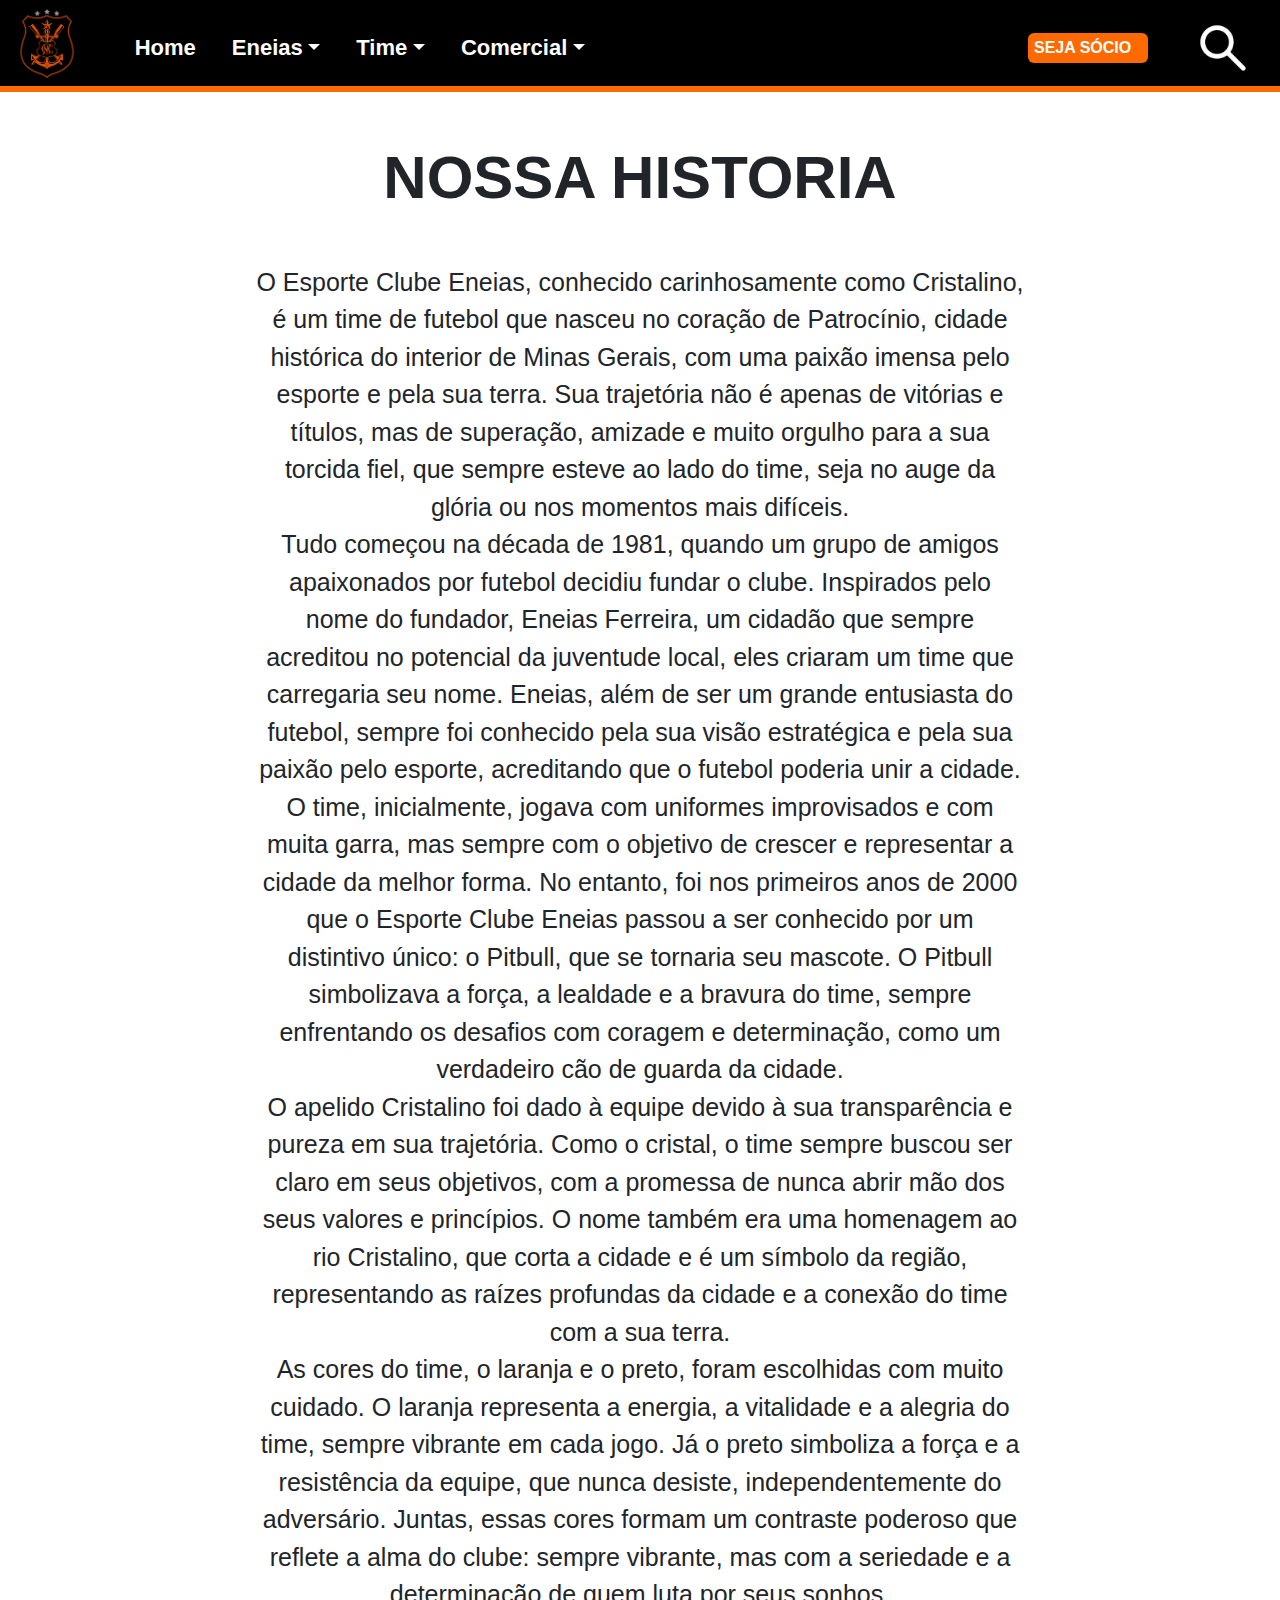
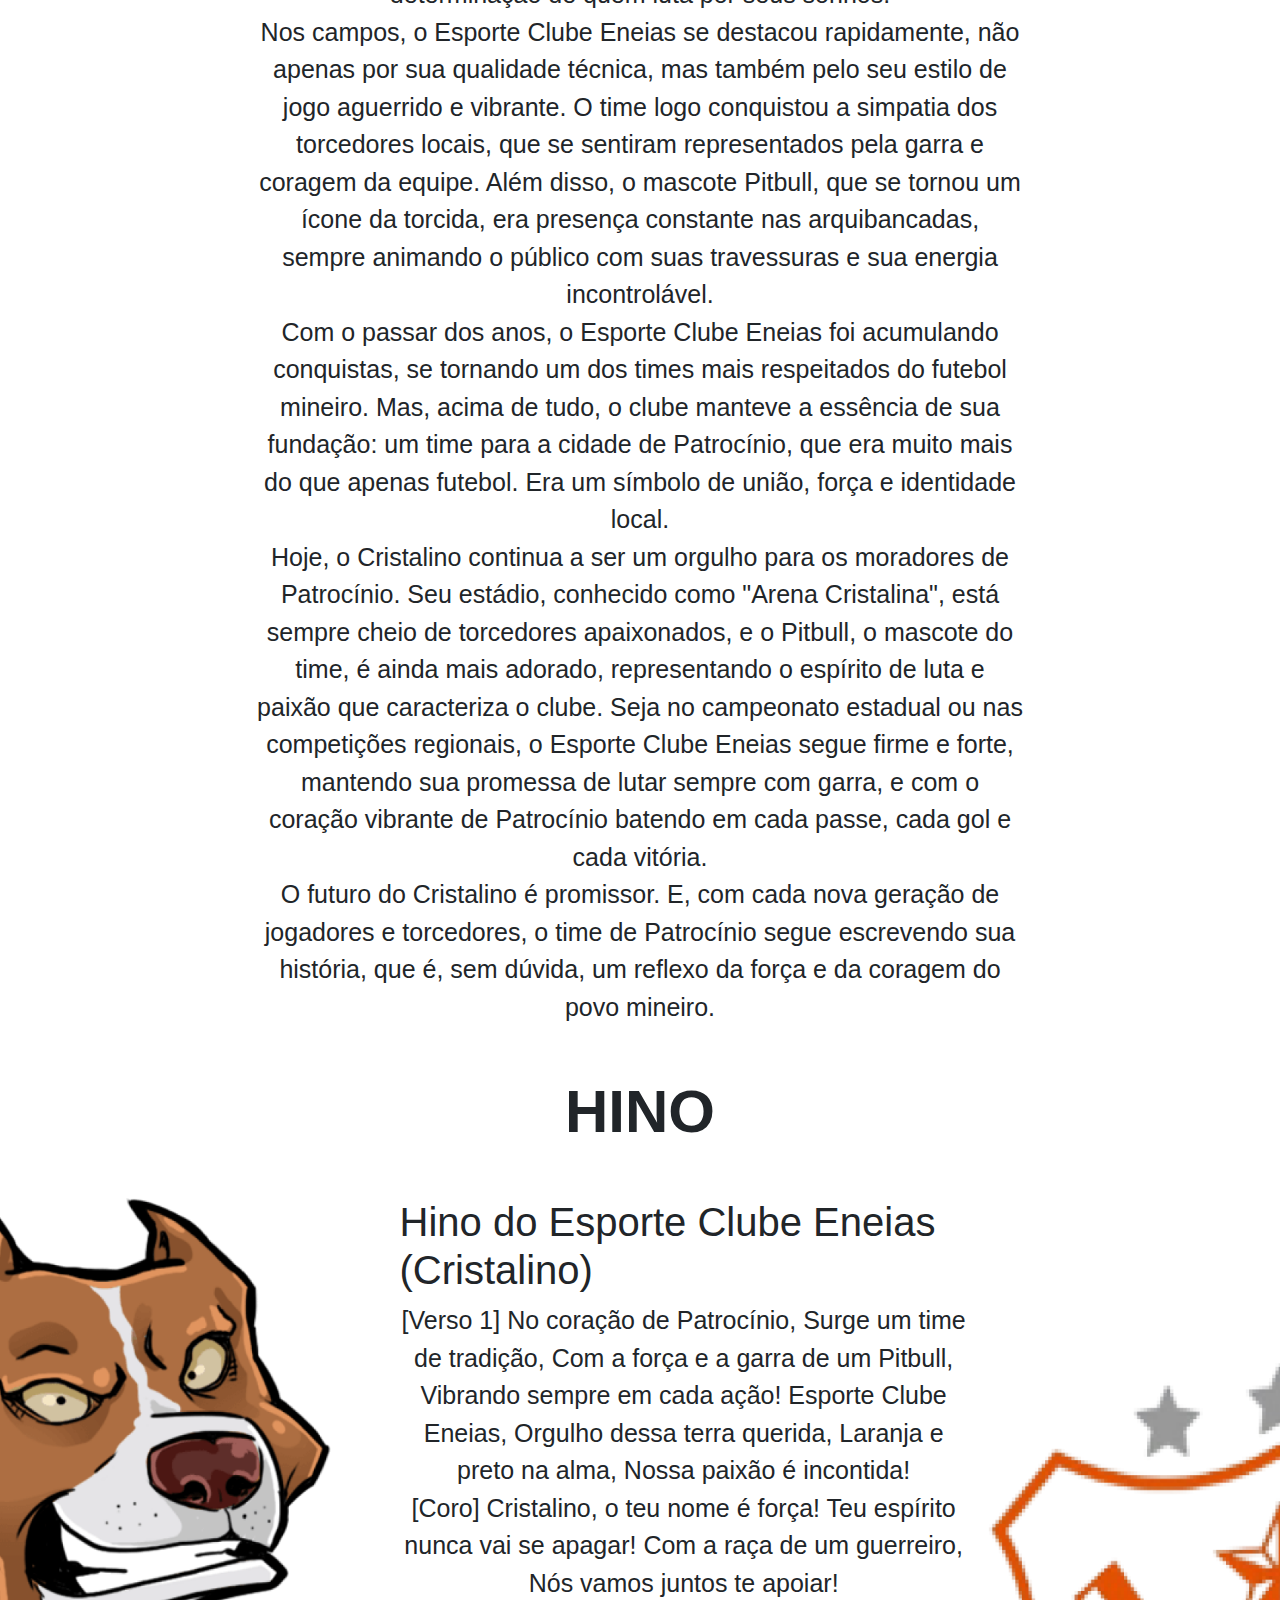
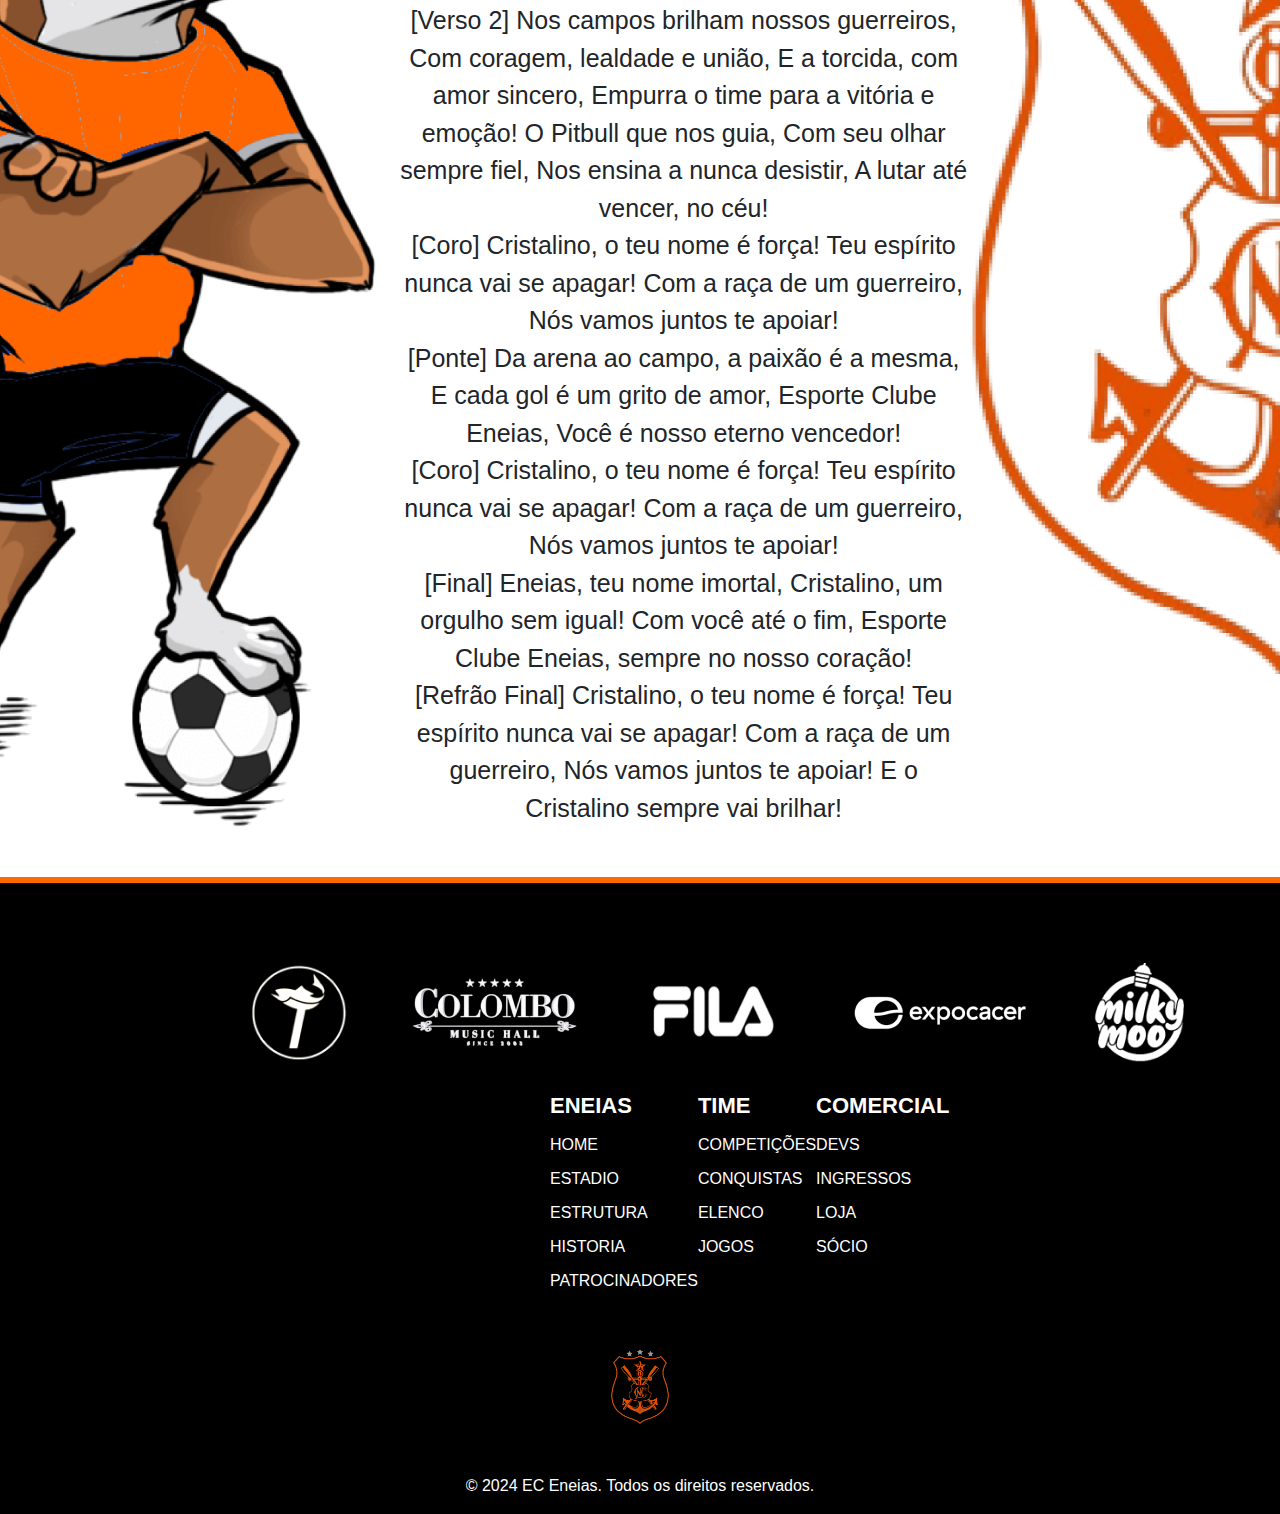
<file: Historia.html>
<!DOCTYPE html>
<html lang="en">
<head>
    <meta charset="UTF-8">
    <meta name="viewport" content="width=device-width, initial-scale=1.0">
    <title>Document</title>
    <link rel="stylesheet" href="https://cdn.jsdelivr.net/npm/bootstrap@5.3.3/dist/css/bootstrap.min.css">
    <link rel="stylesheet" href="https://cdn.jsdelivr.net/npm/bootstrap-icons@1.11.3/font/bootstrap-icons.min.css">
    <link rel="stylesheet" href="Geral.css">
    <link rel="stylesheet" href="Animacoes.css">
    <link rel="stylesheet" href="Eneias/Historia/Historia.css">
</head>
<body>
  <nav class="navbar navbar-expand-sm ">
    <div class=" container-fluid ">
      <div class="Logo col-2 col-md-1"><a class="LogoNav" ><img class="ImagemLogo col-12 col-md-8" id="Topo" src="ImagensGerais/LogoEneias.png" alt=""></a></div>
      <button class="navbar-toggler" type="button" data-bs-toggle="collapse" data-bs-target="#navbarNavDropdown" aria-controls="navbarNavDropdown" aria-expanded="false" aria-label="Toggle navigation">
        <span class="navbar-toggler-icon"></span>
      </button>
      <div class="Navbar collapse navbar-collapse" id="navbarNavDropdown">
        <ul class="navbar-nav">
          
          <li class="nav-item">
            <a class="texto nav-link " href="index.html">Home</a>
          </li>

          <li class="nav-item dropdown">
            <a class="texto nav-link dropdown-toggle" href="#" role="button" data-bs-toggle="dropdown" aria-expanded="false">Eneias</a>
            <ul class="dropdown-menu">
              <li><a class="texto2 dropdown-item "  href="Estadio.html">Estadio</a></li>
              <li><a class="texto2 dropdown-item "  href="Estrutura.html">Estrutura</a></li>
              <li><a class="texto2 dropdown-item "  href="Historia.html">Historia</a></li>
              <li><a class="texto2 dropdown-item "  href="Patrocinadores.html">Patrocinadores</a></li>
            </ul>

            <li class="nav-item dropdown">
              <a class="texto nav-link dropdown-toggle " href="#" role="button" data-bs-toggle="dropdown" aria-expanded="false">Time</a>
            <ul class="dropdown-menu">
              <li><a class="texto2 dropdown-item "  href="Competições.html">Competições</a></li>
              <li><a class="texto2 dropdown-item "  href="Conquistas.html">Conquistas</a></li>
              <li><a class="texto2 dropdown-item "  href="Elenco.html">Elenco</a></li>
              <li><a class="texto2 dropdown-item "  href="Jogos.html">Jogos</a></li>
            </ul>

            <li class="nav-item dropdown">
              <a class="texto nav-link dropdown-toggle" href="#" role="button" data-bs-toggle="dropdown" aria-expanded="false">Comercial</a>
            <ul class="dropdown-menu">
              <li><a class="texto2 dropdown-item "  href="Devs.html">Devs</a></li>
              <li><a class="texto2 dropdown-item "  href="Jogos.html">Ingressos</a></li>
              <li><a class="texto2 dropdown-item "  href="Loja.html">Loja</a></li>
              <li><a class="texto2 dropdown-item "  href="Socio.html">Sócio</a></li>
            </ul>
          </li>
        </ul>
          

          <div class="socio">
            <div class="butao">
                <button class="btn"><a class="tt nav-link" href="Socio.html">SEJA SÓCIO</a></button>
            </div>
            <div class="imglupa">
                <img class="lupa" src="ImagensGerais/LupaIcone.png" alt="">
            </div>
          </div>
        
      </div>
    </div>
  </nav>
  <div class="retangulolaranja"></div>

      <h1 class="central">NOSSA HISTORIA</h1>

      <div class="central">
      <div class="textohistoria">
        <p class="txthistoria">O Esporte Clube Eneias, conhecido carinhosamente como Cristalino, é um time de futebol que nasceu no coração de Patrocínio, cidade histórica do interior de Minas Gerais, com uma paixão imensa pelo esporte e pela sua terra. Sua trajetória não é apenas de vitórias e títulos, mas de superação, amizade e muito orgulho para a sua torcida fiel, que sempre esteve ao lado do time, seja no auge da glória ou nos momentos mais difíceis.</p>
        <p class="txthistoria">Tudo começou na década de 1981, quando um grupo de amigos apaixonados por futebol decidiu fundar o clube. Inspirados pelo nome do fundador, Eneias Ferreira, um cidadão que sempre acreditou no potencial da juventude local, eles criaram um time que carregaria seu nome. Eneias, além de ser um grande entusiasta do futebol, sempre foi conhecido pela sua visão estratégica e pela sua paixão pelo esporte, acreditando que o futebol poderia unir a cidade.</p>
        
        <p class="txthistoria">O time, inicialmente, jogava com uniformes improvisados e com muita garra, mas sempre com o objetivo de crescer e representar a cidade da melhor forma. No entanto, foi nos primeiros anos de 2000 que o Esporte Clube Eneias passou a ser conhecido por um distintivo único: o Pitbull, que se tornaria seu mascote. O Pitbull simbolizava a força, a lealdade e a bravura do time, sempre enfrentando os desafios com coragem e determinação, como um verdadeiro cão de guarda da cidade.</p>
        
        <p class="txthistoria">O apelido Cristalino foi dado à equipe devido à sua transparência e pureza em sua trajetória. Como o cristal, o time sempre buscou ser claro em seus objetivos, com a promessa de nunca abrir mão dos seus valores e princípios. O nome também era uma homenagem ao rio Cristalino, que corta a cidade e é um símbolo da região, representando as raízes profundas da cidade e a conexão do time com a sua terra.</p>
        
        <p class="txthistoria">As cores do time, o laranja e o preto, foram escolhidas com muito cuidado. O laranja representa a energia, a vitalidade e a alegria do time, sempre vibrante em cada jogo. Já o preto simboliza a força e a resistência da equipe, que nunca desiste, independentemente do adversário. Juntas, essas cores formam um contraste poderoso que reflete a alma do clube: sempre vibrante, mas com a seriedade e a determinação de quem luta por seus sonhos.</p>
        
        <p class="txthistoria">Nos campos, o Esporte Clube Eneias se destacou rapidamente, não apenas por sua qualidade técnica, mas também pelo seu estilo de jogo aguerrido e vibrante. O time logo conquistou a simpatia dos torcedores locais, que se sentiram representados pela garra e coragem da equipe. Além disso, o mascote Pitbull, que se tornou um ícone da torcida, era presença constante nas arquibancadas, sempre animando o público com suas travessuras e sua energia incontrolável.</p>
        
        <p class="txthistoria">Com o passar dos anos, o Esporte Clube Eneias foi acumulando conquistas, se tornando um dos times mais respeitados do futebol mineiro. Mas, acima de tudo, o clube manteve a essência de sua fundação: um time para a cidade de Patrocínio, que era muito mais do que apenas futebol. Era um símbolo de união, força e identidade local.</p>
        
        <p class="txthistoria">Hoje, o Cristalino continua a ser um orgulho para os moradores de Patrocínio. Seu estádio, conhecido como "Arena Cristalina", está sempre cheio de torcedores apaixonados, e o Pitbull, o mascote do time, é ainda mais adorado, representando o espírito de luta e paixão que caracteriza o clube. Seja no campeonato estadual ou nas competições regionais, o Esporte Clube Eneias segue firme e forte, mantendo sua promessa de lutar sempre com garra, e com o coração vibrante de Patrocínio batendo em cada passe, cada gol e cada vitória.</p>
        
        <p class="txthistoria">O futuro do Cristalino é promissor. E, com cada nova geração de jogadores e torcedores, o time de Patrocínio segue escrevendo sua história, que é, sem dúvida, um reflexo da força e da coragem do povo mineiro.</p>
      </div>
      </div>

      <h1 class="central">HINO</h1>

      <div class="blocohino container-fluid">
        <div class="tt"><img class="mascote" src="Eneias/Historia/ImagensHistoria/MascoteEneias.png" alt=""></div>
      <div class="textohistoria">
        <h3 class="centralH">Hino do Esporte Clube Eneias (Cristalino)</h3>

        <p class="txthistoria">[Verso 1] No coração de Patrocínio, Surge um time de tradição, Com a força e a garra de um Pitbull, Vibrando sempre em cada ação!
          Esporte Clube Eneias, Orgulho dessa terra querida, Laranja e preto na alma, Nossa paixão é incontida!</p>
        <p class="txthistoria">[Coro] Cristalino, o teu nome é força! Teu espírito nunca vai se apagar! Com a raça de um guerreiro, Nós vamos juntos te apoiar!</p>
        <p class="txthistoria">[Verso 2] Nos campos brilham nossos guerreiros, Com coragem, lealdade e união, E a torcida, com amor sincero, Empurra o time para a vitória e emoção!
          O Pitbull que nos guia, Com seu olhar sempre fiel, Nos ensina a nunca desistir, A lutar até vencer, no céu!</p>
        <p class="txthistoria">[Coro] Cristalino, o teu nome é força! Teu espírito nunca vai se apagar! Com a raça de um guerreiro, Nós vamos juntos te apoiar!</p>
        <p class="txthistoria">[Ponte] Da arena ao campo, a paixão é a mesma, E cada gol é um grito de amor, Esporte Clube Eneias, Você é nosso eterno vencedor!</p>
        <p class="txthistoria">[Coro] Cristalino, o teu nome é força! Teu espírito nunca vai se apagar! Com a raça de um guerreiro, Nós vamos juntos te apoiar!</p>
        <p class="txthistoria">[Final] Eneias, teu nome imortal, Cristalino, um orgulho sem igual! Com você até o fim, Esporte Clube Eneias, sempre no nosso coração!</p>
        <p class="txthistoria">[Refrão Final] Cristalino, o teu nome é força! Teu espírito nunca vai se apagar! Com a raça de um guerreiro, Nós vamos juntos te apoiar! E o Cristalino sempre vai brilhar!</p>
      </div>
      <div class="tt"><img class="logoen" src="Eneias/Historia/ImagensHistoria/EneiasLogoMeio.png" alt=""></div>
      </div>
      

      <div class="retangulolaranja2"></div>
      <div class="RodaPe">
        <div class="PatrocinadoresRodaPe">
          <div class="ImgRodaPe">
          <img class="LogosRodaPe" src="ImagensGerais/LogoPeixeNaTelha.png" alt="">
          <img class="LogosRodaPe2" src="ImagensGerais/LogoColombo.png" alt="">
          <img class="LogosRodaPe3" src="ImagensGerais/LogoFila.png" alt="">
          <img class="LogosRodaPe2" src="ImagensGerais/LogoExpocacer.png" alt="">
          <img class="LogosRodaPe" src="ImagensGerais/LogoMilkMoo.png" alt="">
          </div>
        </div>

        <div class="MapaRodaPe">
          <div class="TituloMapaRodaPe">
            <h5>ENEIAS</h5>
            <a href="index.html"><p class="txtrodape">HOME</p></a>
            <a href="Estadio.html"><p class="txtrodape">ESTADIO</p></a>
            <a href="Estrutura.html"><p class="txtrodape">ESTRUTURA</p></a>
            <a href="Historia.html"><p class="txtrodape">HISTORIA</p></a>
            <a href="Patrocinadores.html"><p class="txtrodape">PATROCINADORES</p></a>
          </div>
          <div class="TituloMapaRodaPe">
            <h5>TIME</h5>
            <a href="Competições.html"><p class="txtrodape">COMPETIÇÕES</p></a>
            <a href="Conquistas.html"><p class="txtrodape">CONQUISTAS</p></a>
            <a href="Elenco.html"><p class="txtrodape">ELENCO</p></a>
            <a href="Jogos.html"><p class="txtrodape">JOGOS</p></a>
          </div>
          <div class="TituloMapaRodaPe">
            <h5>COMERCIAL</h5>
            <a href="Devs.html"><p class="txtrodape">DEVS</p></a>
            <a href="Jogos.html"><p class="txtrodape">INGRESSOS</p></a>
            <a href="Loja.html"><p class="txtrodape">LOJA</p></a>
            <a href="Socio.html"><p class="txtrodape">SÓCIO</p></a>
          </div>
        </div>

        <div class="BlocoLogo">
          <div class="LogoEneiasRodaPe">
            <img class="EneiasRodaPe" src="ImagensGerais/LogoEneias.png" alt="">
          </div>  
          <p class="textorodapefinal">© 2024 EC Eneias. Todos os direitos reservados.</p>
        </div>

      </div>

    <script src="https://cdn.jsdelivr.net/npm/bootstrap@5.3.3/dist/js/bootstrap.bundle.min.js"></script>
</body>
</html>
</file>
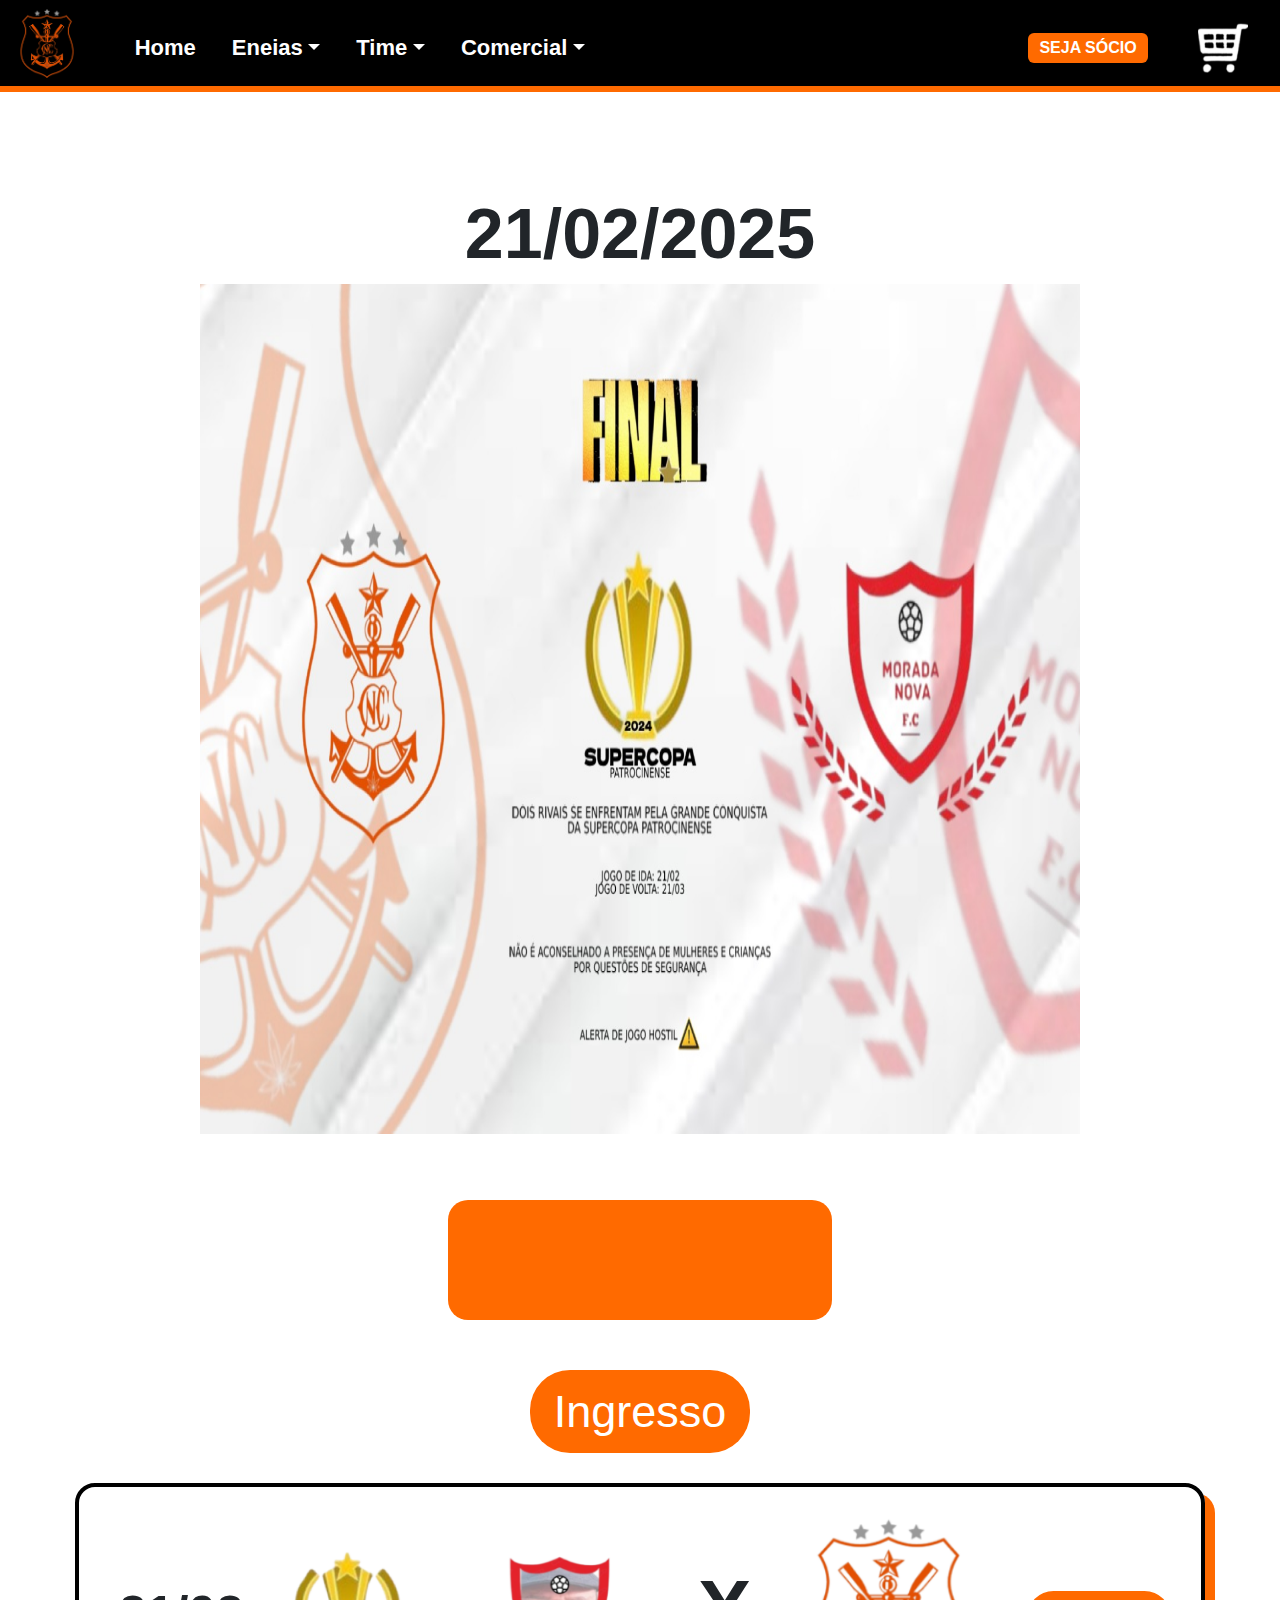
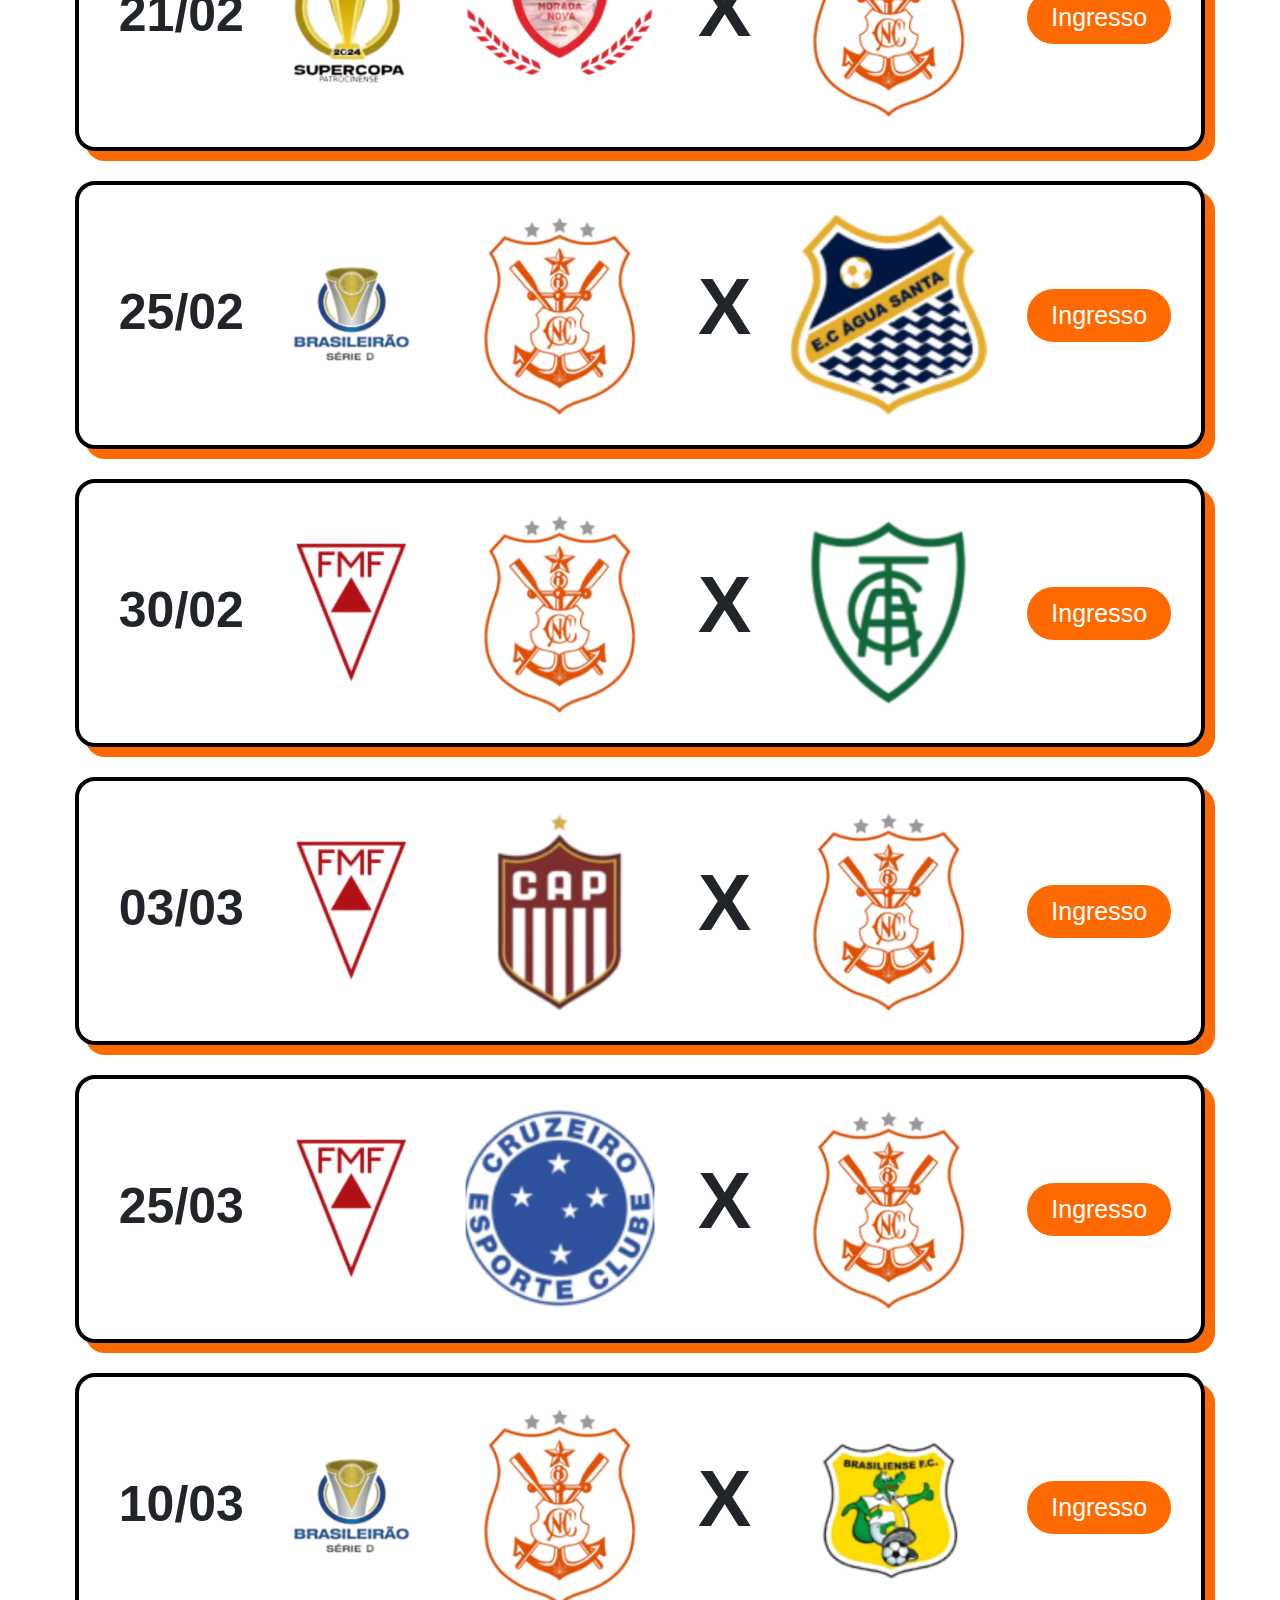
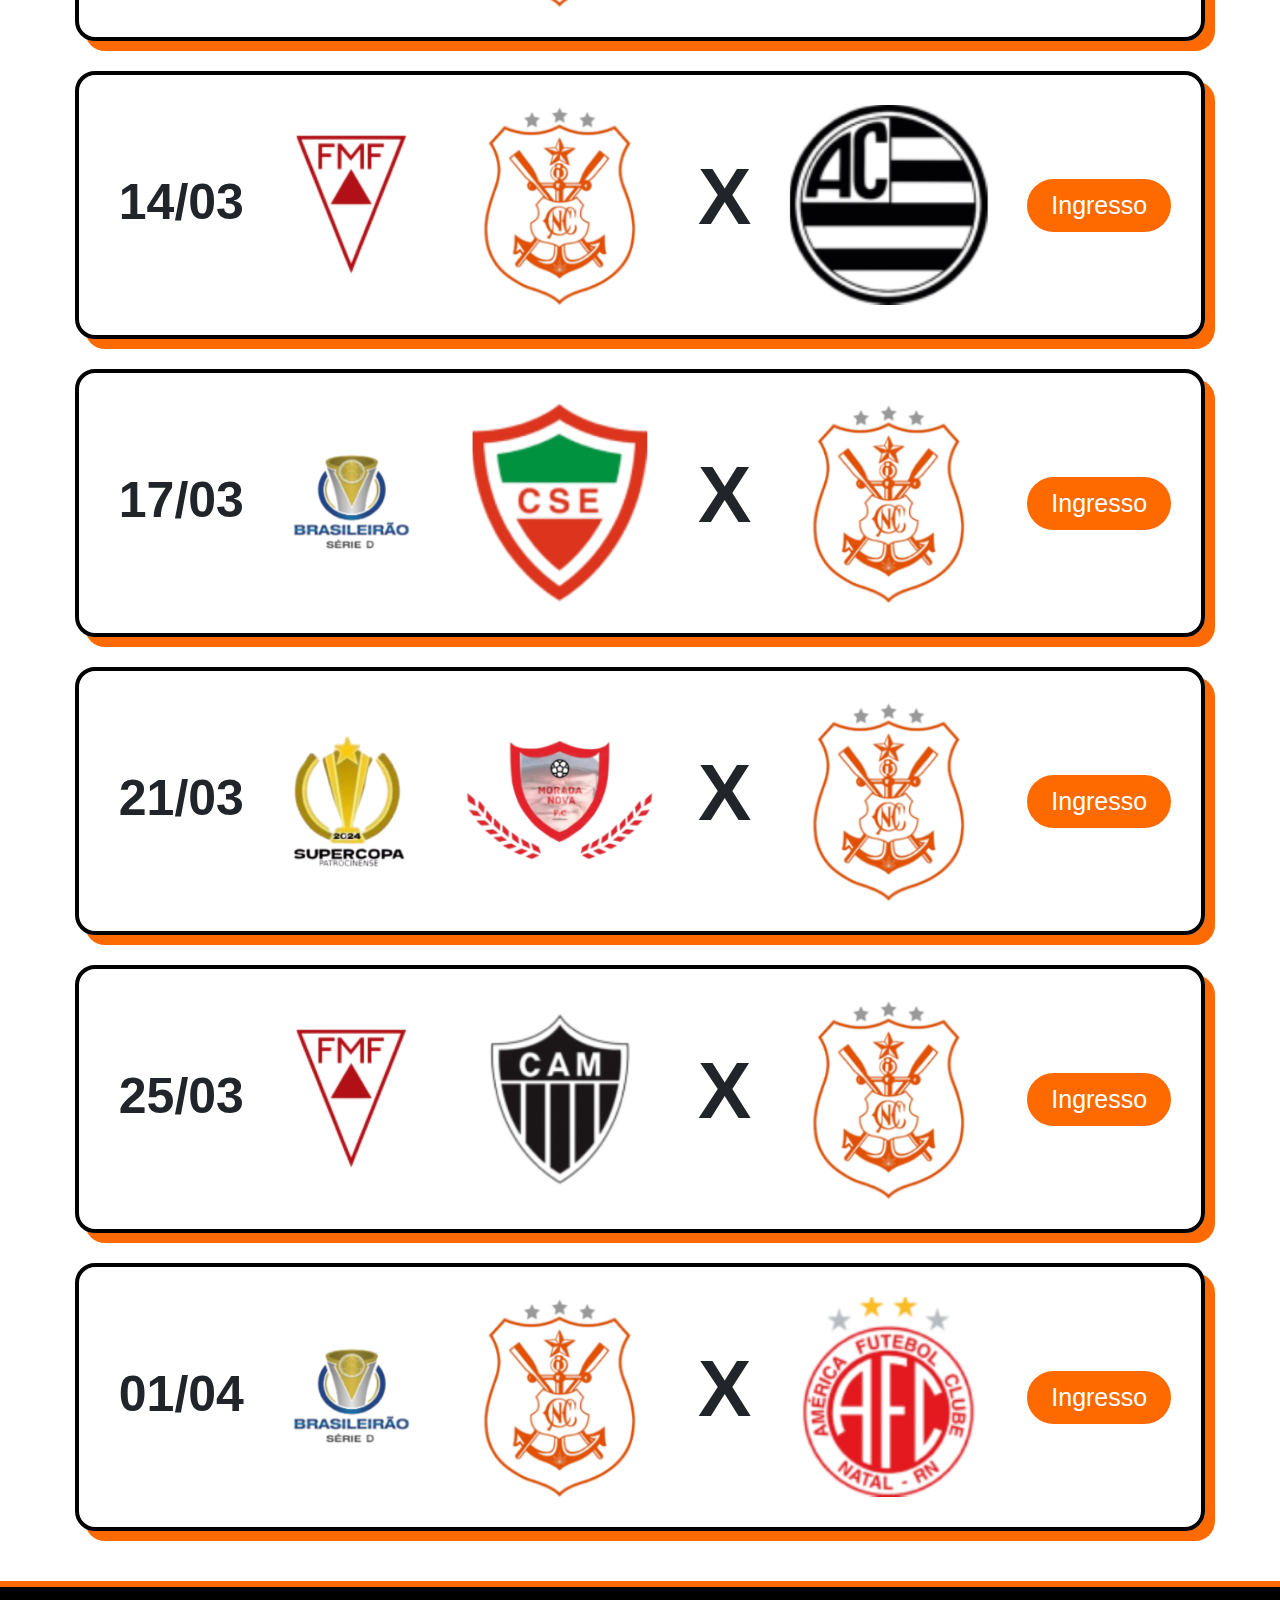
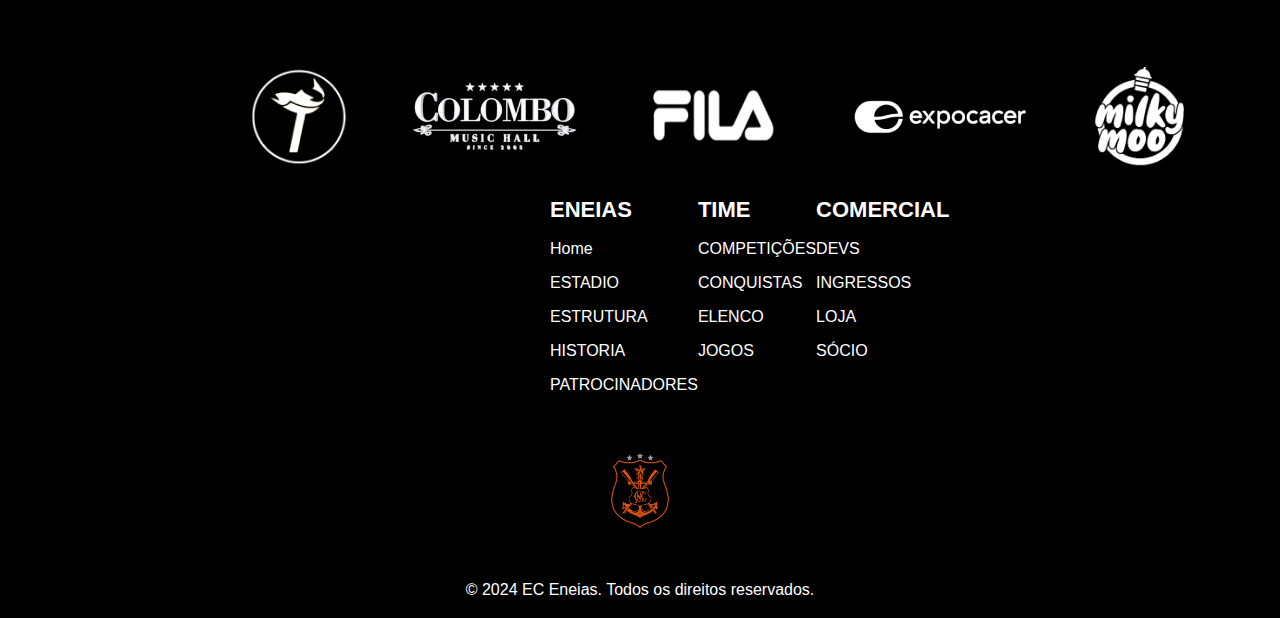
<file: Jogos.html>
<!DOCTYPE html>
<html lang="en">
<head>
    <meta charset="UTF-8">
    <meta name="viewport" content="width=device-width, initial-scale=1.0">
    <title>Document</title>
    <link rel="stylesheet" href="https://cdn.jsdelivr.net/npm/bootstrap@5.3.3/dist/css/bootstrap.min.css">
    <link rel="stylesheet" href="https://cdn.jsdelivr.net/npm/bootstrap-icons@1.11.3/font/bootstrap-icons.min.css">
    <link rel="stylesheet" href="Geral.css">
    <link rel="stylesheet" href="Animacoes.css">
    <link rel="stylesheet" href="Time/Jogos/Jogos.css">
</head>
<body>
  <nav class="navbar navbar-expand-sm ">
    <div class=" container-fluid ">
      <div class="Logo col-2 col-md-1"><a class="LogoNav" ><img class="ImagemLogo col-12 col-md-8" id="Topo" src="ImagensGerais/LogoEneias.png" alt=""></a></div>
      <button class="navbar-toggler" type="button" data-bs-toggle="collapse" data-bs-target="#navbarNavDropdown" aria-controls="navbarNavDropdown" aria-expanded="false" aria-label="Toggle navigation">
        <span class="navbar-toggler-icon"></span>
      </button>
      <div class="Navbar collapse navbar-collapse" id="navbarNavDropdown">
        <ul class="navbar-nav">
          
          <li class="nav-item">
            <a class="texto nav-link " href="index.html">Home</a>
          </li>

          <li class="nav-item dropdown">
            <a class="texto nav-link dropdown-toggle" href="#" role="button" data-bs-toggle="dropdown" aria-expanded="false">Eneias</a>
            <ul class="dropdown-menu">
              <li><a class="texto2 dropdown-item "  href="Estadio.html">Estadio</a></li>
              <li><a class="texto2 dropdown-item "  href="Estrutura.html">Estrutura</a></li>
              <li><a class="texto2 dropdown-item "  href="Historia.html">Historia</a></li>
              <li><a class="texto2 dropdown-item "  href="Patrocinadores.html">Patrocinadores</a></li>
            </ul>

            <li class="nav-item dropdown">
              <a class="texto nav-link dropdown-toggle " href="#" role="button" data-bs-toggle="dropdown" aria-expanded="false">Time</a>
            <ul class="dropdown-menu">
              <li><a class="texto2 dropdown-item "  href="Competições.html">Competições</a></li>
              <li><a class="texto2 dropdown-item "  href="Conquistas.html">Conquistas</a></li>
              <li><a class="texto2 dropdown-item "  href="Elenco.html">Elenco</a></li>
              <li><a class="texto2 dropdown-item "  href="Jogos.html">Jogos</a></li>
            </ul>

            <li class="nav-item dropdown">
              <a class="texto nav-link dropdown-toggle" href="#" role="button" data-bs-toggle="dropdown" aria-expanded="false">Comercial</a>
            <ul class="dropdown-menu">
              <li><a class="texto2 dropdown-item "  href="Devs.html">Devs</a></li>
              <li><a class="texto2 dropdown-item "  href="Jogos.html">Ingressos</a></li>
              <li><a class="texto2 dropdown-item "  href="Loja.html">Loja</a></li>
              <li><a class="texto2 dropdown-item "  href="Socio.html">Sócio</a></li>
            </ul>
          </li>
        </ul>
          

          <div class="socio">
            <div class="butao">
                <button class="btn"><a class="tt nav-link" href="Socio.html">SEJA SÓCIO</a></button>
            </div>
            <div class="imglupa">
                <a href="Carrinho.html"><img class="lupa" src="ImagensGerais/Carrinho.png" alt=""></a>
            </div>
          </div>
        
      </div>
    </div>
  </nav>
  <div class="retangulolaranja"></div>

    
      <h1 class="central" id="T1">21/02/2025</h1>
      <img class="Imagem" src="Time/Jogos/ImagensJogos/ImagemJogo.png" alt="">

      <div class="temporizador"><p><!-- Display the countdown timer in an element -->
       <div class="central" id="Temp"> <p class="Temp" id="demo"></div></div>


      <div class="central">
        <div class="box-1">
          <a href="Login.html" class="btg">Ingresso</a>
        </div>
      </div>

      <div class="cardjogo container-fluid">
      <div class="conteudojogo">
        <p class="data">21/02</p>
        <img class="Liga" src="Time/Jogos/ImagensJogos/LogoSuperCopa.png" alt="">
        <img class="Time" src="Time/Jogos/ImagensJogos/LogoMoradaNova.png" alt="">
        <p class="x">X</p>
        <img class="Time" id="gt" src="Time/Jogos/ImagensJogos/LogoEneias.png" alt="">
        <a href="Login.html" class="btgc">Ingresso</a>
          </div></a>
      </div>
      </div>
      <div class="cardjogo container-fluid">
        <div class="conteudojogo">
          <p class="data">25/02</p>
          <img class="Liga" src="Time/Jogos/ImagensJogos/image 47.png" alt="">
          <img class="Time" src="Time/Jogos/ImagensJogos/LogoEneias.png" alt="">
          <p class="x">X</p>
          <img class="Time" id="gt" src="Time/Jogos/ImagensJogos/aguasanta.png" alt="">
          <a href="Login.html" class="btgc">Ingresso</a>
            </div></a>
        </div>
        </div>
        <div class="cardjogo container-fluid">
          <div class="conteudojogo">
            <p class="data">30/02</p>
            <img class="Liga" src="Time/Jogos/ImagensJogos/image 45.png" alt="">
            <img class="Time" src="Time/Jogos/ImagensJogos/LogoEneias.png" alt="">
            <p class="x">X</p>
            <img class="Time" id="gt" src="Time/Jogos/ImagensJogos/america.png" alt="">
            <a href="Login.html" class="btgc">Ingresso</a>
            </div></a>
          </div>
          </div>
          <div class="cardjogo container-fluid">
            <div class="conteudojogo">
              <p class="data">03/03</p>
              <img class="Liga" src="Time/Jogos/ImagensJogos/image 45.png" alt="">
              <img class="Time" src="Time/Jogos/ImagensJogos/patrocinense.png" alt="">
              <p class="x">X</p>
              <img class="Time" id="gt" src="Time/Jogos/ImagensJogos/LogoEneias.png" alt="">
              <a href="Login.html" class="btgc">Ingresso</a>
              </div></a>
            </div>
            </div>
            <div class="cardjogo container-fluid">
              <div class="conteudojogo">
                <p class="data">25/03</p>
                <img class="Liga" src="Time/Jogos/ImagensJogos/image 45.png" alt="">
                <img class="Time" src="Time/Jogos/ImagensJogos/cruzeiro.png" alt="">
                <p class="x">X</p>
                <img class="Time" id="gt" src="Time/Jogos/ImagensJogos/LogoEneias.png" alt="">
                <a href="Login.html" class="btgc">Ingresso</a>
                </div></a>
              </div>
              </div>
              <div class="cardjogo container-fluid">
                <div class="conteudojogo">
                  <p class="data">10/03</p>
                  <img class="Liga" src="Time/Jogos/ImagensJogos/image 47.png" alt="">
                  <img class="Time" src="Time/Jogos/ImagensJogos/LogoEneias.png" alt="">
                  <p class="x">X</p>
                  <img class="Time" id="gt" src="Time/Jogos/ImagensJogos/brasiliense.png" alt="">
                  <a href="Login.html" class="btgc">Ingresso</a>
                  </div></a>
                </div>
                </div>
                <div class="cardjogo container-fluid">
                  <div class="conteudojogo">
                    <p class="data">14/03</p>
                    <img class="Liga" src="Time/Jogos/ImagensJogos/image 45.png " alt="">
                    <img class="Time" src="Time/Jogos/ImagensJogos/LogoEneias.png" alt="">
                    <p class="x">X</p>
                    <img class="Time" id="gt" src="Time/Jogos/ImagensJogos/atletic.png" alt="">
                    <a href="Login.html" class="btgc">Ingresso</a>
                    </div></a>
                  </div>
                  </div>
                  <div class="cardjogo container-fluid">
                    <div class="conteudojogo">
                      <p class="data">17/03</p>
                      <img class="Liga" src="Time/Jogos/ImagensJogos/image 47.png" alt="">
                      <img class="Time" src="Time/Jogos/ImagensJogos/cse.png" alt="">
                      <p class="x">X</p>
                      <img class="Time" id="gt" src="Time/Jogos/ImagensJogos/LogoEneias.png" alt="">
                      <a href="Login.html" class="btgc">Ingresso</a>
                      </div></a>
                    </div>
                    </div>
                    <div class="cardjogo container-fluid">
                      <div class="conteudojogo">
                        <p class="data">21/03</p>
                        <img class="Liga" src="Time/Jogos/ImagensJogos/LogoSuperCopa.png" alt="">
                        <img class="Time" src="Time/Jogos/ImagensJogos/LogoMoradaNova.png" alt="">
                        <p class="x">X</p>
                        <img class="Time" id="gt" src="Time/Jogos/ImagensJogos/LogoEneias.png" alt="">
                        <a href="Login.html" class="btgc">Ingresso</a>
                        </div></a>
                      </div>
                      </div>
                      <div class="cardjogo container-fluid">
                        <div class="conteudojogo">
                          <p class="data">25/03</p>
                          <img class="Liga" src="Time/Jogos/ImagensJogos/image 45.png" alt="">
                          <img class="Time" src="Time/Jogos/ImagensJogos/patetico.png" alt="">
                          <p class="x">X</p>
                          <img class="Time" id="gt" src="Time/Jogos/ImagensJogos/LogoEneias.png" alt="">
                          <a href="Login.html" class="btgc">Ingresso</a>
                          </div></a>
                        </div>
                        </div>
                        <div class="cardjogo container-fluid">
                          <div class="conteudojogo">
                            <p class="data">01/04</p>
                            <img class="Liga" src="Time/Jogos/ImagensJogos/image 47.png" alt="">
                            <img class="Time" src="Time/Jogos/ImagensJogos/LogoEneias.png" alt="">
                            <p class="x">X</p>
                            <img class="Time" id="gt" src="Time/Jogos/ImagensJogos/americanatal.png" alt="">
                            <a href="Login.html" class="btgc">Ingresso</a>
                            </div></a>
                          </div>
                          </div>

                          <div class="retangulolaranja2"></div>
                          <div class="RodaPe">
                            <div class="PatrocinadoresRodaPe">
                              <div class="ImgRodaPe">
                              <img class="LogosRodaPe" src="ImagensGerais/LogoPeixeNaTelha.png" alt="">
                              <img class="LogosRodaPe2" src="ImagensGerais/LogoColombo.png" alt="">
                              <img class="LogosRodaPe3" src="ImagensGerais/LogoFila.png" alt="">
                              <img class="LogosRodaPe2" src="ImagensGerais/LogoExpocacer.png" alt="">
                              <img class="LogosRodaPe" src="ImagensGerais/LogoMilkMoo.png" alt="">
                              </div>
                            </div>
                    
                            <div class="MapaRodaPe">
                              <div class="TituloMapaRodaPe">
                                <h5>ENEIAS</h5>
                                <a href="index.html"><p class="txtrodape">Home</p></a>
                                <a href="Estadio.html"><p class="txtrodape">ESTADIO</p></a>
                                <a href="Estrutura.html"><p class="txtrodape">ESTRUTURA</p></a>
                                <a href="Historia.html"><p class="txtrodape">HISTORIA</p></a>
                                <a href="Patrocinadores.html"><p class="txtrodape">PATROCINADORES</p></a>
                              </div>
                              <div class="TituloMapaRodaPe">
                                <h5>TIME</h5>
                                <a href="Competições.html"><p class="txtrodape">COMPETIÇÕES</p></a>
                                <a href="Conquistas.html"><p class="txtrodape">CONQUISTAS</p></a>
                                <a href="Elenco.html"><p class="txtrodape">ELENCO</p></a>
                                <a href="Jogos.html"><p class="txtrodape">JOGOS</p></a>
                              </div>
                              <div class="TituloMapaRodaPe">
                                <h5>COMERCIAL</h5>
                                <a href="Devs.html"><p class="txtrodape">DEVS</p></a>
                                <a href="Jogos.html"><p class="txtrodape">INGRESSOS</p></a>
                                <a href="Loja.html"><p class="txtrodape">LOJA</p></a>
                                <a href="Socio.html"><p class="txtrodape">SÓCIO</p></a>
                              </div>
                            </div>
                    
                            <div class="BlocoLogo">
                              <div class="LogoEneiasRodaPe">
                                <img class="EneiasRodaPe" src="ImagensGerais/LogoEneias.png" alt="">
                              </div>  
                              <p class="textorodapefinal">© 2024 EC Eneias. Todos os direitos reservados.</p>
                            </div>
                    
                          </div>
    <script src="https://cdn.jsdelivr.net/npm/bootstrap@5.3.3/dist/js/bootstrap.bundle.min.js"></script>
    <script src="/Time/Jogos/jogos.js"></script>
    <link rel="stylesheet" href="Time/Jogos/jogos.js">
</body>
</html>
</file>
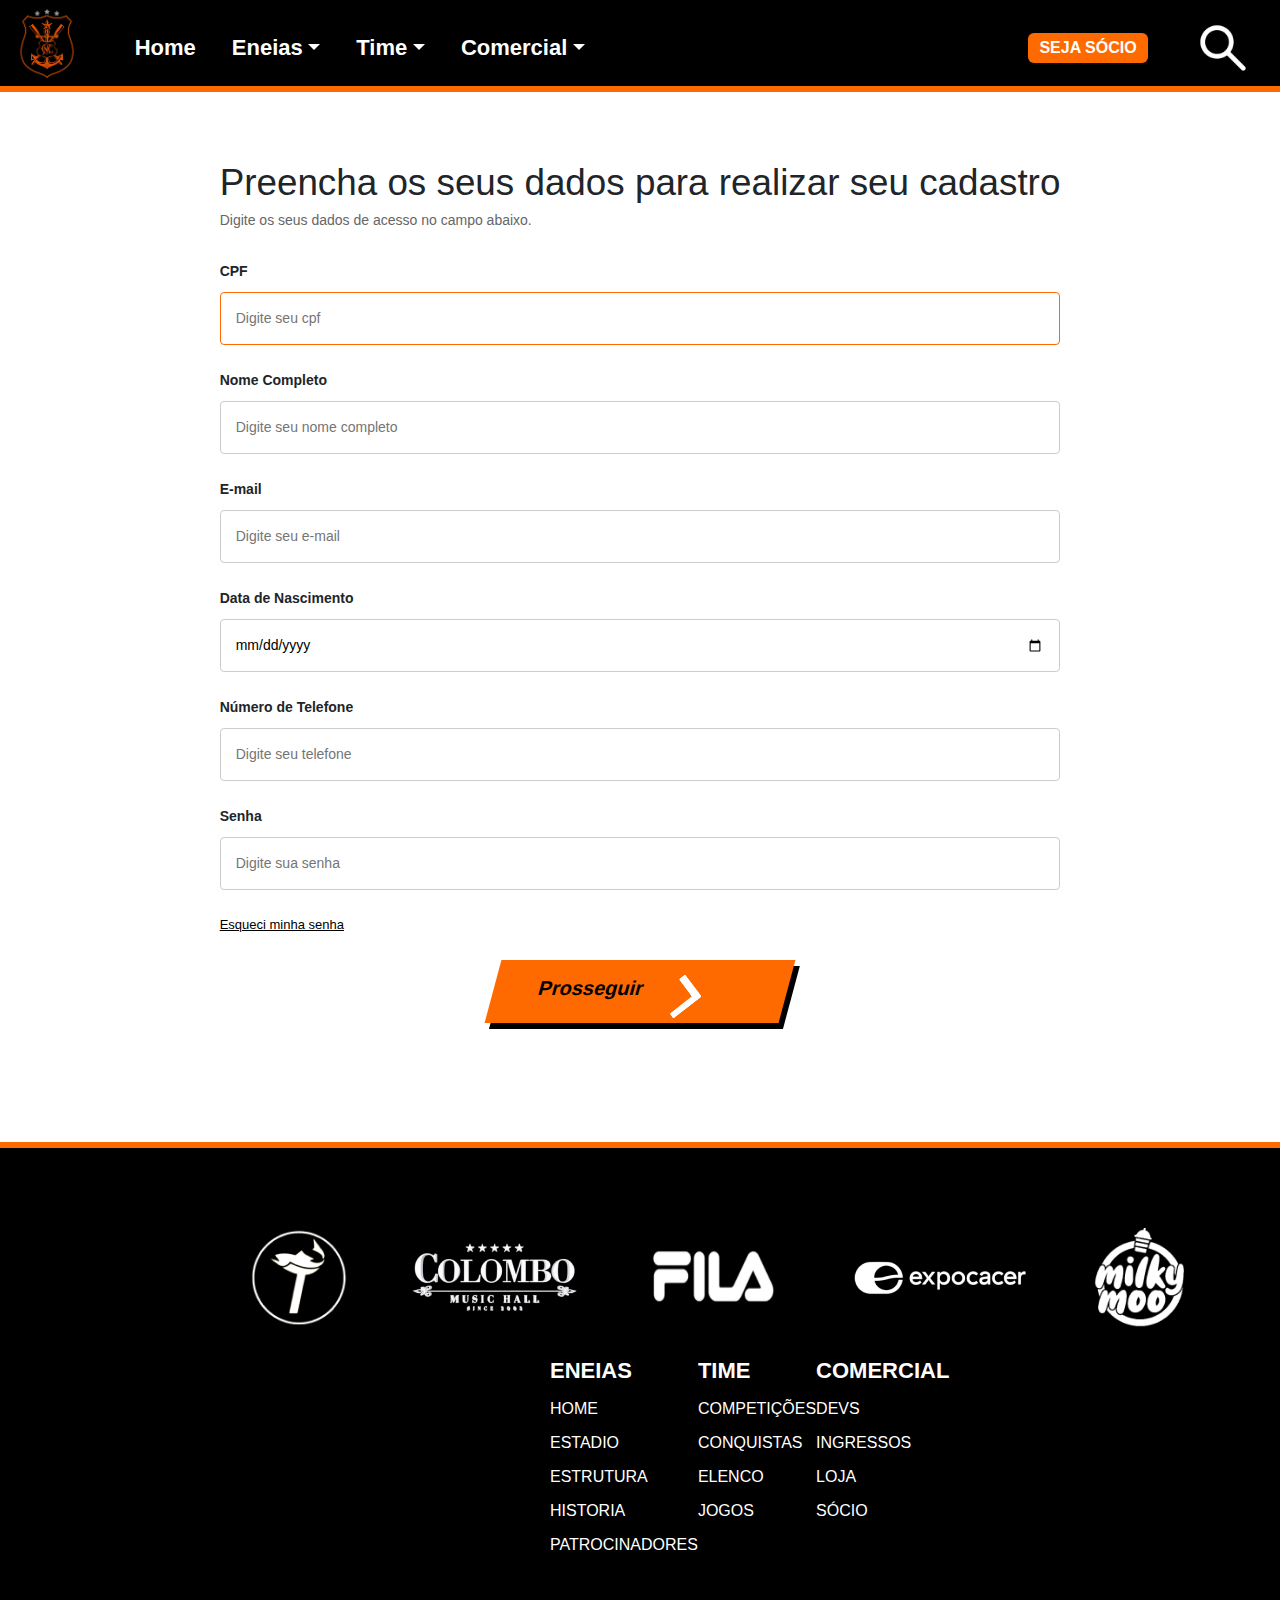
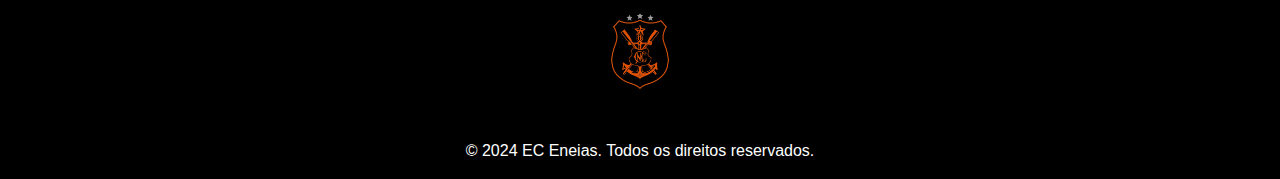
<file: Login.html>
<!DOCTYPE html>
<html lang="en">
<head>
    <meta charset="UTF-8">
    <meta name="viewport" content="width=device-width, initial-scale=1.0">
    <title>Document</title>
    <link rel="stylesheet" href="https://cdn.jsdelivr.net/npm/bootstrap@5.3.3/dist/css/bootstrap.min.css">
    <link rel="stylesheet" href="https://cdn.jsdelivr.net/npm/bootstrap-icons@1.11.3/font/bootstrap-icons.min.css">
    <link rel="stylesheet" href="Geral.css">
    <link rel="stylesheet" href="Animacoes.css">
    <link rel="stylesheet" href="Outros/Login.css">
</head>
<body>
  <nav class="navbar navbar-expand-sm ">
    <div class=" container-fluid ">
      <div class="Logo col-2 col-md-1"><a class="LogoNav" ><img class="ImagemLogo col-12 col-md-8" id="Topo" src="ImagensGerais/LogoEneias.png" alt=""></a></div>
      <button class="navbar-toggler" type="button" data-bs-toggle="collapse" data-bs-target="#navbarNavDropdown" aria-controls="navbarNavDropdown" aria-expanded="false" aria-label="Toggle navigation">
        <span class="navbar-toggler-icon"></span>
      </button>
      <div class="Navbar collapse navbar-collapse" id="navbarNavDropdown">
        <ul class="navbar-nav">
          
          <li class="nav-item">
            <a class="texto nav-link " href="index.html">Home</a>
          </li>

          <li class="nav-item dropdown">
            <a class="texto nav-link dropdown-toggle" href="#" role="button" data-bs-toggle="dropdown" aria-expanded="false">Eneias</a>
            <ul class="dropdown-menu">
              <li><a class="texto2 dropdown-item "  href="Estadio.html">Estadio</a></li>
              <li><a class="texto2 dropdown-item "  href="Estrutura.html">Estrutura</a></li>
              <li><a class="texto2 dropdown-item "  href="Historia.html">Historia</a></li>
              <li><a class="texto2 dropdown-item "  href="Patrocinadores.html">Patrocinadores</a></li>
            </ul>

            <li class="nav-item dropdown">
              <a class="texto nav-link dropdown-toggle " href="#" role="button" data-bs-toggle="dropdown" aria-expanded="false">Time</a>
            <ul class="dropdown-menu">
              <li><a class="texto2 dropdown-item "  href="Competições.html">Competições</a></li>
              <li><a class="texto2 dropdown-item "  href="Conquistas.html">Conquistas</a></li>
              <li><a class="texto2 dropdown-item "  href="Elenco.html">Elenco</a></li>
              <li><a class="texto2 dropdown-item "  href="Jogos.html">Jogos</a></li>
            </ul>

            <li class="nav-item dropdown">
              <a class="texto nav-link dropdown-toggle" href="#" role="button" data-bs-toggle="dropdown" aria-expanded="false">Comercial</a>
            <ul class="dropdown-menu">
              <li><a class="texto2 dropdown-item "  href="Devs.html">Devs</a></li>
              <li><a class="texto2 dropdown-item "  href="Jogos.html">Ingressos</a></li>
              <li><a class="texto2 dropdown-item "  href="Loja.html">Loja</a></li>
              <li><a class="texto2 dropdown-item "  href="Socio.html">Sócio</a></li>
            </ul>
          </li>
        </ul>
          

          <div class="socio">
            <div class="butao">
                <button class="btn"><a class="tt nav-link" href="Socio.html">SEJA SÓCIO</a></button>
            </div>
            <div class="imglupa">
                <img class="lupa" src="ImagensGerais/LupaIcone.png" alt="">
            </div>
          </div>
        
      </div>
    </div>
  </nav>
  <div class="retangulolaranja"></div>
  
      <div class="page">
        <form method="POST" class="formLogin">
            <h1>Preencha os seus dados para realizar seu cadastro</h1>
            <p>Digite os seus dados de acesso no campo abaixo.</p>
            <label for="cpf">CPF</label>
            <input type="cpf" placeholder="Digite seu cpf" autofocus="true" />
            <label for="nome">Nome Completo</label>
            <input type="nome" placeholder="Digite seu nome completo" autofocus="true" />
            <label for="email">E-mail</label>
            <input type="email" placeholder="Digite seu e-mail" autofocus="true" />
            <label for="date">Data de Nascimento</label>
            <input type="date" placeholder="Digite sua data de nascimento" autofocus="true" />
            <label for="telefone">Número de Telefone</label>    
            <input type="tel" placeholder="Digite seu telefone" autofocus="true" />
            <label for="password">Senha</label>
            <input type="password" placeholder="Digite sua senha" />
            <a href="/">Esqueci minha senha</a>
            <div class="wrapper">
              <a class="cta" href="#">
                <span class="bt">Prosseguir</span>
                <span>
                  <svg width="66px" height="43px" viewBox="0 0 66 43" version="1.1" xmlns="http://www.w3.org/2000/svg" xmlns:xlink="http://www.w3.org/1999/xlink">
                    <g id="arrow" stroke="none" stroke-width="1" fill="none" fill-rule="evenodd">
                      <path class="one" d="M40.1543933,3.89485454 L43.9763149,0.139296592 C44.1708311,-0.0518420739 44.4826329,-0.0518571125 44.6771675,0.139262789 L65.6916134,20.7848311 C66.0855801,21.1718824 66.0911863,21.8050225 65.704135,22.1989893 C65.7000188,22.2031791 65.6958657,22.2073326 65.6916762,22.2114492 L44.677098,42.8607841 C44.4825957,43.0519059 44.1708242,43.0519358 43.9762853,42.8608513 L40.1545186,39.1069479 C39.9575152,38.9134427 39.9546793,38.5968729 40.1481845,38.3998695 C40.1502893,38.3977268 40.1524132,38.395603 40.1545562,38.3934985 L56.9937789,21.8567812 C57.1908028,21.6632968 57.193672,21.3467273 57.0001876,21.1497035 C56.9980647,21.1475418 56.9959223,21.1453995 56.9937605,21.1432767 L40.1545208,4.60825197 C39.9574869,4.41477773 39.9546013,4.09820839 40.1480756,3.90117456 C40.1501626,3.89904911 40.1522686,3.89694235 40.1543933,3.89485454 Z" fill="#FFFFFF"></path>
                      <path class="two" d="M20.1543933,3.89485454 L23.9763149,0.139296592 C24.1708311,-0.0518420739 24.4826329,-0.0518571125 24.6771675,0.139262789 L45.6916134,20.7848311 C46.0855801,21.1718824 46.0911863,21.8050225 45.704135,22.1989893 C45.7000188,22.2031791 45.6958657,22.2073326 45.6916762,22.2114492 L24.677098,42.8607841 C24.4825957,43.0519059 24.1708242,43.0519358 23.9762853,42.8608513 L20.1545186,39.1069479 C19.9575152,38.9134427 19.9546793,38.5968729 20.1481845,38.3998695 C20.1502893,38.3977268 20.1524132,38.395603 20.1545562,38.3934985 L36.9937789,21.8567812 C37.1908028,21.6632968 37.193672,21.3467273 37.0001876,21.1497035 C36.9980647,21.1475418 36.9959223,21.1453995 36.9937605,21.1432767 L20.1545208,4.60825197 C19.9574869,4.41477773 19.9546013,4.09820839 20.1480756,3.90117456 C20.1501626,3.89904911 20.1522686,3.89694235 20.1543933,3.89485454 Z" fill="#FFFFFF"></path>
                      <path class="three" d="M0.154393339,3.89485454 L3.97631488,0.139296592 C4.17083111,-0.0518420739 4.48263286,-0.0518571125 4.67716753,0.139262789 L25.6916134,20.7848311 C26.0855801,21.1718824 26.0911863,21.8050225 25.704135,22.1989893 C25.7000188,22.2031791 25.6958657,22.2073326 25.6916762,22.2114492 L4.67709797,42.8607841 C4.48259567,43.0519059 4.17082418,43.0519358 3.97628526,42.8608513 L0.154518591,39.1069479 C-0.0424848215,38.9134427 -0.0453206733,38.5968729 0.148184538,38.3998695 C0.150289256,38.3977268 0.152413239,38.395603 0.154556228,38.3934985 L16.9937789,21.8567812 C17.1908028,21.6632968 17.193672,21.3467273 17.0001876,21.1497035 C16.9980647,21.1475418 16.9959223,21.1453995 16.9937605,21.1432767 L0.15452076,4.60825197 C-0.0425130651,4.41477773 -0.0453986756,4.09820839 0.148075568,3.90117456 C0.150162624,3.89904911 0.152268631,3.89694235 0.154393339,3.89485454 Z" fill="#FFFFFF"></path>
                    </g>
                  </svg>
                </span> 
              </a>
            </div>
        </form>
    </div>


      
    <div class="retangulolaranja2"></div>
    <div class="RodaPe">
      <div class="PatrocinadoresRodaPe">
        <div class="ImgRodaPe">
        <img class="LogosRodaPe" src="ImagensGerais/LogoPeixeNaTelha.png" alt="">
        <img class="LogosRodaPe2" src="ImagensGerais/LogoColombo.png" alt="">
        <img class="LogosRodaPe3" src="ImagensGerais/LogoFila.png" alt="">
        <img class="LogosRodaPe2" src="ImagensGerais/LogoExpocacer.png" alt="">
        <img class="LogosRodaPe" src="ImagensGerais/LogoMilkMoo.png" alt="">
        </div>
      </div>

      <div class="MapaRodaPe">
        <div class="TituloMapaRodaPe">
          <h5>ENEIAS</h5>
          <a href="index.html"><p class="txtrodape">HOME</p></a>
          <a href="Estadio.html"><p class="txtrodape">ESTADIO</p></a>
          <a href="Estrutura.html"><p class="txtrodape">ESTRUTURA</p></a>
          <a href="Historia.html"><p class="txtrodape">HISTORIA</p></a>
          <a href="Patrocinadores.html"><p class="txtrodape">PATROCINADORES</p></a>
        </div>
        <div class="TituloMapaRodaPe">
          <h5>TIME</h5>
          <a href="Competições.html"><p class="txtrodape">COMPETIÇÕES</p></a>
          <a href="Conquistas.html"><p class="txtrodape">CONQUISTAS</p></a>
          <a href="Elenco.html"><p class="txtrodape">ELENCO</p></a>
          <a href="Jogos.html"><p class="txtrodape">JOGOS</p></a>
        </div>
        <div class="TituloMapaRodaPe">
          <h5>COMERCIAL</h5>
          <a href="Devs.html"><p class="txtrodape">DEVS</p></a>
          <a href="Jogos.html"><p class="txtrodape">INGRESSOS</p></a>
          <a href="Loja.html"><p class="txtrodape">LOJA</p></a>
          <a href="Socio.html"><p class="txtrodape">SÓCIO</p></a>
        </div>
      </div>

      <div class="BlocoLogo">
        <div class="LogoEneiasRodaPe">
          <img class="EneiasRodaPe" src="ImagensGerais/LogoEneias.png" alt="">
        </div>  
        <p class="textorodapefinal">© 2024 EC Eneias. Todos os direitos reservados.</p>
      </div>

    </div>

      <script src="https://cdn.jsdelivr.net/npm/bootstrap@5.3.3/dist/js/bootstrap.bundle.min.js"></script>
    
</body>
</html>
</file>
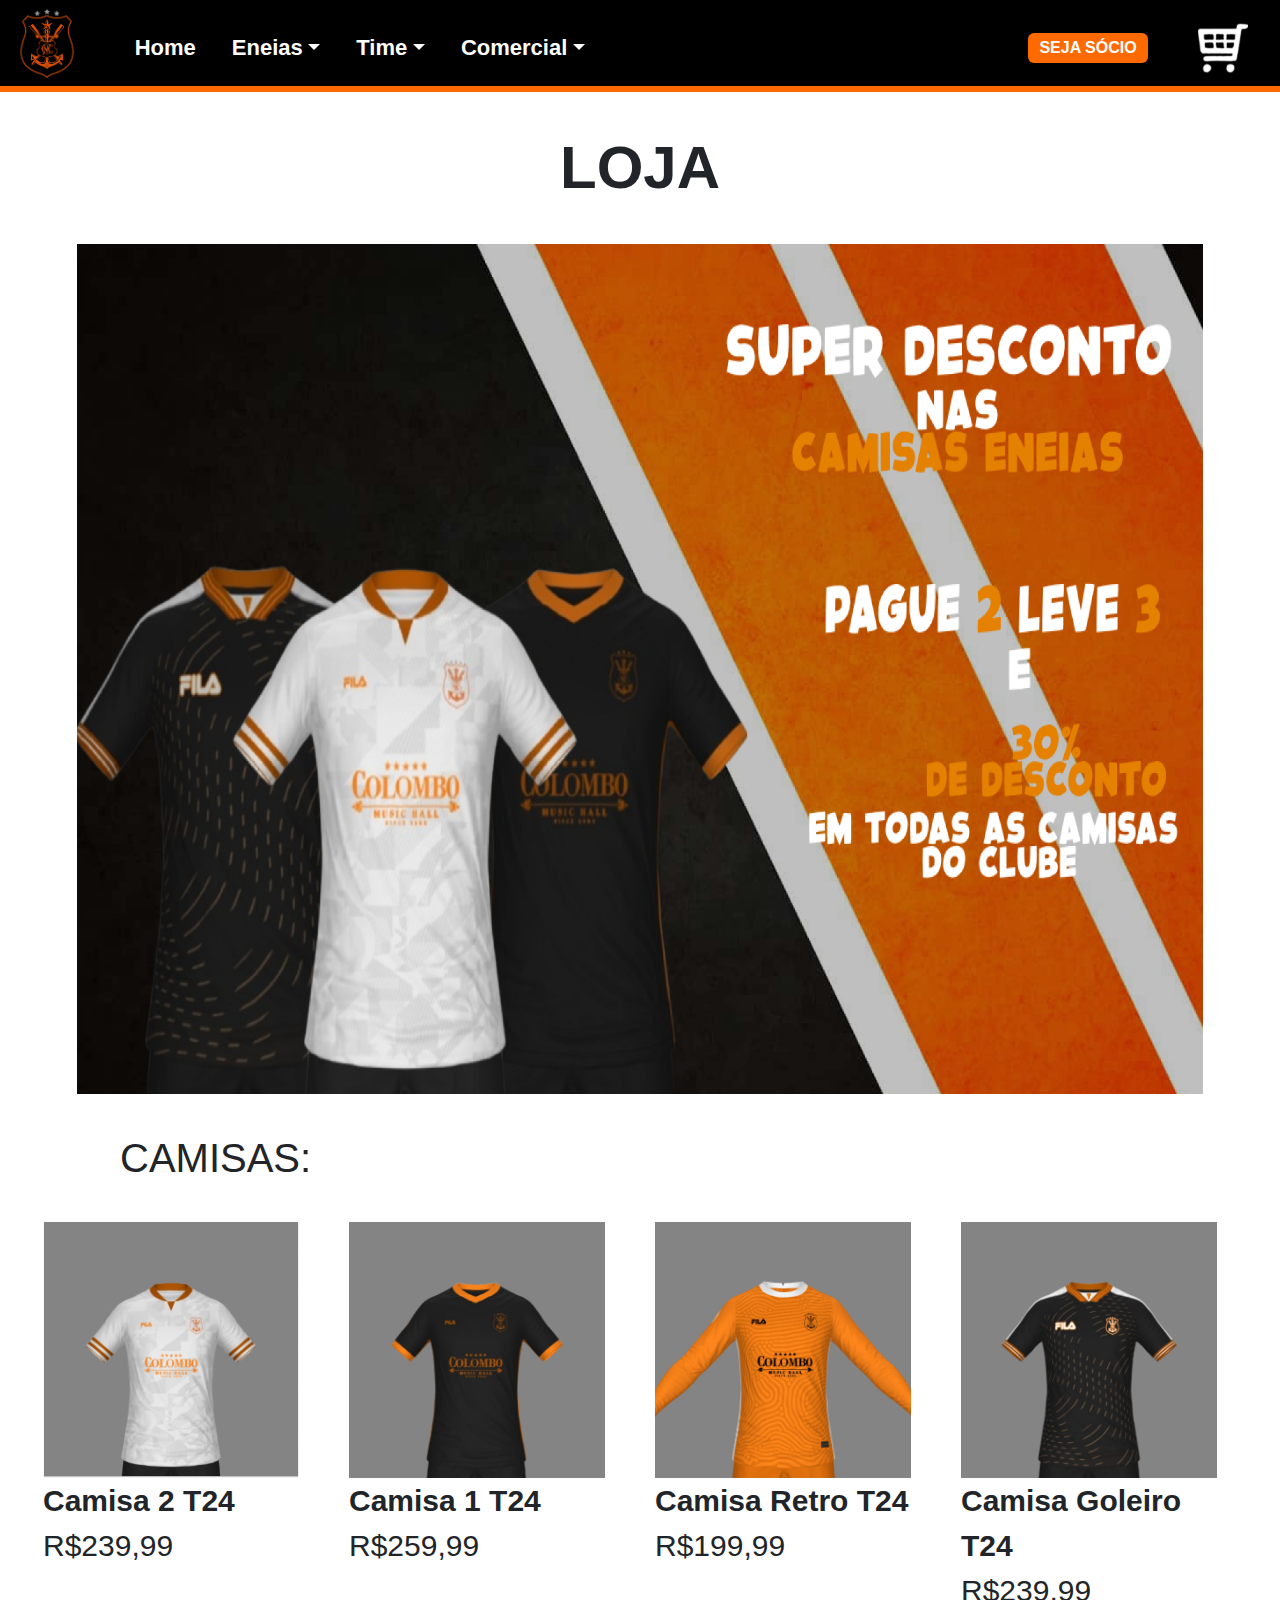
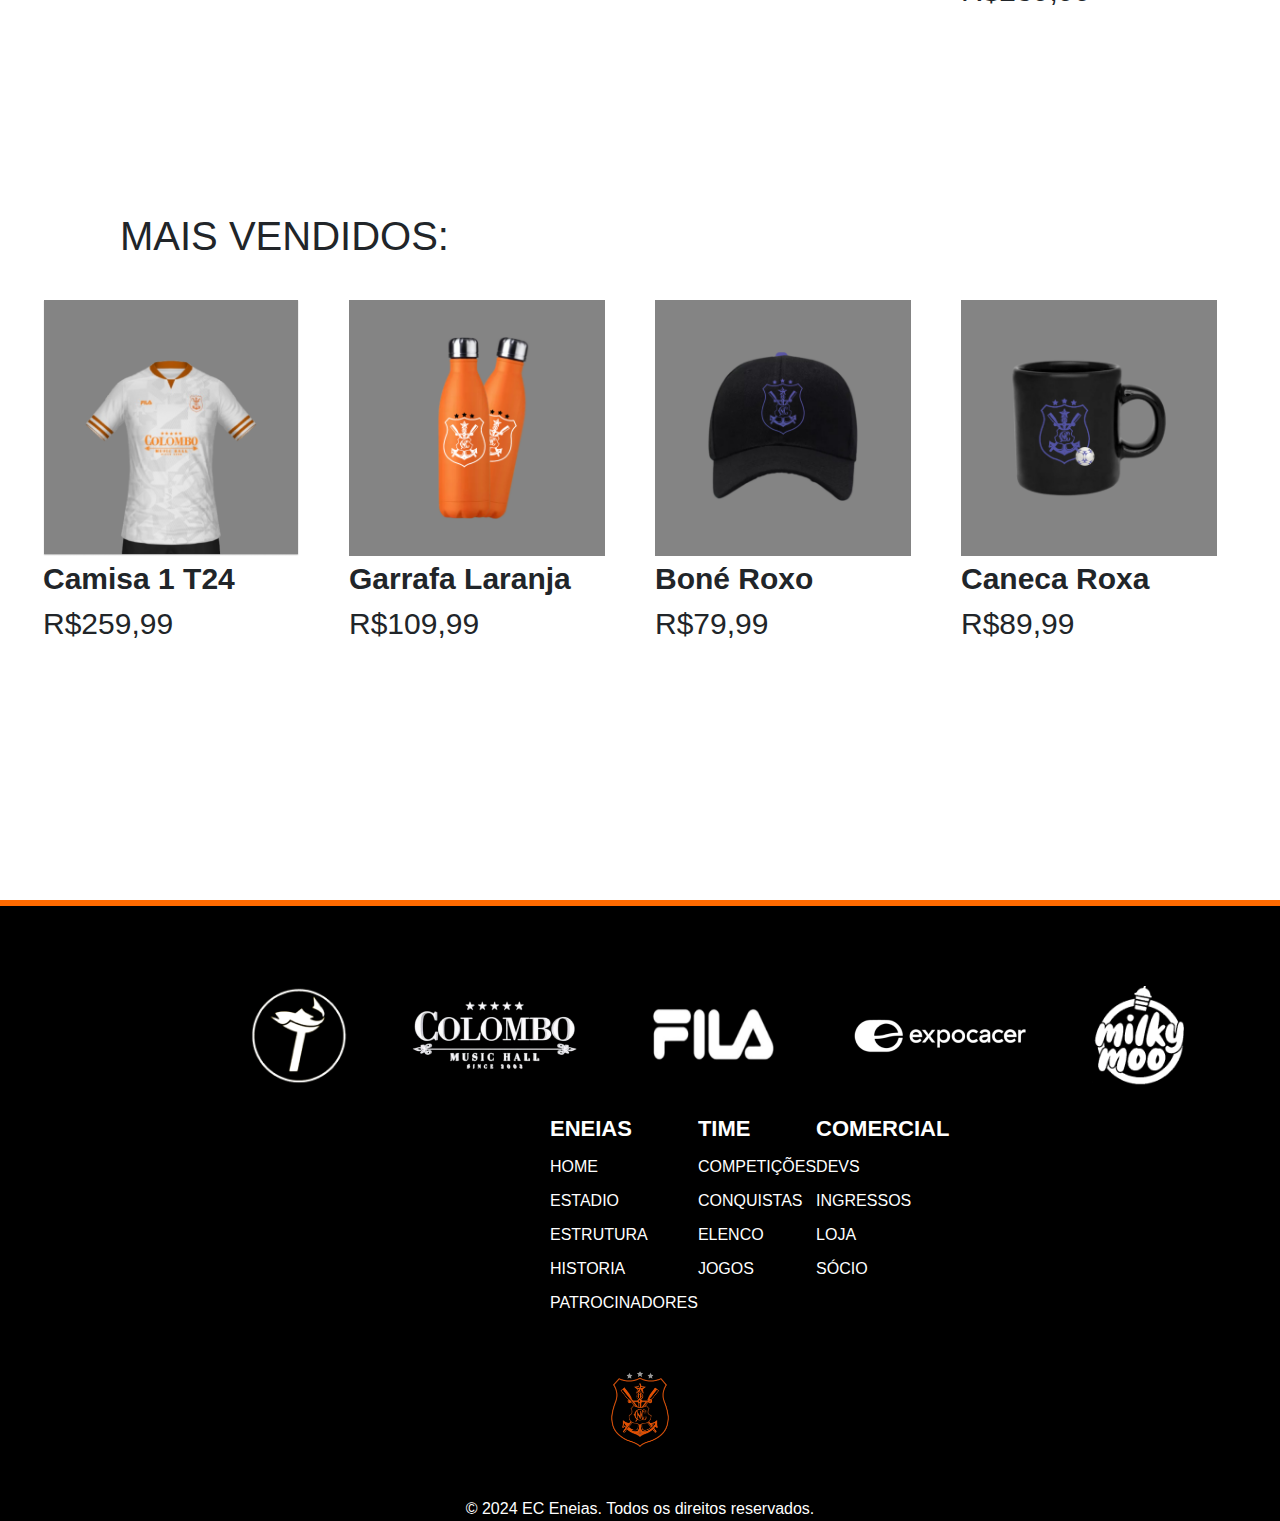
<file: Loja.html>
<!DOCTYPE html>
<html lang="en">
<head>
    <meta charset="UTF-8">
    <meta name="viewport" content="width=device-width, initial-scale=1.0">
    <title>Document</title>
    <link rel="stylesheet" href="https://cdn.jsdelivr.net/npm/bootstrap@5.3.3/dist/css/bootstrap.min.css">
    <link rel="stylesheet" href="https://cdn.jsdelivr.net/npm/bootstrap-icons@1.11.3/font/bootstrap-icons.min.css">
    <link rel="stylesheet" href="Geral.css">
    <link rel="stylesheet" href="Animacoes.css">
    <link rel="stylesheet" href="Comercial/Loja/Loja.css">
</head>
<body>
  <nav class="navbar navbar-expand-sm ">
    <div class=" container-fluid ">
      <div class="Logo col-2 col-md-1"><a class="LogoNav" ><img class="ImagemLogo col-12 col-md-8" id="Topo" src="ImagensGerais/LogoEneias.png" alt=""></a></div>
      <button class="navbar-toggler" type="button" data-bs-toggle="collapse" data-bs-target="#navbarNavDropdown" aria-controls="navbarNavDropdown" aria-expanded="false" aria-label="Toggle navigation">
        <span class="navbar-toggler-icon"></span>
      </button>
      <div class="Navbar collapse navbar-collapse" id="navbarNavDropdown">
        <ul class="navbar-nav">
          
          <li class="nav-item">
            <a class="texto nav-link " href="index.html">Home</a>
          </li>

          <li class="nav-item dropdown">
            <a class="texto nav-link dropdown-toggle" href="#" role="button" data-bs-toggle="dropdown" aria-expanded="false">Eneias</a>
            <ul class="dropdown-menu">
              <li><a class="texto2 dropdown-item "  href="Estadio.html">Estadio</a></li>
              <li><a class="texto2 dropdown-item "  href="Estrutura.html">Estrutura</a></li>
              <li><a class="texto2 dropdown-item "  href="Historia.html">Historia</a></li>
              <li><a class="texto2 dropdown-item "  href="Patrocinadores.html">Patrocinadores</a></li>
            </ul>

            <li class="nav-item dropdown">
              <a class="texto nav-link dropdown-toggle " href="#" role="button" data-bs-toggle="dropdown" aria-expanded="false">Time</a>
            <ul class="dropdown-menu">
              <li><a class="texto2 dropdown-item "  href="Competições.html">Competições</a></li>
              <li><a class="texto2 dropdown-item "  href="Conquistas.html">Conquistas</a></li>
              <li><a class="texto2 dropdown-item "  href="Elenco.html">Elenco</a></li>
              <li><a class="texto2 dropdown-item "  href="Jogos.html">Jogos</a></li>
            </ul>

            <li class="nav-item dropdown">
              <a class="texto nav-link dropdown-toggle" href="#" role="button" data-bs-toggle="dropdown" aria-expanded="false">Comercial</a>
            <ul class="dropdown-menu">
              <li><a class="texto2 dropdown-item "  href="Devs.html">Devs</a></li>
              <li><a class="texto2 dropdown-item "  href="Jogos.html">Ingressos</a></li>
              <li><a class="texto2 dropdown-item "  href="Loja.html">Loja</a></li>
              <li><a class="texto2 dropdown-item "  href="Socio.html">Sócio</a></li>
            </ul>
          </li>
        </ul>
          

          <div class="socio">
            <div class="butao">
                <button class="btn"><a class="tt nav-link" href="Socio.html">SEJA SÓCIO</a></button>
            </div>
            <div class="imglupa">
                <a href="Carrinho.html"><img class="lupa" src="ImagensGerais/Carrinho.png" alt=""></a>
            </div>
          </div>
        
      </div>
    </div>
  </nav>
  <div class="retangulolaranja"></div>

  <h1 class="central"> LOJA</h1>

  <div class="ImgLoja container-fluid"> 
    <img class="ImagemLoja" src="Comercial/Loja/ImagensLoja/ImagemLoja.png" alt="">
  </div>

  <h2>CAMISAS:</h2>
  
  <div class="BlocoCamisas container-fluid col-md-12">
    <div class="cardsvenda "> <a href="Compra.html"><img  class="camisas" src="Comercial/Loja/ImagensLoja/LojaCamisa1.png" alt=""></a> <p class="pr">Camisa 2 T24</p> <p class="ec">R$239,99</p></div>
    <div class="cardsvenda "> <a href="Compra.html"><img class="camisas" src="Comercial/Loja/ImagensLoja/LojaCamisa2.png" alt=""></a> <p class="pr">Camisa 1 T24</p> <p class="ec">R$259,99</p></div>
    <div class="cardsvenda "> <a href="Compra.html"><img class="camisas" src="Comercial/Loja/ImagensLoja/LojaCamisa3.png" alt=""></a> <p class="pr">Camisa Retro T24</p> <p class="ec">R$199,99</p></div>
    <div class="cardsvenda2 "> <a href="Compra.html"><img class="camisas" src="Comercial/Loja/ImagensLoja/LojaCamisa4.png" alt=""></a> <p class="pr" id="gol">Camisa Goleiro T24</p> <p class="ec">R$239,99</p></div>
  </div>

  <h2>MAIS VENDIDOS:</h2>

  <div class="BlocoCamisas container-fluid col-md-12">
    <div class="cardsvenda "> <a href="Compra.html"> <img class="camisas" src="Comercial/Loja/ImagensLoja/LojaCamisa1.png" alt=""></a> <p class="pr">Camisa 1 T24</p> <p class="ec">R$259,99</p></div>
    <div class="cardsvenda "> <a href="Compra.html"><img class="camisas" src="Comercial/Loja/ImagensLoja/LojaGarrafa.png" alt=""></a> <p class="pr">Garrafa Laranja</p> <p class="ec">R$109,99</p></div>
    <div class="cardsvenda "> <a href="Compra.html"><img class="camisas" src="Comercial/Loja/ImagensLoja/LojaBone.png" alt=""></a> <p class="pr">Boné Roxo</p> <p class="ec">R$79,99</p></div>
    <div class="cardsvenda2 "> <a href="Compra.html"><img class="camisas" src="Comercial/Loja/ImagensLoja/LojasCaneca.png" alt=""></a> <p class="pr">Caneca Roxa</p> <p class="ec">R$89,99</p></div>
  </div>

    <div class="retangulolaranja2"></div>
    <div class="RodaPe">
      <div class="PatrocinadoresRodaPe">
        <div class="ImgRodaPe">
        <img class="LogosRodaPe" src="ImagensGerais/LogoPeixeNaTelha.png" alt="">
        <img class="LogosRodaPe2" src="ImagensGerais/LogoColombo.png" alt="">
        <img class="LogosRodaPe3" src="ImagensGerais/LogoFila.png" alt="">
        <img class="LogosRodaPe2" src="ImagensGerais/LogoExpocacer.png" alt="">
        <img class="LogosRodaPe" src="ImagensGerais/LogoMilkMoo.png" alt="">
        </div>
      </div>

      <div class="MapaRodaPe">
        <div class="TituloMapaRodaPe">
          <h5>ENEIAS</h5>
          <a href="index.html"><p class="txtrodape">HOME</p></a>
          <a href="Estadio.html"><p class="txtrodape">ESTADIO</p></a>
          <a href="Estrutura.html"><p class="txtrodape">ESTRUTURA</p></a>
          <a href="Historia.html"><p class="txtrodape">HISTORIA</p></a>
          <a href="Patrocinadores.html"><p class="txtrodape">PATROCINADORES</p></a>
        </div>
        <div class="TituloMapaRodaPe">
          <h5>TIME</h5>
          <a href="Competições.html"><p class="txtrodape">COMPETIÇÕES</p></a>
          <a href="Conquistas.html"><p class="txtrodape">CONQUISTAS</p></a>
          <a href="Elenco.html"><p class="txtrodape">ELENCO</p></a>
          <a href="Jogos.html"><p class="txtrodape">JOGOS</p></a>
        </div>
        <div class="TituloMapaRodaPe">
          <h5>COMERCIAL</h5>
          <a href="Devs.html"><p class="txtrodape">DEVS</p></a>
          <a href="Jogos.html"><p class="txtrodape">INGRESSOS</p></a>
          <a href="Loja.html"><p class="txtrodape">LOJA</p></a>
          <a href="Socio.html"><p class="txtrodape">SÓCIO</p></a>
        </div>
      </div>

      <div class="BlocoLogo">
        <div class="LogoEneiasRodaPe">
          <img class="EneiasRodaPe" src="ImagensGerais/LogoEneias.png" alt="">
        </div>  
        <p class="textorodapefinal">© 2024 EC Eneias. Todos os direitos reservados.</p>
      </div>

    </div>

            <script src="https://cdn.jsdelivr.net/npm/bootstrap@5.3.3/dist/js/bootstrap.bundle.min.js"></script>
</body>
</html>
</file>
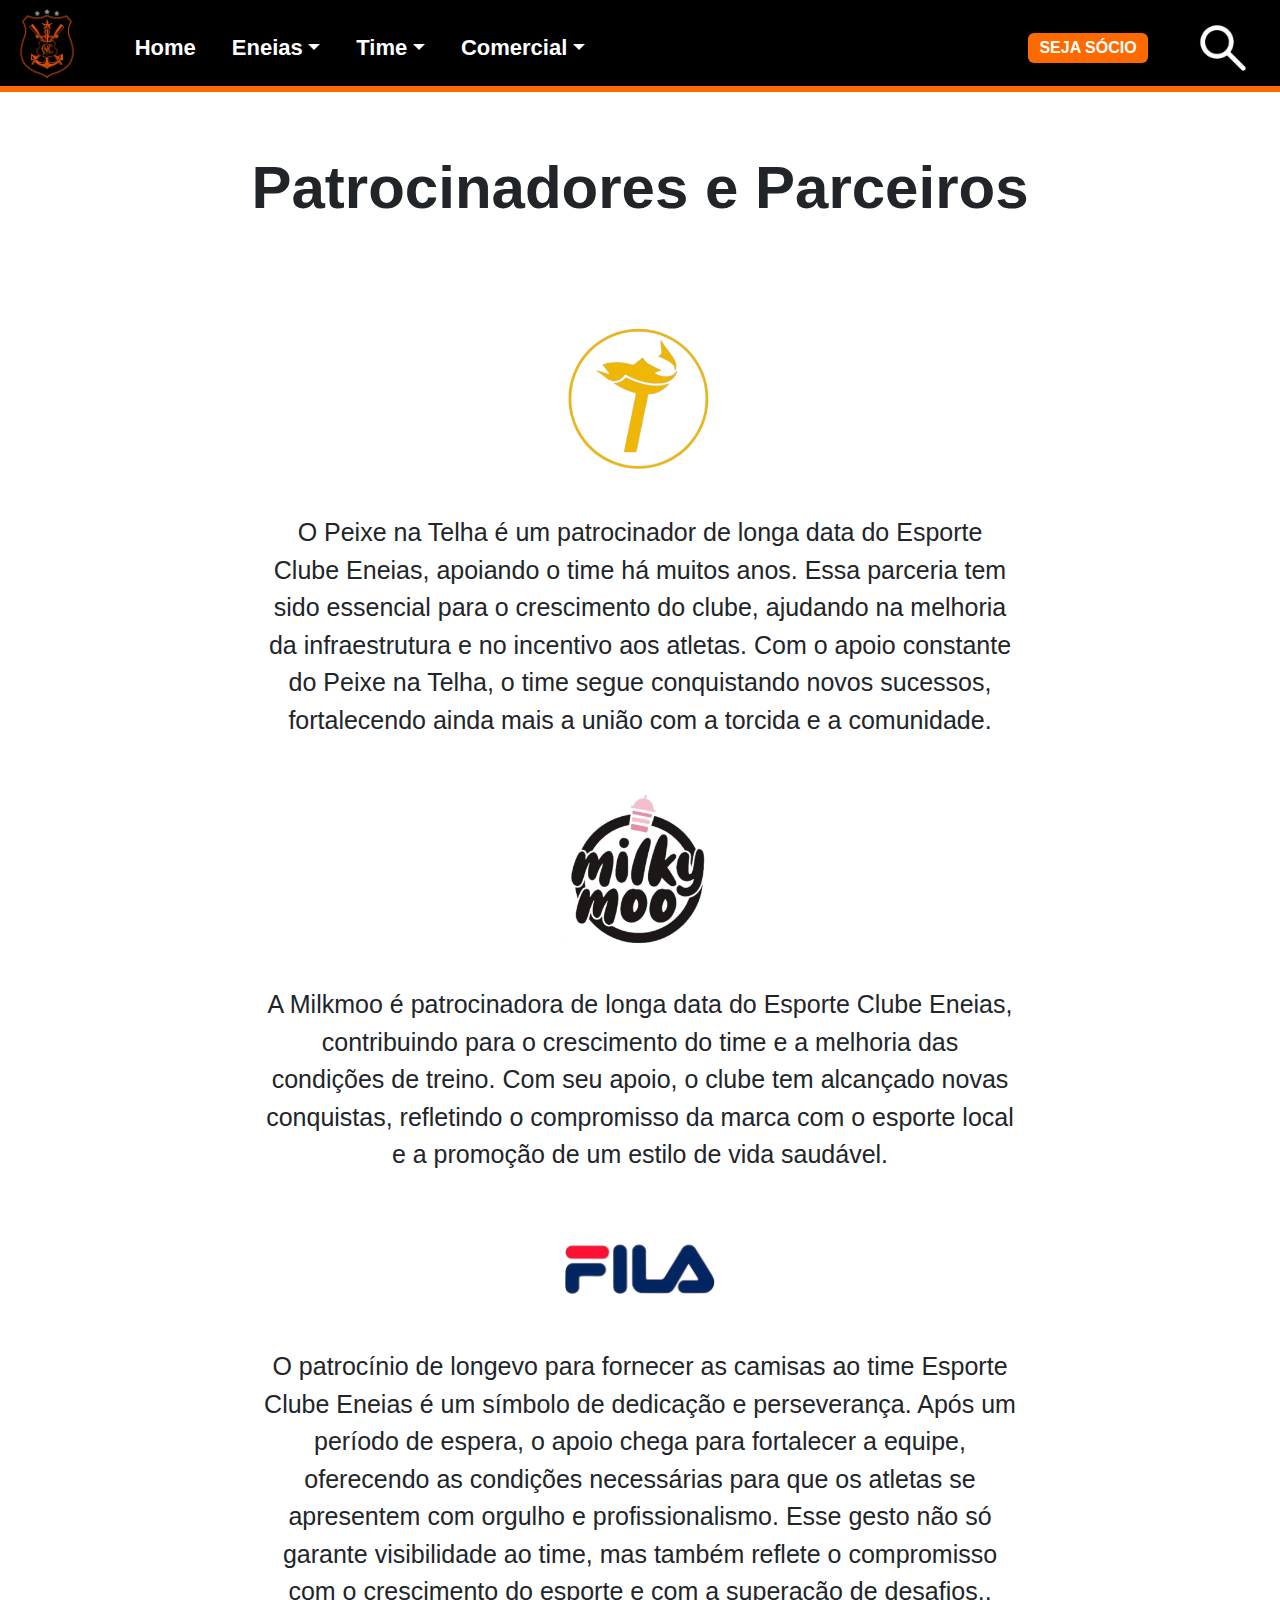
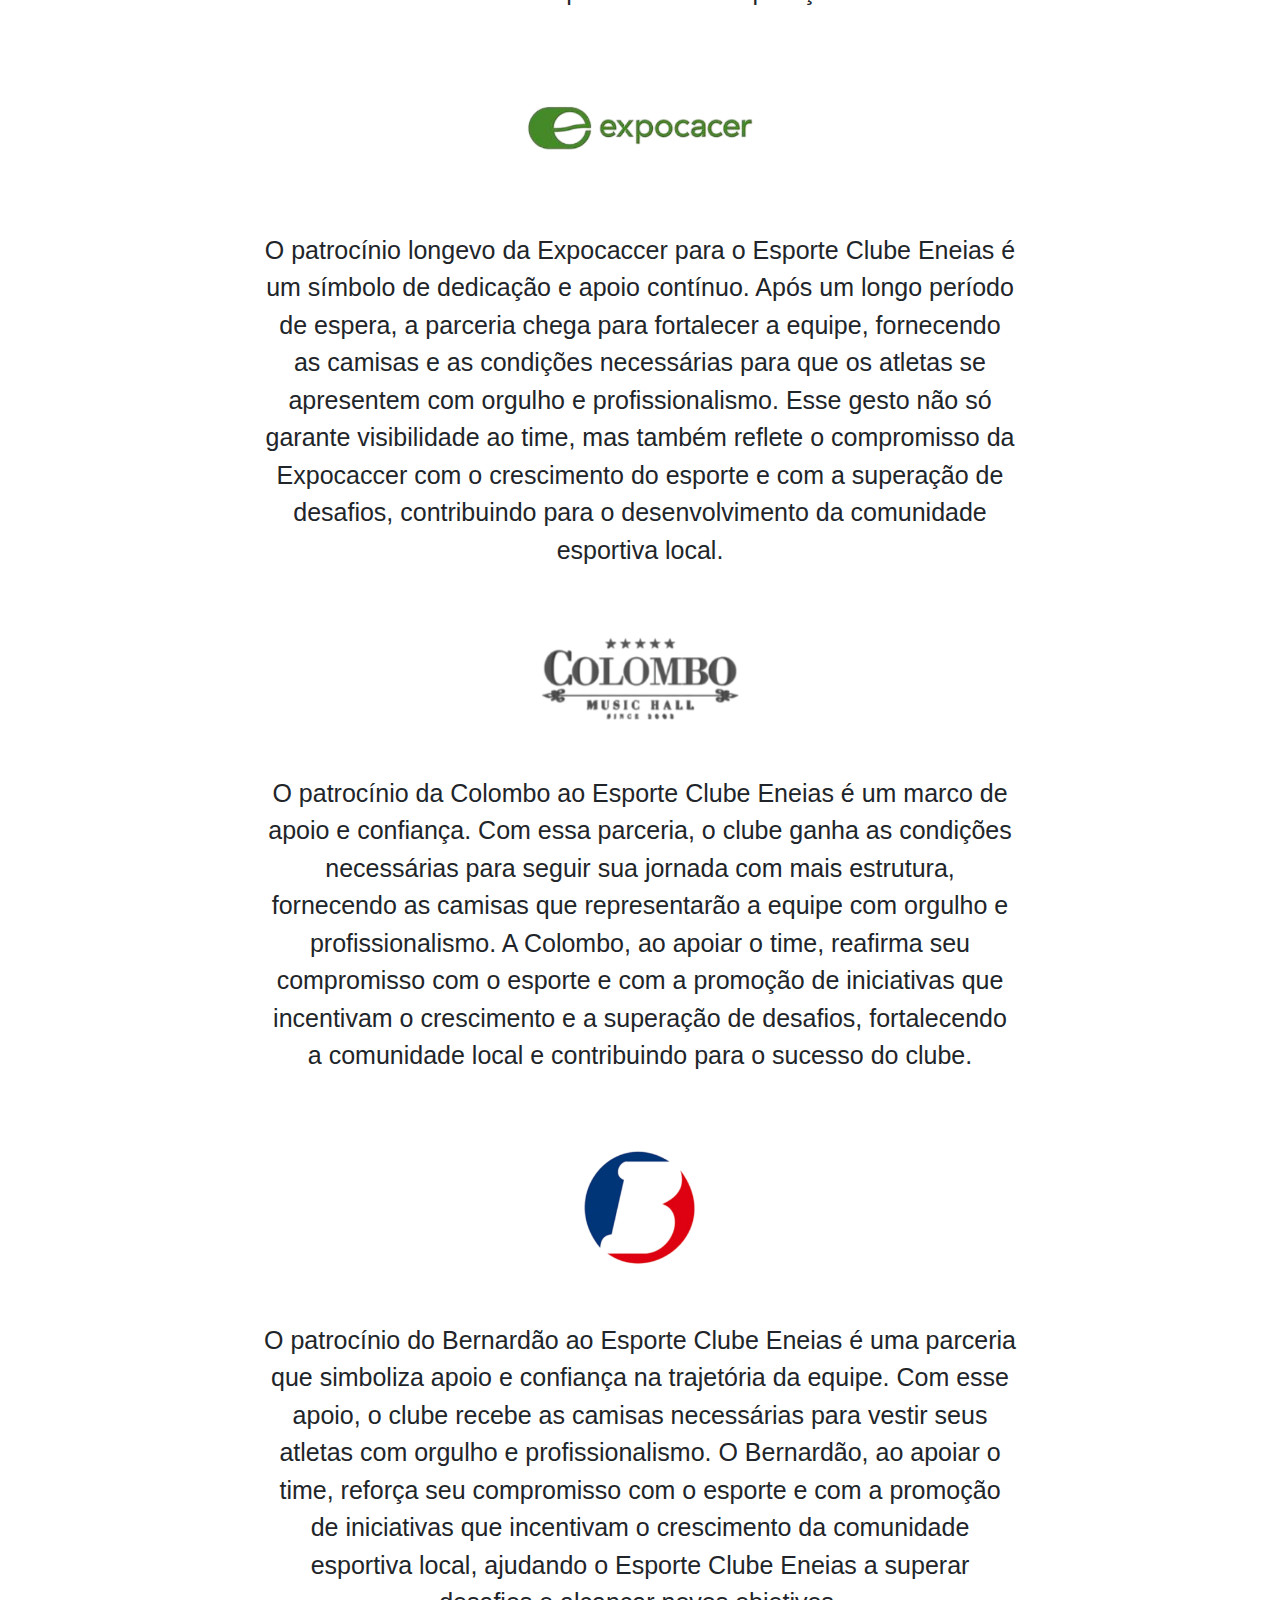
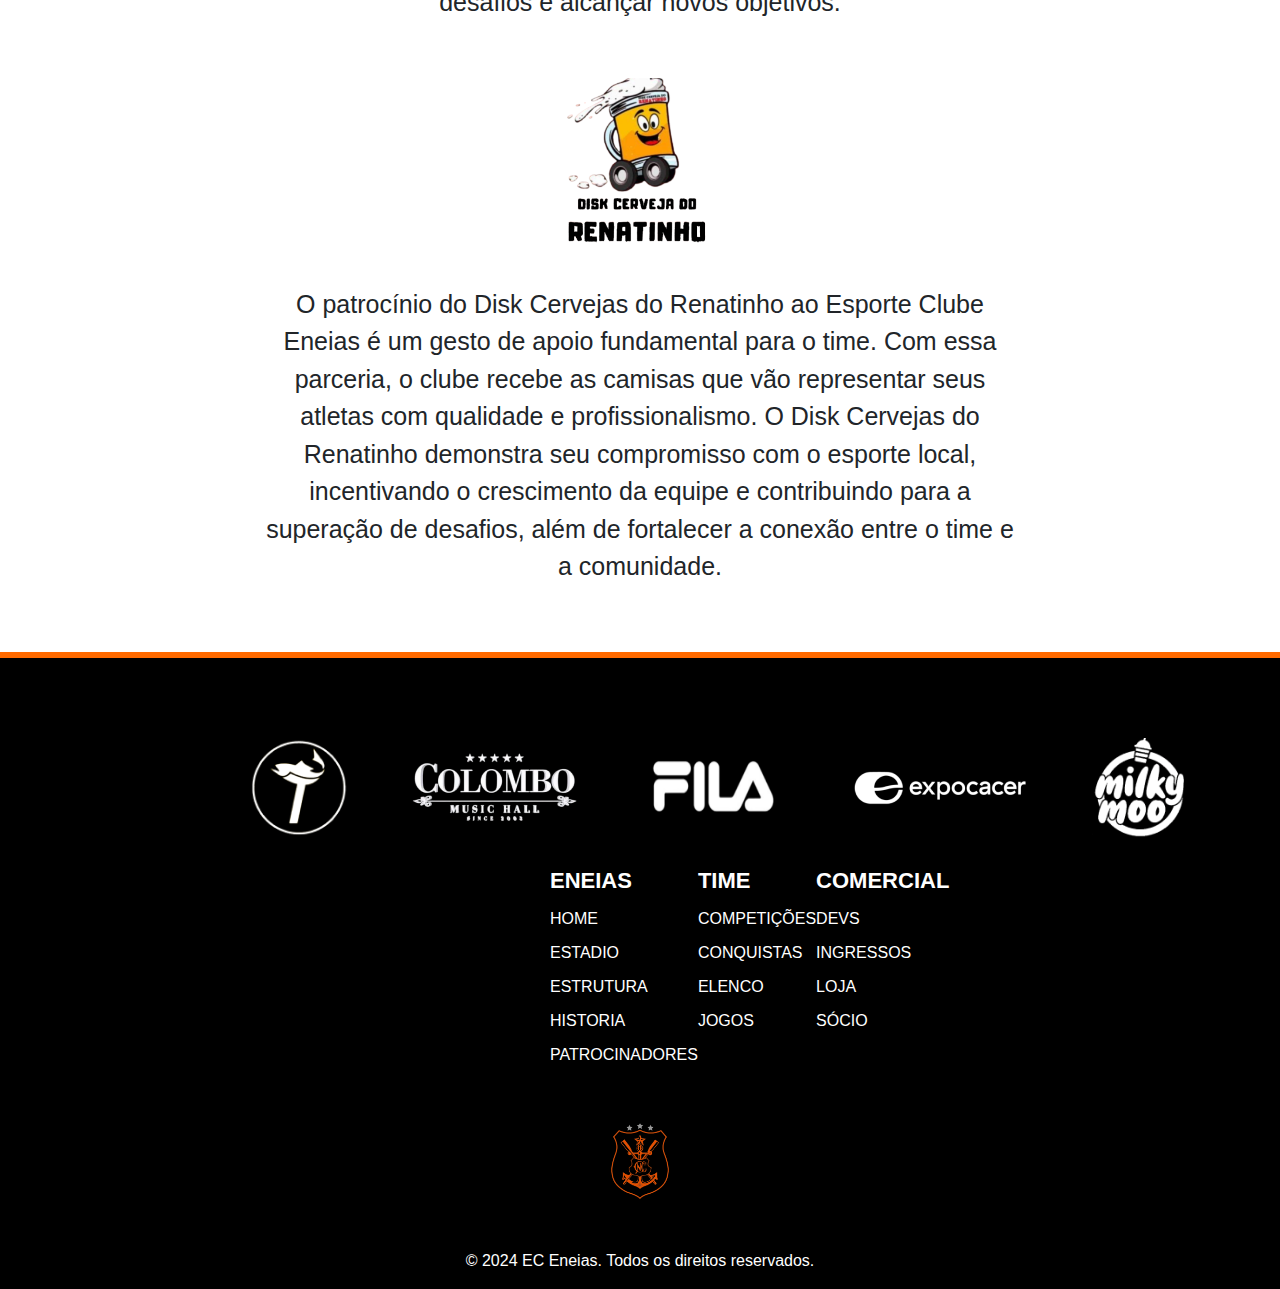
<file: Patrocinadores.html>
<!DOCTYPE html>
<html lang="en">
<head>
    <meta charset="UTF-8">
    <meta name="viewport" content="width=device-width, initial-scale=1.0">
    <title>Document</title>
    <link rel="stylesheet" href="https://cdn.jsdelivr.net/npm/bootstrap@5.3.3/dist/css/bootstrap.min.css">
    <link rel="stylesheet" href="https://cdn.jsdelivr.net/npm/bootstrap-icons@1.11.3/font/bootstrap-icons.min.css">
    <link rel="stylesheet" href="Geral.css">
    <link rel="stylesheet" href="Animacoes.css">
    <link rel="stylesheet" href="Eneias/Patrocinadores/Patrocinadores.css">

</head>
<body>
  <nav class="navbar navbar-expand-sm ">
    <div class=" container-fluid ">
      <div class="Logo col-2 col-md-1"><a class="LogoNav" ><img class="ImagemLogo col-12 col-md-8" id="Topo" src="ImagensGerais/LogoEneias.png" alt=""></a></div>
      <button class="navbar-toggler" type="button" data-bs-toggle="collapse" data-bs-target="#navbarNavDropdown" aria-controls="navbarNavDropdown" aria-expanded="false" aria-label="Toggle navigation">
        <span class="navbar-toggler-icon"></span>
      </button>
      <div class="Navbar collapse navbar-collapse" id="navbarNavDropdown">
        <ul class="navbar-nav">
          
          <li class="nav-item">
            <a class="texto nav-link " href="index.html">Home</a>
          </li>

          <li class="nav-item dropdown">
            <a class="texto nav-link dropdown-toggle" href="#" role="button" data-bs-toggle="dropdown" aria-expanded="false">Eneias</a>
            <ul class="dropdown-menu">
              <li><a class="texto2 dropdown-item "  href="Estadio.html">Estadio</a></li>
              <li><a class="texto2 dropdown-item "  href="Estrutura.html">Estrutura</a></li>
              <li><a class="texto2 dropdown-item "  href="Historia.html">Historia</a></li>
              <li><a class="texto2 dropdown-item "  href="Patrocinadores.html">Patrocinadores</a></li>
            </ul>

            <li class="nav-item dropdown">
              <a class="texto nav-link dropdown-toggle " href="#" role="button" data-bs-toggle="dropdown" aria-expanded="false">Time</a>
            <ul class="dropdown-menu">
              <li><a class="texto2 dropdown-item "  href="Competições.html">Competições</a></li>
              <li><a class="texto2 dropdown-item "  href="Conquistas.html">Conquistas</a></li>
              <li><a class="texto2 dropdown-item "  href="Elenco.html">Elenco</a></li>
              <li><a class="texto2 dropdown-item "  href="Jogos.html">Jogos</a></li>
            </ul>

            <li class="nav-item dropdown">
              <a class="texto nav-link dropdown-toggle" href="#" role="button" data-bs-toggle="dropdown" aria-expanded="false">Comercial</a>
            <ul class="dropdown-menu">
              <li><a class="texto2 dropdown-item "  href="Devs.html">Devs</a></li>
              <li><a class="texto2 dropdown-item "  href="Jogos.html">Ingressos</a></li>
              <li><a class="texto2 dropdown-item "  href="Loja.html">Loja</a></li>
              <li><a class="texto2 dropdown-item "  href="Socio.html">Sócio</a></li>
            </ul>
          </li>
        </ul>
          

          <div class="socio">
            <div class="butao">
                <button class="btn"><a class="tt nav-link" href="Socio.html">SEJA SÓCIO</a></button>
            </div>
            <div class="imglupa">
                <img class="lupa" src="ImagensGerais/LupaIcone.png" alt="">
            </div>
          </div>
        
      </div>
    </div>
  </nav>
  <div class="retangulolaranja"></div>

      <h1 class="central" id="TT">Patrocinadores e Parceiros</h1>

      <div class="central container-fluid">
        <div class="redirecionador">
        <img class="Logos" src="Eneias/Patrocinadores/ImagensPatrocinadores/LogoPeixeNaTelha.png" alt="">
        <p class="TPast">O Peixe na Telha é um patrocinador de longa data do Esporte Clube Eneias, apoiando o time há muitos anos. Essa parceria tem sido essencial para o crescimento do clube, ajudando na melhoria da infraestrutura e no incentivo aos atletas. Com o apoio constante do Peixe na Telha, o time segue conquistando novos sucessos, fortalecendo ainda mais a união com a torcida e a comunidade.</p>
        </div>
      </div>
      <div class="central container-fluid">
        <div class="redirecionador">
        <img class="Logos" src="Eneias/Patrocinadores/ImagensPatrocinadores/LogoMilkMoo.png" alt="">
        <p class="TPast">A Milkmoo é patrocinadora de longa data do Esporte Clube Eneias, contribuindo para o crescimento do time e a melhoria das condições de treino. Com seu apoio, o clube tem alcançado novas conquistas, refletindo o compromisso da marca com o esporte local e a promoção de um estilo de vida saudável.</p>
        </div>
      </div>
      <div class="central container-fluid">
        <div class="redirecionador">
        <img class="Logos" src="Eneias/Patrocinadores/ImagensPatrocinadores/LogoFila.png" alt="">
        <p class="TPast">O patrocínio de longevo para fornecer as camisas ao time Esporte Clube Eneias é um símbolo de dedicação e perseverança. Após um período de espera, o apoio chega para fortalecer a equipe, oferecendo as condições necessárias para que os atletas se apresentem com orgulho e profissionalismo. Esse gesto não só garante visibilidade ao time, mas também reflete o compromisso com o crescimento do esporte e com a superação de desafios..</p>
        </div>
      </div>
      <div class="central container-fluid">
        <div class="redirecionador">
        <img class="Logos" id="expo" src="Eneias/Patrocinadores/ImagensPatrocinadores/LogoExpocacer.png" alt="">
        <p class="TPast">O patrocínio longevo da Expocaccer para o Esporte Clube Eneias é um símbolo de dedicação e apoio contínuo. Após um longo período de espera, a parceria chega para fortalecer a equipe, fornecendo as camisas e as condições necessárias para que os atletas se apresentem com orgulho e profissionalismo. Esse gesto não só garante visibilidade ao time, mas também reflete o compromisso da Expocaccer com o crescimento do esporte e com a superação de desafios, contribuindo para o desenvolvimento da comunidade esportiva local.</p>
        </div>
      </div>
      <div class="central container-fluid">
        <div class="redirecionador">
        <img class="Logos" id="colo" src="Eneias/Patrocinadores/ImagensPatrocinadores/LogoColombo.png" alt="">
        <p class="TPast">O patrocínio da Colombo ao Esporte Clube Eneias é um marco de apoio e confiança. Com essa parceria, o clube ganha as condições necessárias para seguir sua jornada com mais estrutura, fornecendo as camisas que representarão a equipe com orgulho e profissionalismo. A Colombo, ao apoiar o time, reafirma seu compromisso com o esporte e com a promoção de iniciativas que incentivam o crescimento e a superação de desafios, fortalecendo a comunidade local e contribuindo para o sucesso do clube.</p>
        </div>
      </div>
      <div class="central container-fluid">
        <div class="redirecionador">
        <img class="Logos" src="Eneias/Patrocinadores/ImagensPatrocinadores/LogoBernadao.png" alt="">
        <p class="TPast">O patrocínio do Bernardão ao Esporte Clube Eneias é uma parceria que simboliza apoio e confiança na trajetória da equipe. Com esse apoio, o clube recebe as camisas necessárias para vestir seus atletas com orgulho e profissionalismo. O Bernardão, ao apoiar o time, reforça seu compromisso com o esporte e com a promoção de iniciativas que incentivam o crescimento da comunidade esportiva local, ajudando o Esporte Clube Eneias a superar desafios e alcançar novos objetivos.</p>
        </div>
      </div>
      <div class="central container-fluid">
        <div class="redirecionador">
        <img class="Logos" src="Eneias/Patrocinadores/ImagensPatrocinadores/LogoRenatinho.png" alt="">
        <p class="TPast">O patrocínio do Disk Cervejas do Renatinho ao Esporte Clube Eneias é um gesto de apoio fundamental para o time. Com essa parceria, o clube recebe as camisas que vão representar seus atletas com qualidade e profissionalismo. O Disk Cervejas do Renatinho demonstra seu compromisso com o esporte local, incentivando o crescimento da equipe e contribuindo para a superação de desafios, além de fortalecer a conexão entre o time e a comunidade.</p>
        </div>
      </div>


      <div class="retangulolaranja2"></div>
      <div class="RodaPe">
        <div class="PatrocinadoresRodaPe">
          <div class="ImgRodaPe">
          <img class="LogosRodaPe" src="ImagensGerais/LogoPeixeNaTelha.png" alt="">
          <img class="LogosRodaPe2" src="ImagensGerais/LogoColombo.png" alt="">
          <img class="LogosRodaPe3" src="ImagensGerais/LogoFila.png" alt="">
          <img class="LogosRodaPe2" src="ImagensGerais/LogoExpocacer.png" alt="">
          <img class="LogosRodaPe" src="ImagensGerais/LogoMilkMoo.png" alt="">
          </div>
        </div>

        <div class="MapaRodaPe">
          <div class="TituloMapaRodaPe">
            <h5>ENEIAS</h5>
            <a href="index.html"><p class="txtrodape">HOME</p></a>
            <a href="Estadio.html"><p class="txtrodape">ESTADIO</p></a>
            <a href="Estrutura.html"><p class="txtrodape">ESTRUTURA</p></a>
            <a href="Historia.html"><p class="txtrodape">HISTORIA</p></a>
            <a href="Patrocinadores.html"><p class="txtrodape">PATROCINADORES</p></a>
          </div>
          <div class="TituloMapaRodaPe">
            <h5>TIME</h5>
            <a href="Competições.html"><p class="txtrodape">COMPETIÇÕES</p></a>
            <a href="Conquistas.html"><p class="txtrodape">CONQUISTAS</p></a>
            <a href="Elenco.html"><p class="txtrodape">ELENCO</p></a>
            <a href="Jogos.html"><p class="txtrodape">JOGOS</p></a>
          </div>
          <div class="TituloMapaRodaPe">
            <h5>COMERCIAL</h5>
            <a href="Devs.html"><p class="txtrodape">DEVS</p></a>
            <a href="Jogos.html"><p class="txtrodape">INGRESSOS</p></a>
            <a href="Loja.html"><p class="txtrodape">LOJA</p></a>
            <a href="Socio.html"><p class="txtrodape">SÓCIO</p></a>
          </div>
        </div>

        <div class="BlocoLogo">
          <div class="LogoEneiasRodaPe">
            <img class="EneiasRodaPe" src="ImagensGerais/LogoEneias.png" alt="">
          </div>  
          <p class="textorodapefinal">© 2024 EC Eneias. Todos os direitos reservados.</p>
        </div>

      </div>

      <script src="https://cdn.jsdelivr.net/npm/bootstrap@5.3.3/dist/js/bootstrap.bundle.min.js"></script>
</body>
</html>
</file>
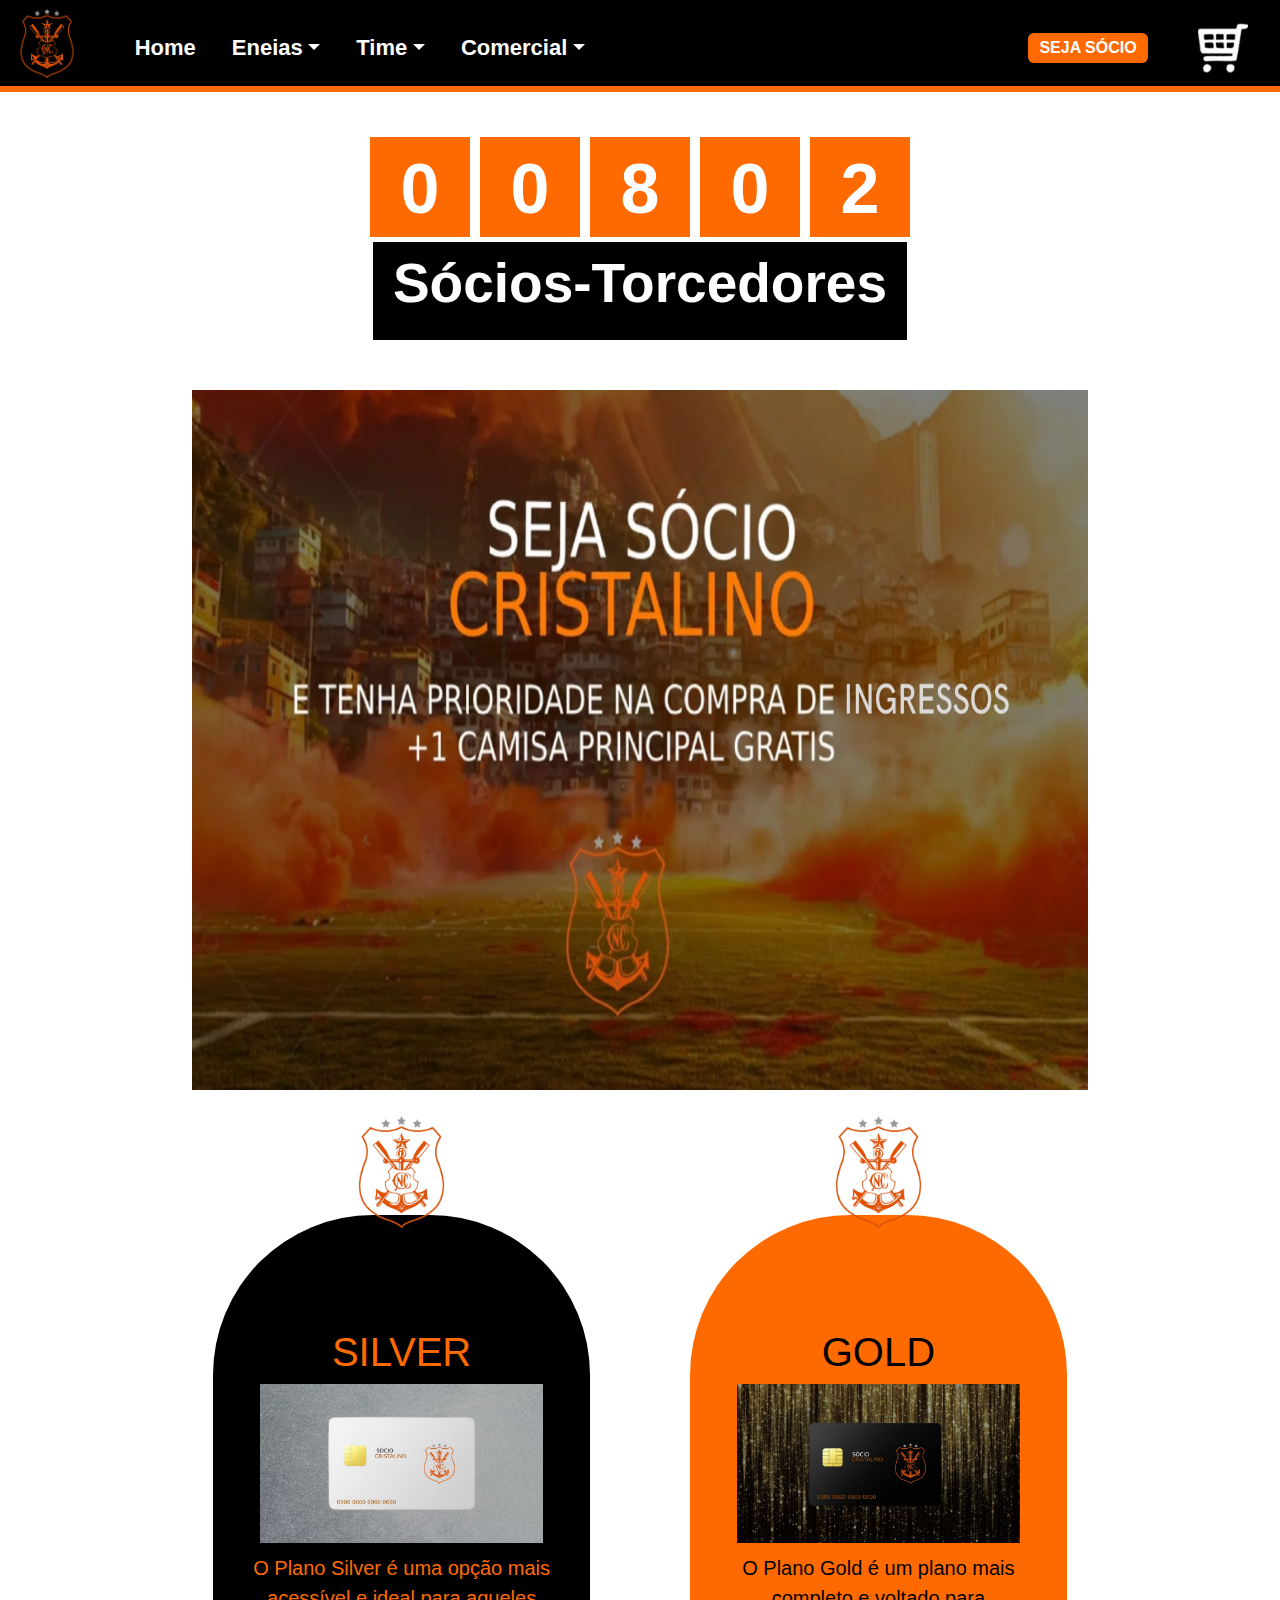
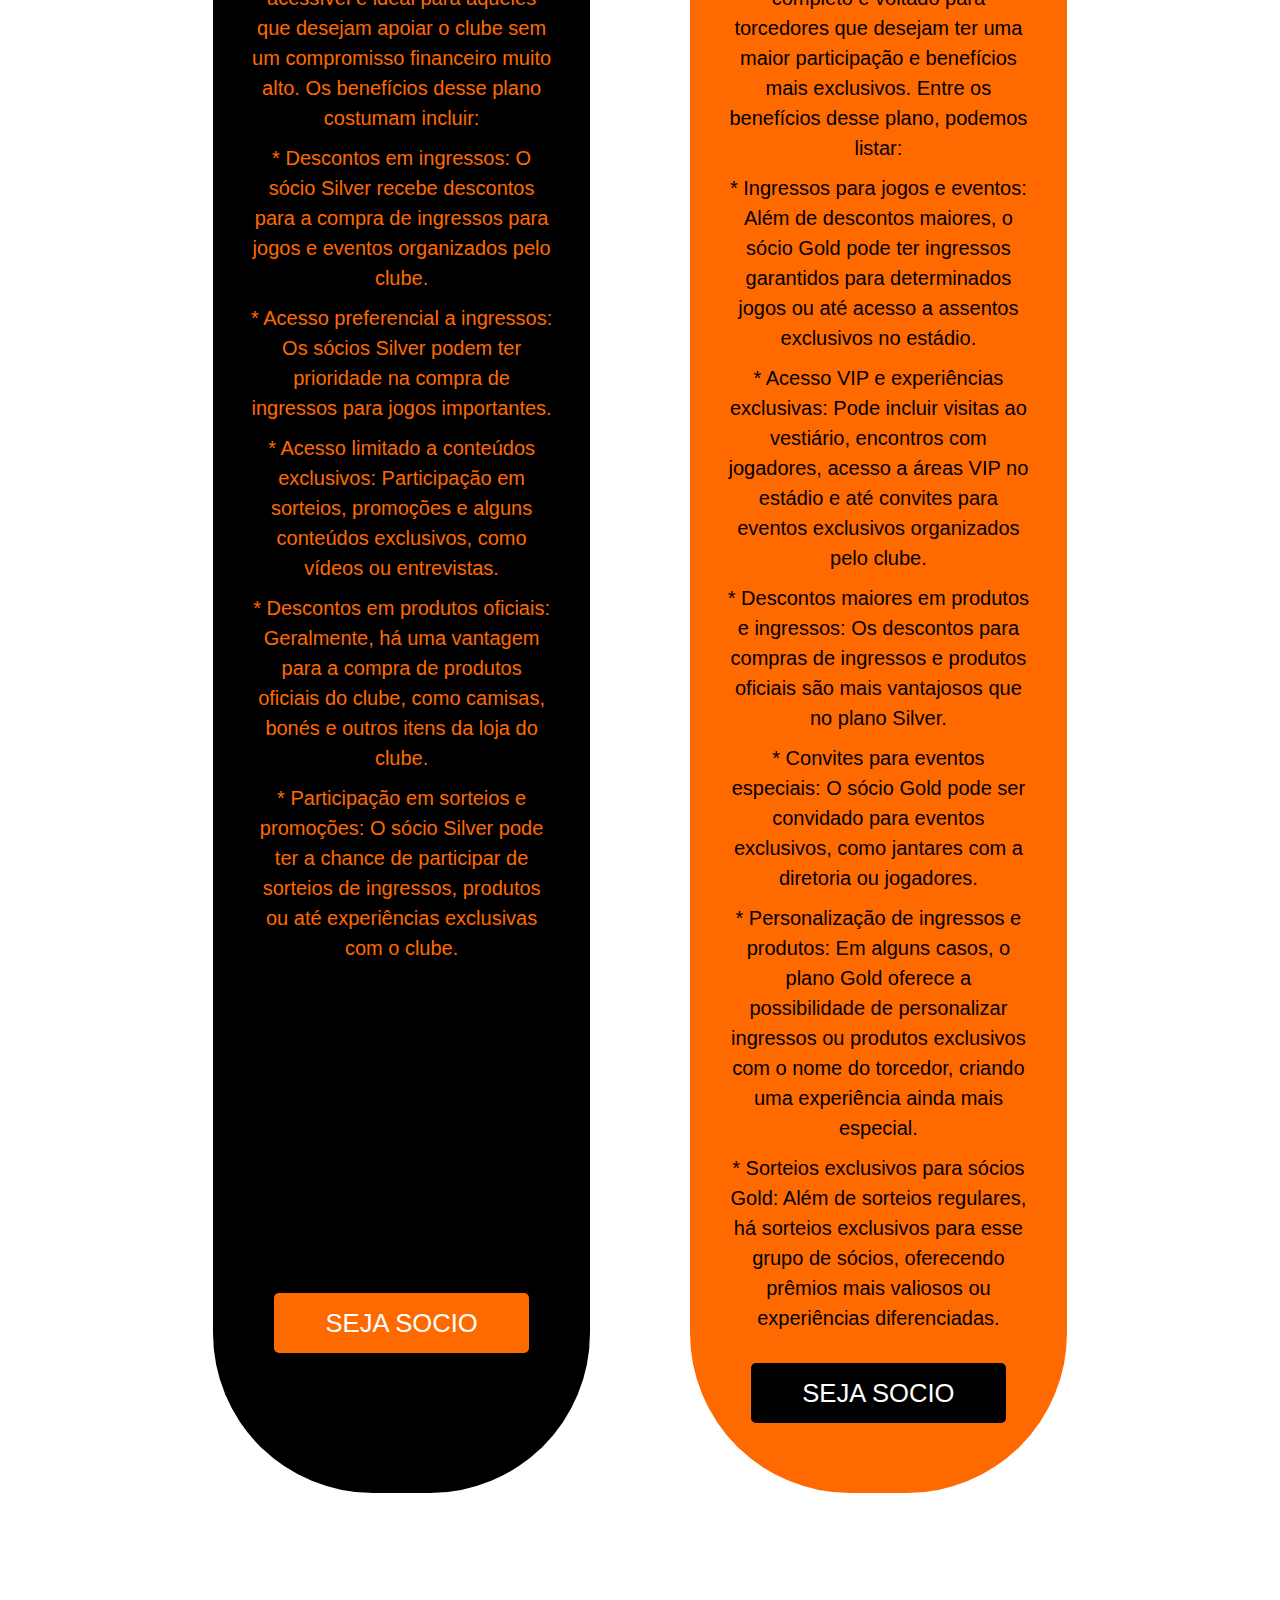
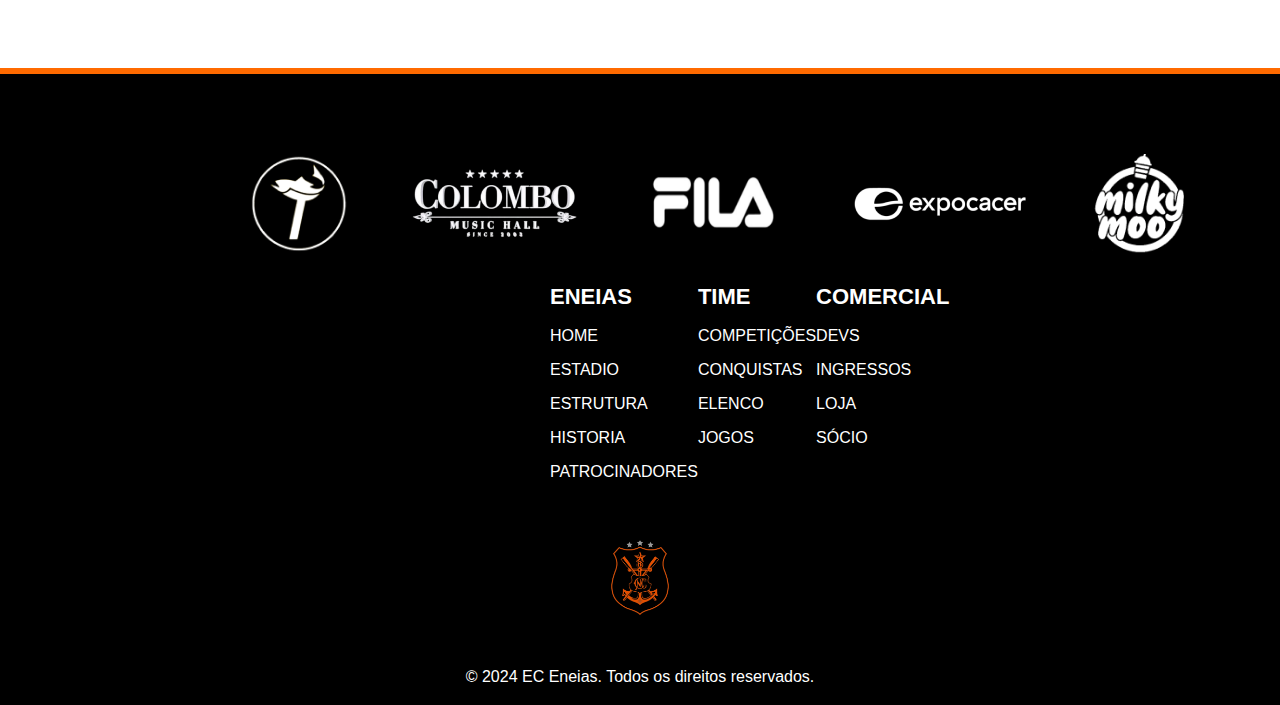
<file: Socio.html>
<!DOCTYPE html>
<html lang="en">
<head>
    <meta charset="UTF-8">
    <meta name="viewport" content="width=device-width, initial-scale=1.0">
    <title>Document</title>
    <link rel="stylesheet" href="https://cdn.jsdelivr.net/npm/bootstrap@5.3.3/dist/css/bootstrap.min.css">
    <link rel="stylesheet" href="https://cdn.jsdelivr.net/npm/bootstrap-icons@1.11.3/font/bootstrap-icons.min.css">
    <link rel="stylesheet" href="Geral.css">
    <link rel="stylesheet" href="Animacoes.css">
    <link rel="stylesheet" href="Comercial/Socio/Socio.css">
<body>


  <nav class="navbar navbar-expand-sm ">
    <div class=" container-fluid ">
      <div class="Logo col-2 col-md-1"><a class="LogoNav" ><img class="ImagemLogo col-12 col-md-8" id="Topo" src="ImagensGerais/LogoEneias.png" alt=""></a></div>
      <button class="navbar-toggler" type="button" data-bs-toggle="collapse" data-bs-target="#navbarNavDropdown" aria-controls="navbarNavDropdown" aria-expanded="false" aria-label="Toggle navigation">
        <span class="navbar-toggler-icon"></span>
      </button>
      <div class="Navbar collapse navbar-collapse" id="navbarNavDropdown">
        <ul class="navbar-nav">
          
          <li class="nav-item">
            <a class="texto nav-link " href="index.html">Home</a>
          </li>

          <li class="nav-item dropdown">
            <a class="texto nav-link dropdown-toggle" href="#" role="button" data-bs-toggle="dropdown" aria-expanded="false">Eneias</a>
            <ul class="dropdown-menu">
              <li><a class="texto2 dropdown-item "  href="Estadio.html">Estadio</a></li>
              <li><a class="texto2 dropdown-item "  href="Estrutura.html">Estrutura</a></li>
              <li><a class="texto2 dropdown-item "  href="Historia.html">Historia</a></li>
              <li><a class="texto2 dropdown-item "  href="Patrocinadores.html">Patrocinadores</a></li>
            </ul>

            <li class="nav-item dropdown">
              <a class="texto nav-link dropdown-toggle " href="#" role="button" data-bs-toggle="dropdown" aria-expanded="false">Time</a>
            <ul class="dropdown-menu">
              <li><a class="texto2 dropdown-item "  href="Competições.html">Competições</a></li>
              <li><a class="texto2 dropdown-item "  href="Conquistas.html">Conquistas</a></li>
              <li><a class="texto2 dropdown-item "  href="Elenco.html">Elenco</a></li>
              <li><a class="texto2 dropdown-item "  href="Jogos.html">Jogos</a></li>
            </ul>

            <li class="nav-item dropdown">
              <a class="texto nav-link dropdown-toggle" href="#" role="button" data-bs-toggle="dropdown" aria-expanded="false">Comercial</a>
            <ul class="dropdown-menu">
              <li><a class="texto2 dropdown-item "  href="Devs.html">Devs</a></li>
              <li><a class="texto2 dropdown-item "  href="Jogos.html">Ingressos</a></li>
              <li><a class="texto2 dropdown-item "  href="Loja.html">Loja</a></li>
              <li><a class="texto2 dropdown-item "  href="Socio.html">Sócio</a></li>
            </ul>
          </li>
        </ul>
          

          <div class="socio">
            <div class="butao">
                <button class="btn"><a class="tt nav-link" href="Socio.html">SEJA SÓCIO</a></button>
            </div>
            <div class="imglupa">
                <a href="Carrinho.html"><img class="lupa" src="ImagensGerais/Carrinho.png" alt=""></a>
            </div>
          </div>
        
      </div>
    </div>
  </nav>
  <div class="retangulolaranja"></div>

      <div class="ContadorSocios container-fluid"> 
        <div class="num">
          <div class="numb"><p class="N1">0</p></div>
          <div class="numb"><p class="N1">0</p></div>
          <div class="numb"><p class="N1">8</p></div>
          <div class="numb"><p class="N1">0</p></div>
          <div class="numb"><p class="N1">2</p></div>
        </div>
        <div class="esc">
            <p class="esct">Sócios-Torcedores</p>
        </div>
      </div>

      <div class="SocioImg container-fluid">
      <img class="ImagemS" src="Home/ImagensHome/ImagemSocio.png" alt="">
      </div>

      
      <div class="centralS container-fluid">
        <div class="cardssocios">  
          <img class="logoPlanos" src="ImagensGerais/LogoEneias.png" alt="">
          <h1 class="central" id="S">SILVER</h1>
          <img class="cartao" src="Comercial/Socio/ImagensSocio/CartaoSilver.png" alt="">
          <p class="txtsocio" id="S">O Plano Silver é uma opção mais acessível e ideal para aqueles que desejam apoiar o clube sem um compromisso financeiro muito alto. Os benefícios desse plano costumam incluir:</p>
          <p class="txtsocio" id="S">* Descontos em ingressos: O sócio Silver recebe descontos para a compra de ingressos para jogos e eventos organizados pelo clube.</p>
          <p class="txtsocio" id="S">* Acesso preferencial a ingressos: Os sócios Silver podem ter prioridade na compra de ingressos para jogos importantes.</p>
          <p class="txtsocio" id="S">* Acesso limitado a conteúdos exclusivos: Participação em sorteios, promoções e alguns conteúdos exclusivos, como vídeos ou entrevistas.</p>
          <p class="txtsocio" id="S">* Descontos em produtos oficiais: Geralmente, há uma vantagem para a compra de produtos oficiais do clube, como camisas, bonés e outros itens da loja do clube.</p>
          <p class="txtsocio" id="S">* Participação em sorteios e promoções: O sócio Silver pode ter a chance de participar de sorteios de ingressos, produtos ou até experiências exclusivas com o clube.</p>
          <div class="box-3">
            <a href="Login.html"><button class="BS">SEJA SOCIO</button></a>
          </div>
        </div>
        <div class="cardssocios2">
          <img class="logoPlanos" src="ImagensGerais/LogoEneias.png" alt="">
          <h1 class="central" id="G">GOLD</h1>
          <img class="cartao" src="Comercial/Socio/ImagensSocio/CartaoGold.png" alt="">
          <p class="txtsocio" id="G">O Plano Gold é um plano mais completo e voltado para torcedores que desejam ter uma maior participação e benefícios mais exclusivos. Entre os benefícios desse plano, podemos listar:</p>
          <p class="txtsocio" id="G">* Ingressos para jogos e eventos: Além de descontos maiores, o sócio Gold pode ter ingressos garantidos para determinados jogos ou até acesso a assentos exclusivos no estádio.</p>
          <p class="txtsocio" id="G">* Acesso VIP e experiências exclusivas: Pode incluir visitas ao vestiário, encontros com jogadores, acesso a áreas VIP no estádio e até convites para eventos exclusivos organizados pelo clube.</p>
          <p class="txtsocio" id="G">* Descontos maiores em produtos e ingressos: Os descontos para compras de ingressos e produtos oficiais são mais vantajosos que no plano Silver.</p>
          <p class="txtsocio" id="G">* Convites para eventos especiais: O sócio Gold pode ser convidado para eventos exclusivos, como jantares com a diretoria ou jogadores.</p>
          <p class="txtsocio" id="G">* Personalização de ingressos e produtos: Em alguns casos, o plano Gold oferece a possibilidade de personalizar ingressos ou produtos exclusivos com o nome do torcedor, criando uma experiência ainda mais especial.</p>
          <p class="txtsocio" id="G">* Sorteios exclusivos para sócios Gold: Além de sorteios regulares, há sorteios exclusivos para esse grupo de sócios, oferecendo prêmios mais valiosos ou experiências diferenciadas.</p>
          <div class="box-3">
            <a href="Login.html"><button class="BG">SEJA SOCIO</button></a>
          </div>
        </div>
      </div>

      <div class="retangulolaranja2"></div>
      <div class="RodaPe">
        <div class="PatrocinadoresRodaPe">
          <div class="ImgRodaPe">
          <img class="LogosRodaPe" src="ImagensGerais/LogoPeixeNaTelha.png" alt="">
          <img class="LogosRodaPe2" src="ImagensGerais/LogoColombo.png" alt="">
          <img class="LogosRodaPe3" src="ImagensGerais/LogoFila.png" alt="">
          <img class="LogosRodaPe2" src="ImagensGerais/LogoExpocacer.png" alt="">
          <img class="LogosRodaPe" src="ImagensGerais/LogoMilkMoo.png" alt="">
          </div>
        </div>

        <div class="MapaRodaPe">
          <div class="TituloMapaRodaPe">
            <h5>ENEIAS</h5>
            <a href="index.html"><p class="txtrodape">HOME</p></a>
            <a href="Estadio.html"><p class="txtrodape">ESTADIO</p></a>
            <a href="Estrutura.html"><p class="txtrodape">ESTRUTURA</p></a>
            <a href="Historia.html"><p class="txtrodape">HISTORIA</p></a>
            <a href="Patrocinadores.html"><p class="txtrodape">PATROCINADORES</p></a>
          </div>
          <div class="TituloMapaRodaPe">
            <h5>TIME</h5>
            <a href="Competições.html"><p class="txtrodape">COMPETIÇÕES</p></a>
            <a href="Conquistas.html"><p class="txtrodape">CONQUISTAS</p></a>
            <a href="Elenco.html"><p class="txtrodape">ELENCO</p></a>
            <a href="Jogos.html"><p class="txtrodape">JOGOS</p></a>
          </div>
          <div class="TituloMapaRodaPe">
            <h5>COMERCIAL</h5>
            <a href="Devs.html"><p class="txtrodape">DEVS</p></a>
            <a href="Jogos.html"><p class="txtrodape">INGRESSOS</p></a>
            <a href="Loja.html"><p class="txtrodape">LOJA</p></a>
            <a href="Socio.html"><p class="txtrodape">SÓCIO</p></a>
          </div>
        </div>

        <div class="BlocoLogo">
          <div class="LogoEneiasRodaPe">
            <img class="EneiasRodaPe" src="ImagensGerais/LogoEneias.png" alt="">
          </div>  
          <p class="textorodapefinal">© 2024 EC Eneias. Todos os direitos reservados.</p>
        </div>

      </div>
  <script src="https://cdn.jsdelivr.net/npm/bootstrap@5.3.3/dist/js/bootstrap.bundle.min.js"></script>
</body>
</html>
</file>
<file: Geral.css>
@import url('https://fonts.googleapis.com/css2?family=Open+Sans:ital,wght@0,300..800;1,300..800&display=swap');

body{
    font-family: "OpenSans", sans-serif;
}
.navbar-expand-sm{
    background-color: rgb(0, 0, 0);
   
}
.Navbar{
    width: 100%;
    margin-top: 10px;
}
h5{
    font-weight: 600;
    font-size: 22px;
}
.socio{
    width: 100%;
    display: flex;
    justify-content: end;
    align-items: center;
   
}
.lupa{
    width: 50px;
    height: 50px;
    margin: 0px 20px;
}
.butao{
        text-align: center;
}
.btn{
    background-color: rgb(255,106,0);
    width:120px;
    height:30px;
    margin: 0px 30px 0px 0px;
    text-align: center;
    padding: 0px 5px;
    color: white;
}
.btn:hover{
    background-color: rgb(255,106,0);
    width:120px;
    height:30px;
    margin: 0px 30px 0px 0px;
    text-align: center;
    padding: 0px 5px;
    color: white;
}
.texto{
    color: white !important; 
    font-size: 22px;
    font-weight: 600;
    margin: 0px 10px;
    font-family: "OpenSans", sans-serif ;
}
.texto2{
    color: black !important;
    font-family: "OpenSans", sans-serif ;
    font-size: 20px;
    font-weight: 600;
    margin: auto;
}
.dropdown-menu{
    width: 300px;
}
.tt{
    font-weight: 600;
}
.retangulolaranja{
    width: 100%;
    height: 6px;
    background-color:rgb(255,106,0) ;
}
.retangulolaranja2{
    width: 100%;
    height: 6px;
    background-color:rgb(255,106,0) ;
    margin-top: 50px;
}
.ImagemHomeApresentação{
    width: 100%;
}

.RodaPe{
    background-color: black;
    width: 100%;
    height: 100%;
    display: flex;
    flex-direction: column;
    justify-content: center;
}
.PatrocinadoresRodaPe{
    height: 100px;
    margin: 80px 220px 30px 220px;
    display: flex;
    flex-direction: row;
    
}
.ImgRodaPe{
    width: 100%;
    display: flex;
    justify-content: space-between;
    align-items: center;
}
.LogosRodaPe{
    width: 100px;
    height: 100px;
    margin: 0px 30px;
}
.LogosRodaPe2{
    width: 190px;
    margin: 0px 30px;
}
.LogosRodaPe3{
    width: 150px;
    height: 60px;
    margin: 0px 30px;
}
.MapaRodaPe{
    width: 100%;
    display: flex;
    flex-direction: row;
    justify-content: space-between;
    padding: 0px 550px;
}
.TituloMapaRodaPe{
    color: white;
    display: flex;
    flex-direction: column;
}
.LogoEneiasRodaPe{
    display: flex;
    justify-content: center;
}
.BlocoLogo{
    display: flex;
    flex-direction: column;
    text-align: center;
}
.EneiasRodaPe{
    width: 6%;
    padding-top: 50px;
}
.textorodapefinal{
    padding-top: 50px;
    color: white;
}
@media (max-width: 580px){
    .RodaPe{
        flex-direction: row ;
    }
    .PatrocinadoresRodaPe{
        flex-direction: column;
        margin: 0px;
        height: 100%;
    }
    .MapaRodaPe{
        flex-direction: column;
        padding: 0px 0px;
        justify-content: space-around;
    }
    .ImgRodaPe{
        flex-direction: column;
        margin: 0px 0px 0px 20px;
    }
    .LogosRodaPe{
        margin: 30px 0px;
    }
    .LogosRodaPe2{
        margin: 30px 0px;
    }
    .LogosRodaPe3{
        margin: 30px 0px;
    }
    .BlocoLogo{
        display: none;
    }
    .TituloMapaRodaPe{
        align-items: start;
        margin: 20px 0px 0px 40px;
    }
    .imglupa{
        display: none;
    }
    .socio{
        justify-content: center !important;
        margin: 20px 20px;
    }
    .dropdown-menu{
        width: 100%;
    }
}
.txtrodape{
    color: white;
    margin: 5px 0px;
}
a{
    color: transparent;
}
</file>
<file: Home/Home.css>
@media (max-width: 580px) {
    .centralTitulo{
        font-size: 42px !important;
        margin: 50px 80px !important;
    }
    .imagemcarrosel{
        width: 320px !important;
        height: 200px !important;
    }
    .centralN{
        flex-direction: column;
        gap: 0px !important;
    }
    .noticias{
        display: flex;
        justify-content: center;
        height: 100% !important;
    }
    .centralS{
        flex-direction: column !important;
    }
    .imagemS{
        width: 85% !important;
        height: 250px !important;
        margin-top: 80px;
    }
    .BotaoSocio{
        margin-top: 50px !important;
        
    }
    .ImagemsLoja{
        flex-direction: column !important;
    }
    .ImagemS{
        margin-right: 0 !important;
    }
    .ImagemSocio{
        width: 100% !important;
        margin-left: 50px !important;
        margin-bottom: 200px !important;
    }
    .central1{
        font-size: 30px !important;
        margin-top: 170px !important;
    }
    .ImagemLogoSocio{
        display: none;
    }
}
.noticias:hover{
    transform: scale(1.1);
}
.BlocoCarrosel:hover{
    transform: scale(1.1);
}
.ImagensL:hover{
    transform: scale(1.1);
    cursor: pointer;
}
.central{
    display: flex;
    justify-content: center;
    
    gap: 70px;
}
.centralN{
    display: flex;
    justify-content: center;
    padding: 0px;
    gap: 70px;
}
.centralTitulo{
    text-align: center;
    margin: 100px;
    font-weight: bold;
    font-size: 100px;
    color:  rgb(0, 0, 0);
}
.central1{
    display: flex;
    justify-content: center;
    font-size: 40px;
    color: aliceblue;
    margin: 0px 0px;
}
.central2{
    margin: 0px;
    display: flex;
    justify-content: center;
    font-size: 50px;
    font-weight: 550;
    color: aliceblue;
}

.ImagemLogoSocio{
    margin: 20px;
}
.imagemS{
    width: 100%;
    border-radius: 20px;
    margin-right: 100px;
}
.ImagenNoticia{
    border-radius: 30px;
    box-shadow: 5px 5px 10px;
    
}
.imagemcarrosel{
    width: 1200px;
    height: 600px;
    
}
.centralS{
    display: flex;
    justify-content: center;
    background-color: black;
    padding: 0px;
    height: 850px;
}
.centralLoja{
    background-color: rgb(255,106,0);
    margin-top: 100px;
    padding: 0px;
}
.ImagemsLoja{
    display: flex;
    flex-direction: row;
    align-items: center;
    justify-content: center;
}
.ImagensL{
    margin: 30px 40px;
    height: 80%;
    border-radius: 20px;
    box-shadow: 5px 5px 10px;
}
.BtnLoja{
    display: flex;
    justify-content: center;
    padding: 30px 0px;
}
.BotaoLoja{
    width: 140px;
    height: 60px;
    background-color: black;
    color: aliceblue;
    border-radius: 10px;
}
.noticias{
    height: 512px;
    margin: 30px 40px 30px 0px;
}
.ImagemSocio{
    display: flex;
    justify-content: center;
    align-items: center;
}
.TextoSocio{
    display: flex;
    flex-direction: column;
}
.BotaoSocio{
    margin: auto;
    background-color: rgb(255, 103, 2);
    width: 250px;
    height: 100px;
    border-radius: 10px;
    font-size: 30px;
    color: white;
}
</file>
<file: Animacoes.css>
.texto:hover{
    color: rgb(255,106,0) !important;
}
.texto2:hover{
    background-color: black;
    color: rgb(255,106,0) !important;
}
.btn:hover{
    background-color: white;
    color: rgb(255,106,0);
    border: 2px solid rgb(255,106,0);
}
.BotaoSocio:hover{
    background-color: white;
    color: rgb(255,106,0);
    border: 2px solid rgb(255,106,0);
}
.BotaoLoja:hover{
    background-color: white;
    color: black;
    border: 2px solid black;
}
h5:hover{
    color: rgb(255,106,0);
}
.txtrodape:hover{
    font-weight: 500;
    color: rgb(255,106,0);
}

.mascote, .logoen{
    transform: translate(0px);
    animation: move 10s ease-in-out infinite;
    animation-delay: 500ms;
}
.ImgCompeticao:hover{
    transform: scale(1.1);
}
.rival:hover{
    transform: scale(1.2);
}
.Logos:hover{
    transform: scale(1.5);
}
.botao:hover{
    background-color: black;
    color: rgb(255,106,0) ;
}
</file>
<file: Outros/Carrinho.css>
.central{
    display: flex;
    justify-content: center;
}
.BlocoCarrinho{
    display: flex;
    justify-content: center;
    margin: 20px 0px;
    padding: 0px;
    
}
.MenuCarrinho{
    width: 40%;
    display: flex;
    justify-content: center;
    height: 50px;
    margin: 50px 50px;
}
.ItemCarrinho{
    width: 30%;
    height: 350px;
    margin: 10px;
}
.txtCarrinho{
    width: 30%;
    margin-left: 30px;
}

.camisa{
    width: 80%;
    height: 100%;
}
.valor{
    height: 40%;
    display: flex;
    font-size: 50px;
    font-weight: bold;
}
.PN{
    font-size: 30px;
    font-weight: bold;
}
.PD{
    font-size: 20px;
    margin-top: 20px;
}
.lixeira{
    cursor: pointer;
    width: 10%;
    margin: 0px 20px;
}
.input-carrinho{
    display: flex;
    justify-content: center;
    width: 30%;
}
.qnt-item{
    display: flex;
    justify-content: center;
    align-items: center;
    width: 10%;
    height: 100%;
    margin: 0px 20px;
    padding: 0px;
    border: 2px solid black;
    border-radius: 100%;
    background-color: rgb(255,106,0);
    color: white;
    font-size: 36px;
    font-weight: 600;
}
.qnt-item:hover{
    background-color: black;
    color: rgb(255,106,0);
    border: 2px solid rgb(255,106,0);
}
.inputquantidade{
    border: 2px solid rgb(255,106,0);
}
.retangulo{
    display: flex;
    border: 5px solid rgb(255,106,0);
    width: 60%;
    margin-top: 30px;
    margin-right: 30px;
}
.blocovalor{
    width: 25%;
    display: flex;
    flex-direction: column;
    justify-content: center;
}
.valores{
    display: flex;
    width: 100%;
    height: 20%;
    border-bottom: 2px solid black;
}
.txtvalores{
    display: flex;
    align-items: center;
    width: 50%;
    height: 100%;
    font-size: 35px;
    font-weight: bold;
}
.txtvalores2{
    display: flex;
    justify-content: end;
    align-items: center;
    width: 50%;
    height: 100%;
    font-size: 35px;
}
.valorfinal{
    display: flex;
}
.txtfinal{
    display: flex;
    align-items: center;
    width: 50%;
    height: 100%;
    font-size: 35px;
    font-weight: bold;
}
.txtfinal2{
    display: flex;
    justify-content: end;
    align-items: center;
    width: 50%;
    height: 100%;
    font-size: 35px;
}
.minitxt{
    display: flex;
    justify-content: end;
}
.direcionador{
    margin: 0px 0px 0px 142px;
    width: 30%;
    display: flex;
    flex-direction: column;
}
.blococupons{
    padding: 0px;
    margin: 0px;
}
.inputquantidade{
    width: 50%;
    text-align: center;
    font-size: 28px;
    font-weight: 600;
}

.BS{
    background:rgb(255,106,0);
    color:#fff;
    border:none;
    position:relative;
    height:60px;
    font-size:1.6em;
    padding:0 2em;
    cursor:pointer;
    transition:800ms ease all;
    outline:none;
    border-radius: 5px;
  }
  .BS:hover{
    background:rgb(0, 0, 0);
    color:rgb(255, 255, 255);
  }
  .BS:before,button:after{
    content:'';
    position:absolute;
    top:0;
    right:0;
    height:2px;
    width:0;
    background: rgb(255,106,0);
    transition:400ms ease all;
  }
  .BS:after{
    right:inherit;
    top:inherit;
    left:0;
    bottom:0;
  }
  .BS:hover:before,button:hover:after{
    width:100%;
    transition:800ms ease all;
  }

  #B2{
    font-size: 50px;
    height: 80px;
  }
  label{
    font-size: 20px;
  }

  @media(max-width: 580px){
    .BlocoCarrinho{
        flex-direction: column;
    }
    .retangulo{
        width: 100%;
        flex-direction: column;
        height: 800px;
    }
    .ItemCarrinho{
        display: flex;
        justify-content: center;
        width: 100%;
        margin: 0px;
    }
    .camisa{
        width: 90%;
    }
    .PN{
        width: 100% !important;
        text-align: center !important;
        font-size: 30px !important;
        margin-top: 10px;
    }
    .txtCarrinho{
        align-items: center;
        width: 100% !important;
        margin-left: 0px;
    }
    .PD{
        font-size: 28px;
        text-align: center;
    }
    .valor{
        width: 100%;
        margin: 0px 100px
    }
    .MenuCarrinho{
        width: 75%;
        
    }
    .blocovalor{
        flex-direction: column;
        width: 100%;
    }
    .txtvalores{
        font-size: 20px;
        font-weight: 600;
        margin-left: 10px;
    }
    .txtvalores2{
        font-size: 20px;
        font-weight: 600;
        margin-right: 10px;
    }
    .txtfinal{
        font-size: 20px;
        margin-left: 10px;
    }
    .txtfinal2{
        font-size: 20px;
        font-weight: 600;
        margin-right: 10px;
    }
    .minitxt{
        font-weight: 600;
    }
    .direcionador{
        width: 100%;
        margin-left: 10px;
    }
    .f{
        margin-right: 20px;
    }
    .box-3{
        width: 60% !important;
        margin-left: 10px;
    }
    .MenuCarrinho{
        margin: auto;
    }
    .blocovalor{
        margin-top: 30px;
    }
  }
</file>
<file: Time/Competições/Competições.css>
.central{
    display: flex;
    justify-content: center;
}
h1{
    margin-top: 50px;
    margin-bottom: 30px;
    font-weight: bold;
}
h2{
    font-weight: bold;
    margin-top: 30px;
    margin-bottom: 20px;
}
.BlocoCompeticao{
    display: flex;
    justify-content: center;
    
}
.ConteudoCompeticao{
    display: flex;
    flex-direction: column;
    width: 50%;
    border: 4px solid rgb(251, 106, 0);
    margin: 20px 0px;
}
.ImgCompeticao{
    width: 90%;
    margin: auto;
}
.redirecionador{
    width: 90%;
    height: 250px;
    margin: 20px 33.47px;
    display: flex;
}
.imgestadio{
    width: 350px;
    border: 4px solid rgb(251, 106, 0);
    margin-right: 30px;
}
.redirecionador2{
    width: 100%;
    display: flex;
    flex-direction: row;
    border: 4px solid rgb(251, 106, 0);
}
.rival{
    height: 100px;
    margin: auto;
}
.dlh{
    font-size: 30px;
    width:60%;
    margin: auto;
}
@media(max-width: 580px){
    .ConteudoCompeticao{
        width: 85%;
        padding-bottom: 470px;
    }
    .redirecionador{
        height: 125px;
        margin: 20px 17.875px;
        flex-direction: column;
    }
    .redirecionador2{
        flex-direction: column;
        width: 270px;
        margin-top: 30px;
    }
    .dlh{
        margin: auto;
        text-align: center;
        font-size: 20px;
    }
    .rival{
      margin-top: 30px;
      margin-bottom: 30px;
    }
    h2{
        text-align: center;
    }
    .imgestadio{
        width: 270px;
    }
}
</file>
<file: Outros/Compra.css>
.central{
    display: flex;
    justify-content: center;
}
.BlocoCamisas{
    display: flex;
    flex-direction: row;
    justify-content: center;
    height: 550px;
    padding: 0px;
}
.cardsvenda{
    display: flex;
    flex-direction: column;
    width: 20% !important;
    height: 100%; margin-right: 70px;
}
.cardsvenda2{
    display: flex;
    flex-direction: column;
    width: 20% !important;
    height: 100%;
}
.camisas{
    width: 80%;
}
.blocoModeloCompra{
    padding: 0px;
    display: flex;
    justify-content: center;
    margin-top: 30px;
}
.ImagemModelo{
    width: 60%;
    height:880px;
    display: flex;
    justify-content: center;
}
.imagemcamisa{
    width: 50%;
    height: 100%;
    margin-left: 270px;
}
.ComplementosModelo{
    display: flex;
    flex-direction: column;
    margin-left: 0px;
    width: 30%;
    margin-right: 270px;
}
input{
    width: 80%;
}
.Pro{
    width: 80%;
    font-size: 40px;
    font-weight: bold;
}
.Pre{
    font-size: 40px;
}
.Tamanho{
    margin-top: 50px;
}
.Tams{
    display: flex;
    
}
.Tam{
    margin-right: 10px;
    font-size: 30px;
    font-weight: bold;
    background-color: rgb(255,106,0);
    color: white;
    width: 45px;
    height: 45px;
    text-align: center;
    margin-bottom: 30px;
    cursor: pointer;
}
label{
    font-size: 30px;
}
@media(max-width: 580px){
    .blocoModeloCompra{
        flex-direction: column;
        width: 100%;
    }
    .imagemcamisa{
        width: 200%;
        height: 100%;
        margin-right: 120px;
    }
    .Pro{
        width: 100% !important;
        text-align: center !important;
        font-size: 20px !important;
    }
    .ComplementosModelo{
        margin-left: 10px;
        margin: auto !important;
        width: 100%;
    }
    .Tams{
        justify-content: center;
    }
    input{
        width: 80%;
    }
    .BS{
        font-size: 1.2em !important;
        margin-bottom: 35px;
    }
    #B2{
        height: 40px !important;
    }
    #OP{
        margin-top: 20px !important;
    }
    .BlocoCamisas{
        flex-direction: column;
        height: 100%;
    }
    .cardsvenda{
        width: 60% !important;
        margin: 30px 82.797px;
    }
    .cardsvenda2{
        width: 60% !important;
        margin: 30px 82.797px;
    }
    .camisas{
        width: 100%;
    }
    .ImagemModelo{
        height: 400px;
    }
    .Pre{
        text-align: center;
    }
    .Tamanho{
        text-align: center;
    }
    label{
        text-align: center;
        font-size: 20px;
    }
    input{
        text-align: center;
        align-items: center;
        margin: auto;
    }.Per{
        margin: auto;
    }
    .BS{
        margin: auto;
    }
    #B1{
        margin-left: 110px;
        align-items: center;
        text-align: center;
    }
    #B2{
        margin-left: 35px;
        align-items: center;
        text-align: center;
        font-size: 40px !important;
        height: 65px !important;
    }
}

.BS{
    background:rgb(255,106,0);
    color:#fff;
    border:none;
    position:relative;
    height:60px;
    font-size:1.6em;
    padding:0 2em;
    cursor:pointer;
    transition:800ms ease all;
    outline:none;
    border-radius: 5px;
    margin-bottom: 40px;
  }
  .BS:hover{
    background:rgb(0, 0, 0);
    color:rgb(255, 255, 255);
  }
  .BS:before,button:after{
    content:'';
    position:absolute;
    top:0;
    right:0;
    height:2px;
    width:0;
    background: rgb(255,106,0);
    transition:400ms ease all;
  }
  .BS:after{
    right:inherit;
    top:inherit;
    left:0;
    bottom:0;
  }
  .BS:hover:before,button:hover:after{
    width:100%;
    transition:800ms ease all;
  }

  #B1{
    width: 40%;
    margin-top: 30px;
    font-size: 20px;
  }
  #B2{
    width: 104%;
    font-size: 60px;
    height: 100px;
  }


#OP{
    font-size: 40px;
    margin-top: 40px;
    margin-bottom: 40px;
}

.NO{
    font-size: 30px;
    font-weight: bolder;
}
.PO{
    font-size: 30px;
}
#Bt{
    width: 78%;
}
</file>
<file: Time/Conquistas/Conquistas.css>
.central{
    display: flex;
    justify-content: center;
    margin-top: 40px;
}
.centralT{
    display: flex;
    justify-content: center;
    padding: 0px;
    margin-top: 30px;
}
.Direcionador{
    display: flex;
    justify-content: center;
}
.Redirecionador{
    display: flex;
    flex-direction: column;
    width: 50%;
}
h1{
    margin: auto;
    text-align: center;
    font-weight: bolder;
    font-size: 50px;
    margin-top: 40px;
    margin-bottom: 40px;
}
h2{
    margin: auto;
    text-align: center;
    font-weight: bold;
    font-size: 80px;
}
.borda{
    display: flex;
    flex-direction: column;
    width: 70%;
    border: 4px solid rgb(255,106,0);
}
.titulos{
    width: 30%;
    margin-bottom: 30px;
}
.txtagradecimento{
    display: flex;
    flex-direction: column;
    padding: 0px;
}
.txt{
    width: 60%;
    text-align: center;
    margin: auto;
    font-size: 30px;
}
@media(max-width: 580px){
    .borda{
        width: 85%;
    }
    .txt{
        font-size: 20px;
        width: 80%;
    }
    h1{
        font-size: 30px;
    }
    .Direcionador{
        flex-direction: column;
    }
    .titulos{
        width: 100%;
        margin: auto;
    }
    h2{
        margin-left: 45%;
    }
}
</file>
<file: Comercial/Devs/Devs.css>
.central{
    display: flex;
    justify-content: center;
    padding: 0px;
    margin-top: 30px;
}
.TxtSobre{
    display: flex;
    flex-direction: column;
   
}
.textoS{
    display: flex;
    justify-content: center;
    align-items: center;
    height: 20%;
    font-size: 30px;
}
.Imagem{
    width: 60%;
}
.IconesLogo{
    display: flex;
    justify-content: space-around;
    margin-top: 40px;
    width: 100%;
}
.Icones{
    width: 100%;
    height: 50px;
}   
.Icones:hover{
    transform: scale(1.4) rotate(360deg);
    transition: 1200ms ease-in-out;
}
a{
    display: flex;
}
h1{
    font-size: 50px;
    font-weight: bold;
    margin-top: 50px;
    margin-bottom: 50px;
}
@media (max-width: 580px){
    h1{
        font-size: 20px;
    }
    #r{
        flex-direction: column;
    }
    #im{
        align-items: center !important;
    }
    .textoS{
        font-size: 20px;
    }
    .ImagemSobre{
        display: flex;
        justify-content: center;
    }
    
    .IconesLogo{
        justify-content: center;
    }
    .s{
        margin: 0px 20px;
    }
}
</file>
<file: Time/Elenco/Elenco.css>
.central{
    display: flex;
    justify-content: center;
    padding: 0px;
}
p{
    margin: 0px;
}
.n{
    font-size: 30px;
    font-weight: bold;
}
.botoeatalho{
    display: flex;
    justify-content: center;
    width: 80%;
}
button{
    margin: 10px 15px;
    padding: 0px;
}
.jogadores{
    width: 100%;
    height: 100%;
}
.cardjogador{
    width: 15%;
    height: 312px;
    margin: 30px 40px;
    text-align: center;
}
h1{
    margin: 50px;
    font-weight: 900;
}

.botao{
    border-radius: 10px;
    width: 190px;

    border: 0px;
    color: black;
    font-weight: 900;
}
@media(max-width: 580px){
    h1{
        margin: auto;
        font-size: 35px;
        text-align: center;
    }
    .botao{
        width: 140%;
        margin: 0px;
    }
    a{
        width: 20%;
    }
    .n{
        font-size: 10px;
    }
    .name{
        font-size: 10px;
    }
    .link{
        padding: 10px;
    }
    .tt{
        width: 100%;
    }
    .cardjogador{
        width: 25%;
        height: 140px;
        margin: 10px 15px;
        margin-bottom: 40px;
        margin-top: 40px;
    }
}
</file>
<file: Eneias/Estadio/Estadio.css>
.central{
    display: flex;
    justify-content: center;
}
.Imagem{
    width: 60%;
    border-radius: 32px;
    box-shadow: 2px 10px 30px black;
}
.txt{
    width: 60%;
    margin-top: 50px;
    text-align: center;
    font-size: 24px;
}
#T1{
    font-size: 60px;
    margin-top: 50px;
    margin-bottom: 50px;
    font-weight: bolder;
    text-align: center;
    color: rgb(0, 0, 0);
}
.centralM{
    display: flex;
    justify-content: center;
    margin-top: 50px;
}
.Imagem:hover{
    transform: scale(1.2);
}
.mapa{
    border-radius: 32px;
    box-shadow: 2px 10px 30px black;
    width: 50%;
    height: 500px;
    border: 2px solid rgb(251, 106, 0);
}
@media (max-width: 580px){
    #T1{
        font-size: 38px;
    }
    .Imagem{
        width: 90%;
    }
    .txt{
        width: 80%;
        text-align: center;
        font-size: 20px;
    }
    .mapa{
        width: 85%;
        height: 350px;
    }
}
</file>
<file: Eneias/Estrutura/Estrutura.css>
.central{
    display: flex;
    justify-content: center;
}

.ImagensToca{
    padding: 0px;
    display: flex;
    justify-content: center;
}
.Imagens{
    margin: 50px;
    height: 340px;
}
.centraltxt{
    display: flex;
    flex-direction: column;
    width: 80%;
}

#T1{
    margin-top: 40px;
    margin-bottom: 40px;
    font-size: 60px;
    font-weight: bolder;
}
.St{
    width: 75%;
    font-size: 40px;
    font-weight: bold;
    text-align: start;
    margin: auto;
    margin-top: 20px;
    margin-bottom: 20px;
}
.Tn{
    width: 75%;
    font-size: 20px;
    text-align: start;
    margin: auto;
    text-align: justify;
}
@media (max-width: 580px){
    #T1{
        font-size: 32px ;
    }
    .ImagensToca{
        flex-direction: column;
    }
    .Imagens{
        width: 75%;
        height: 275px;
        margin: auto;
        margin: 50px 53.750px;
    }
    .centraltxt{
        width: 100% !important;
    }
    .Tn{
        font-size: 15px !important;
        text-align: center !important;
    }
    .St{
        font-size: 20px !important;
        text-align: center !important;
    }
}
</file>
<file: Eneias/Historia/Historia.css>
.central{
    display: flex;
    justify-content: center;
}
.textohistoria{
    display: flex;
    flex-direction: column;
    align-items: center;
    width: 60%;
}
.txthistoria{
    display: flex;
    align-items: center;
    text-align: center;
    width: 40%;
    height: 100%;
    margin: 0px;
}
.txthistoria{
    width: 100%;
    font-size: 25px;
    height: 100%;
}
.blocohino{
    display: flex;
    padding: 0px 0px;
}
.logoen{
    width: 100%;
    height: 75%;
}
.mascote{
    width: 100%;
    height: 100%;
}
.tt{
    display: flex;
    align-items: center;
}
h1{
    font-size: 60px;
    margin-top: 50px;
    margin-bottom: 50px;
    font-weight: bolder;
}
h3{
    font-size: 40px;
}
@media(max-width: 580px){
    h1{
        font-size: 30px;
    }
    .mascote{
        height: 500px;
    }
    .logoen{
        height: 500px;
    }
    .txthistoria{
        height: 100%;
        margin: 0px;
        font-size: 15px !important;
    }
    .centralH{
        font-size: 20px !important;
        text-align: center;
    }
}
</file>
<file: Time/Jogos/Jogos.css>
.central{
    display: flex;
    justify-content: center;
}
.Imagem{
    width: 100%;
    height: 900px;
    padding: 200px;
    padding-top: 0px;
    padding-bottom: 50px;
}
.temporizador{
    background-color: rgb(255,106,0);
    width: 30%;
    height: 120px;
    margin: auto;
    font-size: 50px;
    font-weight: bolder;
    color: rgb(255, 255, 255);
    margin-bottom: 50px;
    border-radius: 20px;
}
.cardjogo{
    display: flex;
    justify-content: center;
    margin-top: 30px;
}
.conteudojogo{
    width: 90%;
    display: flex;
    justify-content: space-between;
    align-items: center;
    border: 4px solid black;
    border-radius: 20px;
    box-shadow: 10px 10px rgb(255,106,0);
}
#T1{
    font-size: 70px;
    font-weight: bold;
    margin-top: 100px;
}
.Temp{
    margin-top: 25px;
}
@media(max-width: 580px){
  #T1{
    font-size: 36px;
  }
  .Imagem{
    padding: 0px;
    height: 100%;
  }
  .temporizador{
    width: 60%;
    height: 90px;
    font-size: 30px;
  }
  .data{
    font-size: 22px !important;
    margin-left: 10px !important;
  }
  .Liga{
    width: 12% !important;
    height: 60px;
  }
  .Time{
    width: 50px !important;
    margin: 0px 0px !important;
    height: 50px;
  }
  .x{
    font-size: 30px !important;
    margin-top: 15px;
  }
  .btgc{
    display: none !important;
  }
  .btg{
    font-size: 30px !important;
  }
  .Liga2{
    width: 18%;
    height: 100px;
  }
  #gt{
    margin-right: 10px !important;
  }
}

.btg {
  font-size:45px;
  border-radius:40px;
  padding-left:24px;
  padding-right:24px;
  padding-top:8px;
  padding-bottom:8px;
  color:#ffffff;
  background-color:rgb(255,106,0);
  outline:none;
  border:none;
  cursor:pointer;
  display:inline-block;
  text-decoration: none;
  transition: .4s;
  }
  .btg:hover {
  color:rgb(255,106,0);
  background-color:#000000;
  }

  .btgc {
    margin-right: 30px;
    font-size:25px;
    border-radius:40px;
    padding-left:24px;
    padding-right:24px;
    padding-top:8px;
    padding-bottom:8px;
    color:#ffffff;
    background-color:rgb(255,106,0);
    outline:none;
    border:none;
    cursor:pointer;
    display:inline-block;
    text-decoration: none;
    transition: .4s;
    }
    .btgc:hover {
    color:rgb(255,106,0);
    background-color:#000000;
    }

.data{
    font-size: 50px;
    font-weight: bolder;
    margin-top: 10px;
    margin-left: 40px;
}
.Liga{
    width:140px ;
}
.Time{
    width:200px ;
    margin-top: 30px;
    margin-bottom: 30px;
}
.x{
    font-size: 80px;
    font-weight: bolder;
}
</file>
<file: Outros/Login.css>
body {
    margin: 0;
    padding: 0;
}

.page {
    display: flex;
    flex-direction: column;
    align-items: center;
    align-content: center;
    justify-content: center;
    width: 100%;
    height: 1000px;

    

}

.formLogin {
    margin-top: 20px;
    display: flex;
    flex-direction: column;
    background-color: #fff;
    border-radius: 7px;
    padding: 40px;
    gap: 5px
}

.areaLogin img {
    width: 420px;
}

.formLogin h1 {
    padding: 0;
    margin: 0;
    font-weight: 500;
    font-size: 2.3em;
}

.formLogin p {
    display: inline-block;
    font-size: 14px;
    color: #666;
    margin-bottom: 25px;
}

.formLogin input {
    padding: 15px;
    font-size: 14px;
    border: 1px solid #ccc;
    margin-bottom: 20px;
    margin-top: 5px;
    border-radius: 4px;
    transition: all linear 160ms;
    outline: none;
}


.formLogin input:focus {
    border: 1px solid rgb(255,106,0);
}

.formLogin label {
    font-size: 14px;
    font-weight: 600;
}

.formLogin a {
    display: inline-block;
    margin-bottom: 20px;
    font-size: 13px;
    color: #000000;
    transition: all linear 160ms;
}

.formLogin a:hover {
    color: rgb(255,106,0);
}




.wrapper {
    display: flex;
    justify-content: center;
  }
  
  .cta {
      display: flex;
      padding: 10px 45px;
      text-decoration: none;
      font-family: 'Poppins', sans-serif;
      font-size: 40px;
      color: white;
      background: rgb(255,106,0);
      transition: 1s;
      box-shadow: 6px 6px 0 black;
      transform: skewX(-15deg);
  }
  
  .cta:focus {
     outline: none; 
  }
  
  .cta:hover {
      transition: 0.5s;
      box-shadow: 10px 10px 0 #FBC638;
  }
  
  .cta span:nth-child(2) {
      transition: 0.5s;
      margin-right: 0px;
  }
  
  .cta:hover  span:nth-child(2) {
      transition: 0.5s;
      margin-right: 45px;
  }
  
    span {
      transform: skewX(15deg) 
    }
  
    span:nth-child(2) {
      width: 20px;
      margin-left: 30px;
      position: relative;
      top: 12%;
    }
    
  /**************SVG****************/
  
  path.one {
      transition: 0.4s;
      transform: translateX(-60%);
  }
  
  path.two {
      transition: 0.5s;
      transform: translateX(-30%);
  }
  
  .cta:hover path.three {
      animation: color_anim 1s infinite 0.2s;
  }
  
  .cta:hover path.one {
      transform: translateX(0%);
      animation: color_anim 1s infinite 0.6s;
  }
  
  .cta:hover path.two {
      transform: translateX(0%);
      animation: color_anim 1s infinite 0.4s;
  }
  
  /* SVG animations */
  
  @keyframes color_anim {
      0% {
          fill: white;
      }
      50% {
          fill: #FBC638;
      }
      100% {
          fill: white;
      }
  }

.bt{
    color: #000000;
    font-size: 20px;
    font-weight: bold;
}
.bt:hover{
    color: #000000;
}

@media (max-width: 580px){
    .page{
        height: 1100px;
    }
}
</file>
<file: Comercial/Loja/Loja.css>
h1{
    margin: 40px;
    text-align: left;
    font-size: 60px;
    font-weight: bold;
}
h2{
    font-size: 40px;
    margin: 40px;
    margin-left: 120px;
    text-align: left;
}
p{
    margin: 0px;
}
.central{
    display: flex;
    justify-content: center;
}
.ImgLoja{
    padding: 0px;
    height: 850px;
    text-align: center;
}
.ImagemLoja{
    width: 88%;
    height: 100%;
}
.BlocoCamisas{
    display: flex;
    flex-direction: row;
    justify-content: center;
    height: 550px;
    padding: 0px;
}
.cardsvenda{
    display: flex;
    flex-direction: column;
    width: 20% !important;
    height: 100%;
    margin: 0px 50px 0px 0px;
}
.cardsvenda:hover{
    transform: scale(1.1);
}
.cardsvenda2:hover{
    transform: scale(1.1);
}
.cardsvenda2{
    display: flex;
    flex-direction: column;
    width: 20% !important;
    height: 100%;
    margin: 0px 20px 0px 0px;
}
.camisas{
    width: 100%
}
.pr{
    font-size: 30px;
    font-weight: bold;
}
.ec{
    font-size: 30px;
}

@media (max-width: 580px){
    h1{
        font-size: 40px;
    }
    .ImagemLoja{
        width: 100%;
        height: 40%;

    }
    .ImgLoja{
        height: 80%;
    }
    h2{
        font-size: 30px;
        margin-right: 0;
        margin-left: 0;
        text-align: center;
    }
    .BlocoCamisas{
        flex-direction: column;
        height: 2400px;

    }
    .camisas{
        width: 500%;
    }
    .pr{
        width: 400% !important;
        margin-left: 100px;
    }
    .ec{
        width: 400% !important;
        margin-left: 130px;
    }
    .cardsvenda{
        width: 20% !important;
    }
    #gol{
        margin-left: 70px !important;
    }
}
</file>
<file: Eneias/Patrocinadores/Patrocinadores.css>
.central{
    display: flex;
    justify-content: center;
}
.centralP{
    display: flex;
    justify-content: center;
}
.redirecionador{
    width: 60%;
    display: flex;
    flex-direction: column;
}
.Logos{
    width: 20%;
    margin: auto;
    margin-top: 40px;
    margin-bottom: 40px;
}
#TT{
    font-weight: bolder;
    font-size: 60px;
    margin-top: 60px;
    margin-bottom: 60px;
    text-align: center;
}
.TPast{
    font-size: 25px;
    text-align: center;
}
#colo{
    width: 50%;
}
#expo{
    width: 40%;
}
@media(max-width: 580px){
    #TT{
        font-size: 36px;
    }
    .redirecionador{
        width: 85%;
    }
    .TPast{
        font-size: 80%;
    }
    .Logos{
        width: 60%;
    }
    #colo{
        width: 100% !important;
    }
    #expo{
        width: 80% !important;
    }
}
</file>
<file: Comercial/Socio/Socio.css>
.central{
    display: flex;
    justify-content: center;
}

.centralS{
  display: flex;
  justify-content: center;
}
@media(max-width: 580px){

    .centralS{
      flex-direction: column;
    }
    .cardssocios{
      width: 80% !important;
      border-radius: 100px !important;
    }
    .cardssocios2{
      width: 80% !important;
      border-radius: 100px !important;
      margin: 100px 50px;
    }
    .logoPlanos{
      transform: translateY(-55px) !important;
    }
    .ContadorSocios{
      display: none;
    }
    .num{
      display: none;  
    }
    .numb{  
      display: none;
  
    }
    .N1{
      display: none;
    }
    
    .esc{
      display: none;
    }
    .ImagemS{
      width: 100% !important;
      height: 100% !important;
      margin-top: 0;
    }
    .BS{
      margin-top: 10px !important;
    }
    }

  
  
.SocioImg{
    display: flex;
    justify-content: center;
    padding: 0px;
    margin-top: 50px;
}
.ImagemS{
    width: 70%;
    height: 700px;
}
.cardssocios{
    display: flex;
    flex-direction: column;
    align-items: center;
    width: 30%;
    background-color: rgb(0, 0, 0);
    margin: 125px 50px;
    border-radius: 160px;
}
.cardssocios2{
    display: flex;
    flex-direction: column;
    align-items: center;
    width: 30%;
    background-color: rgb(255,106,0);
    margin: 125px 50px;
    border-radius: 160px;
}
.logoPlanos{
    width: 30%;
    transform: translateY(-100px);
}
.cartao{
    width: 75%;
}
.txtsocio{
    width: 80%;
    text-align: center;
    margin: 10px 0px 0px 0px;
    font-size: 20px;
}
.btns{
    margin: auto;
}

.BS{
    background:rgb(255,106,0);
    color:#fff;
    border:none;
    position:relative;
    height:60px;
    font-size:1.6em;
    padding:0 2em;
    cursor:pointer;
    transition:800ms ease all;
    outline:none;
    margin-top: 330px;
    border-radius: 5px;
    margin-bottom: 70px;
  }
  .BS:hover{
    background:rgb(0, 0, 0);
    color:rgb(255, 255, 255);
  }
  .BS:before,button:after{
    content:'';
    position:absolute;
    top:0;
    right:0;
    height:2px;
    width:0;
    background: rgb(255,106,0);
    transition:400ms ease all;
  }
  .BS:after{
    right:inherit;
    top:inherit;
    left:0;
    bottom:0;
  }
  .BS:hover:before,button:hover:after{
    width:100%;
    transition:800ms ease all;
  }
  .BG{
    background:rgb(0, 0, 0);
    color:#fff;
    border:none;
    position:relative;
    height:60px;
    font-size:1.6em;
    padding:0 2em;
    cursor:pointer;
    transition:800ms ease all;
    outline:none;
    margin-bottom: 70px;
    margin-top: 30px;
    border-radius: 5px;
  }
  .BG:hover{
    background:rgb(255,106,0);
    color:rgb(0, 0, 0);
  }
  .BG:before,button:after{
    content:'';
    position:absolute;
    top:0;
    right:0;
    height:2px;
    width:0;
    background: rgb(0, 0, 0);
    transition:400ms ease all;
  }
  .BG:after{
    right:inherit;
    top:inherit;
    left:0;
    bottom:0;
  }
  .BG:hover:before,button:hover:after{
    width:100%;
    transition:800ms ease all;
  }
  #Cont{
    font-size: 40px;
    font-weight: bold;
  }
  #S{
    color: rgb(255,106,0);
  }
  .planos{
    align-items: center;
    margin: auto;
  }
  .ContadorSocios{
    display: flex;
    flex-direction: column;
    margin-top: 40px;
    align-items: center;
}
  .num{
    display: flex;
    flex-direction: row;
  }
  .numb{
    background-color: rgb(255,106,0);
    margin: 5px;
    height: 100px;
    width: 100px;
  }
  .N1{
    font-size: 70px;
    font-weight: bold;
    color: rgb(255, 255, 255);
    text-align: center;
    align-items: center;
  }
  .esc{
    background-color: black;
    color: white;
    font-size: 55px;
    font-weight: bold;
    padding-left: 20px;
    padding-right: 20px;
  }
  #G{
    color: black;
  }
</file>
